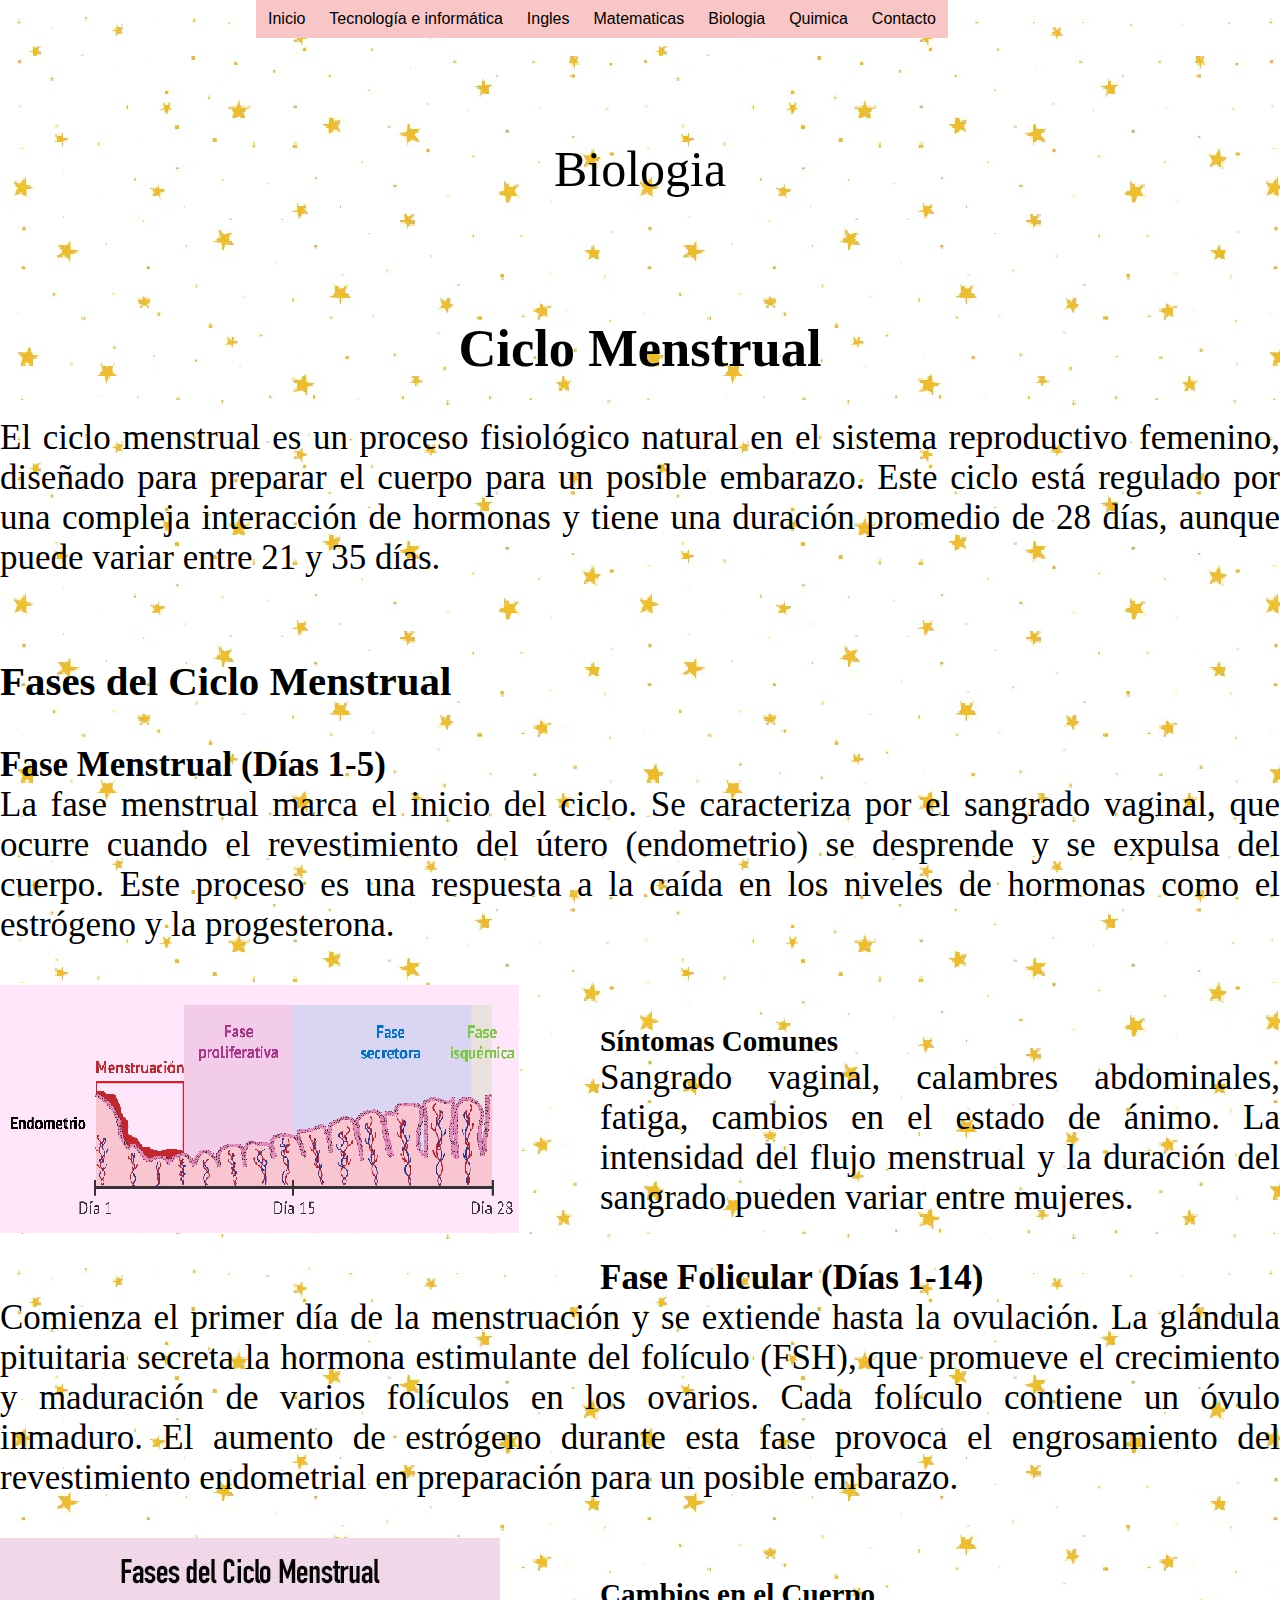
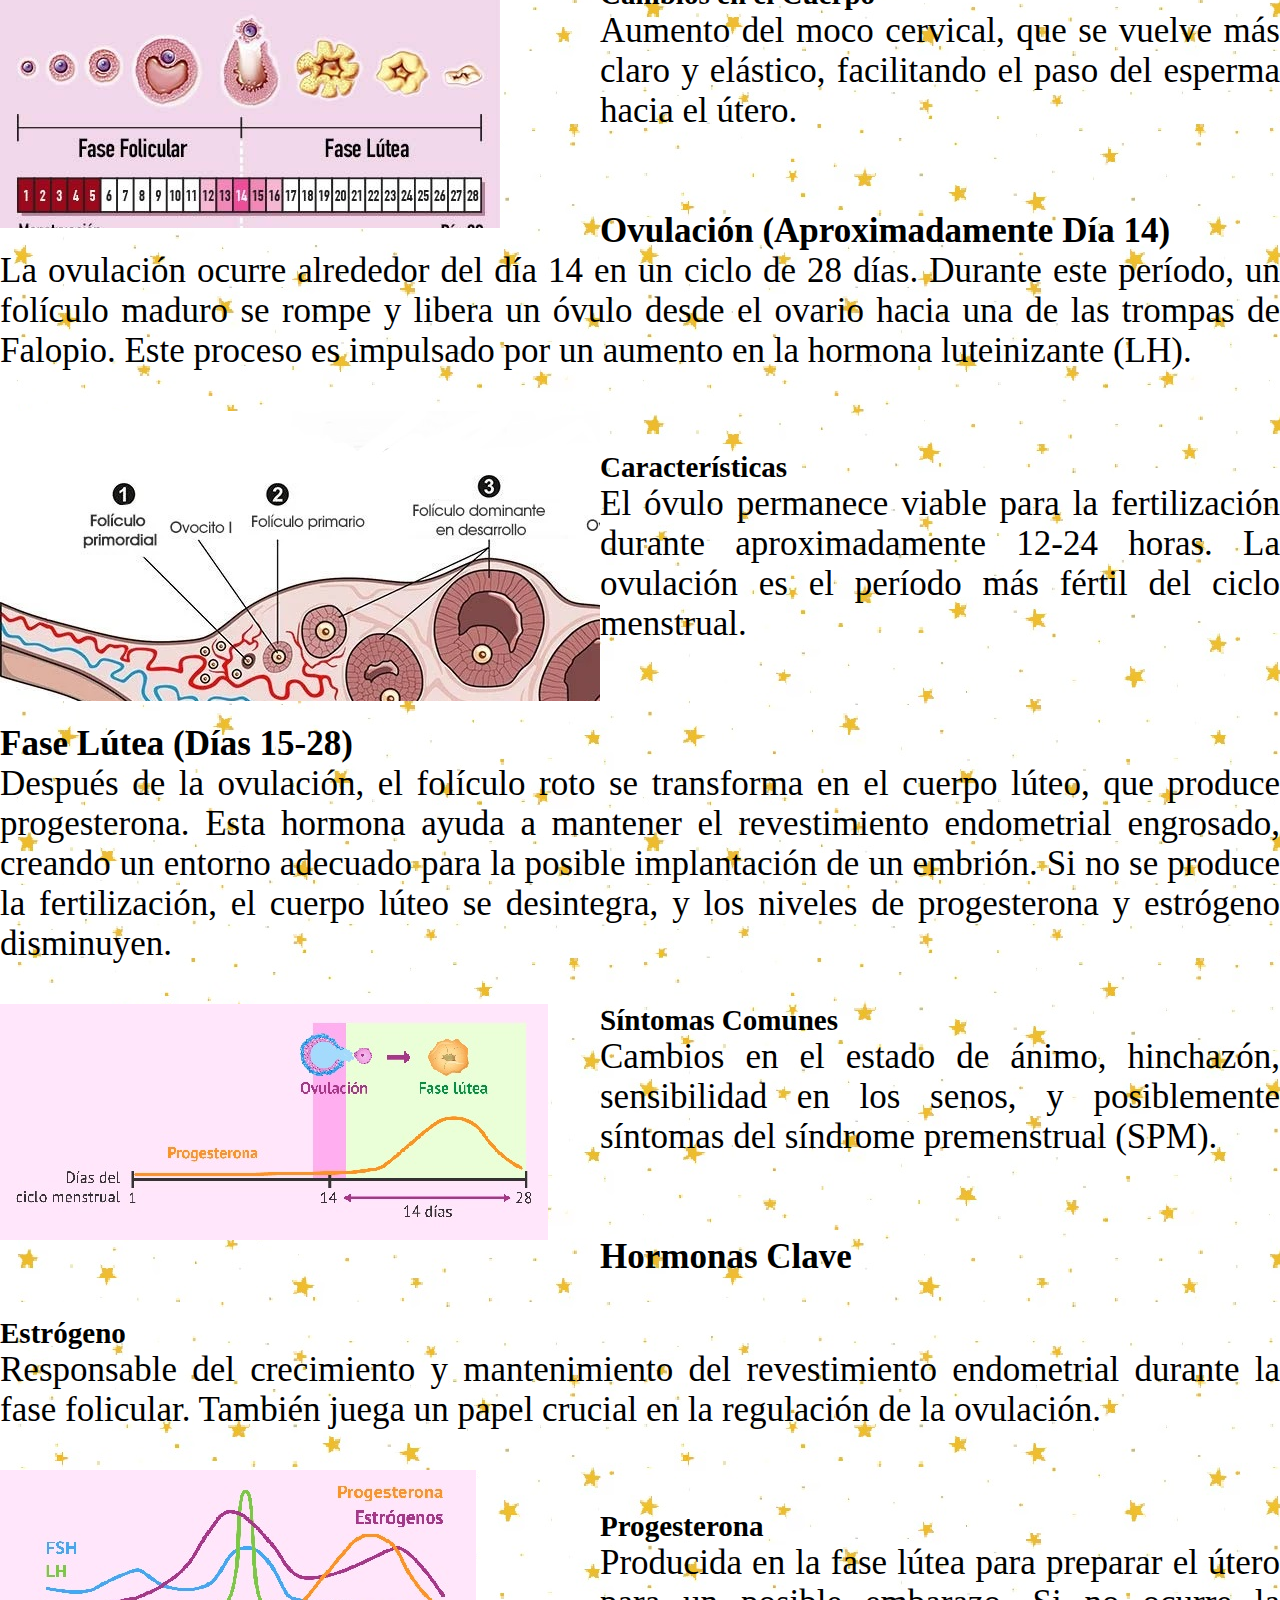
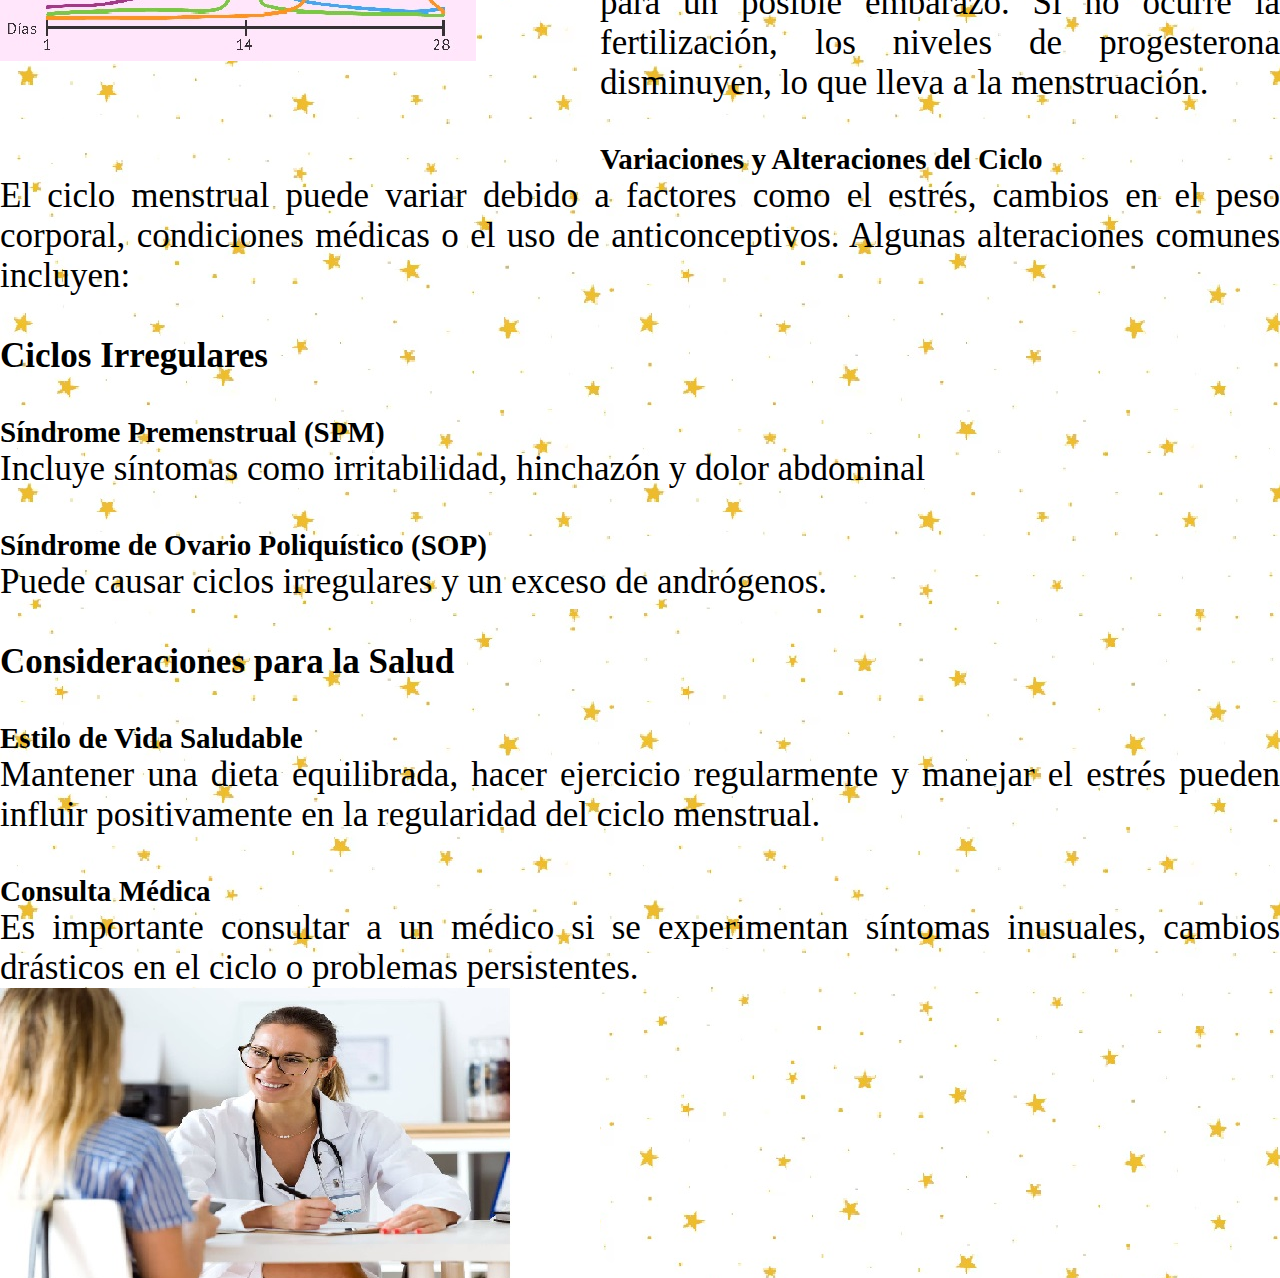
<file: biologia.html>
<!DOCTYPE html>
<html lang="es">
<head>
    <meta charset="UTF-8">
    <meta name="viewport" content="width=device-width, initial-scale=1.0">
    <title>Proyecto integrado</title>
    <link rel="stylesheet" href="estilos.css">
    <link rel="stylesheet" href="menu.css">
</head>
<body>
    <div class="principal">

<!--Menu desplegable--->
    <div id="menu">
        <ul class="nav">
            <li><a href="index.html">Inicio</a></li>
            
            <li>
                <a href="#">Tecnología e informática</a>
                <ul>
                    <li><a href="periodo.html">Período uno</a></li>
                    <li><a href="tecnologia.html">Período dos</a></li>
                    <li><a href="Tecnologia3.html">Período tres</a></li>
                   
                   
                </ul>
            </li>
            
            <li>
                <a href="#">Ingles</a>
                <ul>
                    <li><a href="periodo.html">Período uno</a></li>
                    <li><a href="ingles.html">Periodo dos</a></li>
                    <li><a href="Ingles3.html">Período tres</a></li>
                   
                </ul>
            </li>

            <li>
                <a href="">Matematicas</a>
                <ul>
                    <li><a href="periodo.html">Período uno</a></li>
                    <li><a href="matematicas.html">Periodo dos</a></li>
                    <li><a href="Matematicas3.html">Período tres</a></li>
                   
                </ul>
            </li>
            <li>
                <a href="#">Biologia

                </a>
                <ul>
                    <li><a href="periodo.html">Período uno</a></li>
                    <li><a href="biologia.html">Periodo dos</a></li>
                    <li><a href="Biologia3.html">Período tres</a></li>
                   
                </ul>
            </li>
            <li>
                <a href="#">Quimica</a>
                <ul>
                    <li><a href="periodo.html">Período uno</a></li>
                    <li><a href="quimica.html">Periodo dos</a></li>
                    <li><a href="Quimica3.html">Período tres</a></li>
                   
                </ul>
            </li>

           


            <li><a href="contacto.html">Contacto</a></li>
        </ul>
    </div>

<!--Menu desplegable--->

<div class="texto">
    <div class="titulo">Biologia</div>
    <br><br><br>
<p><center><h2>Ciclo Menstrual</h2></center></p>
<br>
<p>El ciclo menstrual es un proceso fisiológico natural en el sistema reproductivo femenino, diseñado para preparar el cuerpo para un posible embarazo. Este ciclo está regulado por una compleja interacción de hormonas y tiene una duración promedio de 28 días, aunque puede variar entre 21 y 35 días.</p>

<br> <br>

<h3><P>Fases del Ciclo Menstrual</P></h3>
<br>
<p><h4> Fase Menstrual (Días 1-5)</h4></p>

<p>La fase menstrual marca el inicio del ciclo. Se caracteriza por el sangrado vaginal, que ocurre cuando el revestimiento del útero (endometrio) se desprende y se expulsa del cuerpo. Este proceso es una respuesta a la caída en los niveles de hormonas como el estrógeno y la progesterona.
</p>
<br>
<div class="fm"></div>

<br>
<h5><p>Síntomas Comunes</p></h5>
Sangrado vaginal, calambres abdominales, fatiga, cambios en el estado de ánimo. La intensidad del flujo menstrual y la duración del sangrado pueden variar entre mujeres.

<br>
<br>

<p><h4>Fase Folicular (Días 1-14)</h4></p>

<p> Comienza el primer día de la menstruación y se extiende hasta la ovulación. La glándula pituitaria secreta la hormona estimulante del folículo (FSH), que promueve el crecimiento y maduración de varios folículos en los ovarios. Cada folículo contiene un óvulo inmaduro. El aumento de estrógeno durante esta fase provoca el engrosamiento del revestimiento endometrial en preparación para un posible embarazo. </p>
<br>

<div class="ff"></div>
<br>

<h5><p>Cambios en el Cuerpo</p></h5>


<p>Aumento del moco cervical, que se vuelve más claro y elástico, facilitando el paso del esperma hacia el útero.</p>

<br><br>

<p><h4>Ovulación (Aproximadamente Día 14)</h4></p>

<p>La ovulación ocurre alrededor del día 14 en un ciclo de 28 días. Durante este período, un folículo maduro se rompe y libera un óvulo desde el ovario hacia una de las trompas de Falopio. Este proceso es impulsado por un aumento en la hormona luteinizante (LH).</p>
<br>
<div class="o"></div>
<br>
<p><h5>Características</h5></p>

<P>El óvulo permanece viable para la fertilización durante aproximadamente 12-24 horas. La ovulación es el período más fértil del ciclo menstrual.</P>

<br><br>

<p><h4>Fase Lútea (Días 15-28)</h4></p>

<p>Después de la ovulación, el folículo roto se transforma en el cuerpo lúteo, que produce progesterona. Esta hormona ayuda a mantener el revestimiento endometrial engrosado, creando un entorno adecuado para la posible implantación de un embrión. Si no se produce la fertilización, el cuerpo lúteo se desintegra, y los niveles de progesterona y estrógeno disminuyen.</p>
<br>

<div class="fl"></div>

<p><h5>Síntomas Comunes</h5></p>

<p>Cambios en el estado de ánimo, hinchazón, sensibilidad en los senos, y posiblemente síntomas del síndrome premenstrual (SPM).</p>
<br><br>


<p><h4>Hormonas Clave</h4></p>

<br>
<p><h5>Estrógeno</h5></p>


<p>Responsable del crecimiento y mantenimiento del revestimiento endometrial durante la fase folicular. También juega un papel crucial en la regulación de la ovulación.
</p>
<br>

<div class="hormonas"></div>

<br>
<p><h5>Progesterona</h5></p>

<p>Producida en la fase lútea para preparar el útero para un posible embarazo. Si no ocurre la fertilización, los niveles de progesterona disminuyen, lo que lleva a la menstruación. </p>

<br>
<p><h5>Variaciones y Alteraciones del Ciclo</h5></p>
<p>El ciclo menstrual puede variar debido a factores como el estrés, cambios en el peso corporal, condiciones médicas o el uso de anticonceptivos. Algunas alteraciones comunes incluyen:</p>
<br>

<p><h4>Ciclos Irregulares</h4></p>

<br>
<h5><p>Síndrome Premenstrual (SPM)</p></h5>
<p>
Incluye síntomas como irritabilidad, hinchazón y dolor abdominal</p>
<br>
<h5><p>Síndrome de Ovario Poliquístico (SOP)</p></h5>

<p>Puede causar ciclos irregulares y un exceso de andrógenos.</p>


<br>

<p><h4>Consideraciones para la Salud</h4></p>


<br>
<p><h5>Estilo de Vida Saludable</h5></p>
<p> Mantener una dieta equilibrada, hacer ejercicio regularmente y manejar el estrés pueden influir positivamente en la regularidad del ciclo menstrual.</p>

<br>


<p><h5>  Consulta Médica</h5></p>
  <p> Es importante consultar a un médico si se experimentan síntomas inusuales, cambios drásticos en el ciclo o problemas persistentes.
</p>

<div class="cm"></div>

































</div>
</div>
</body>
</html>
</file>
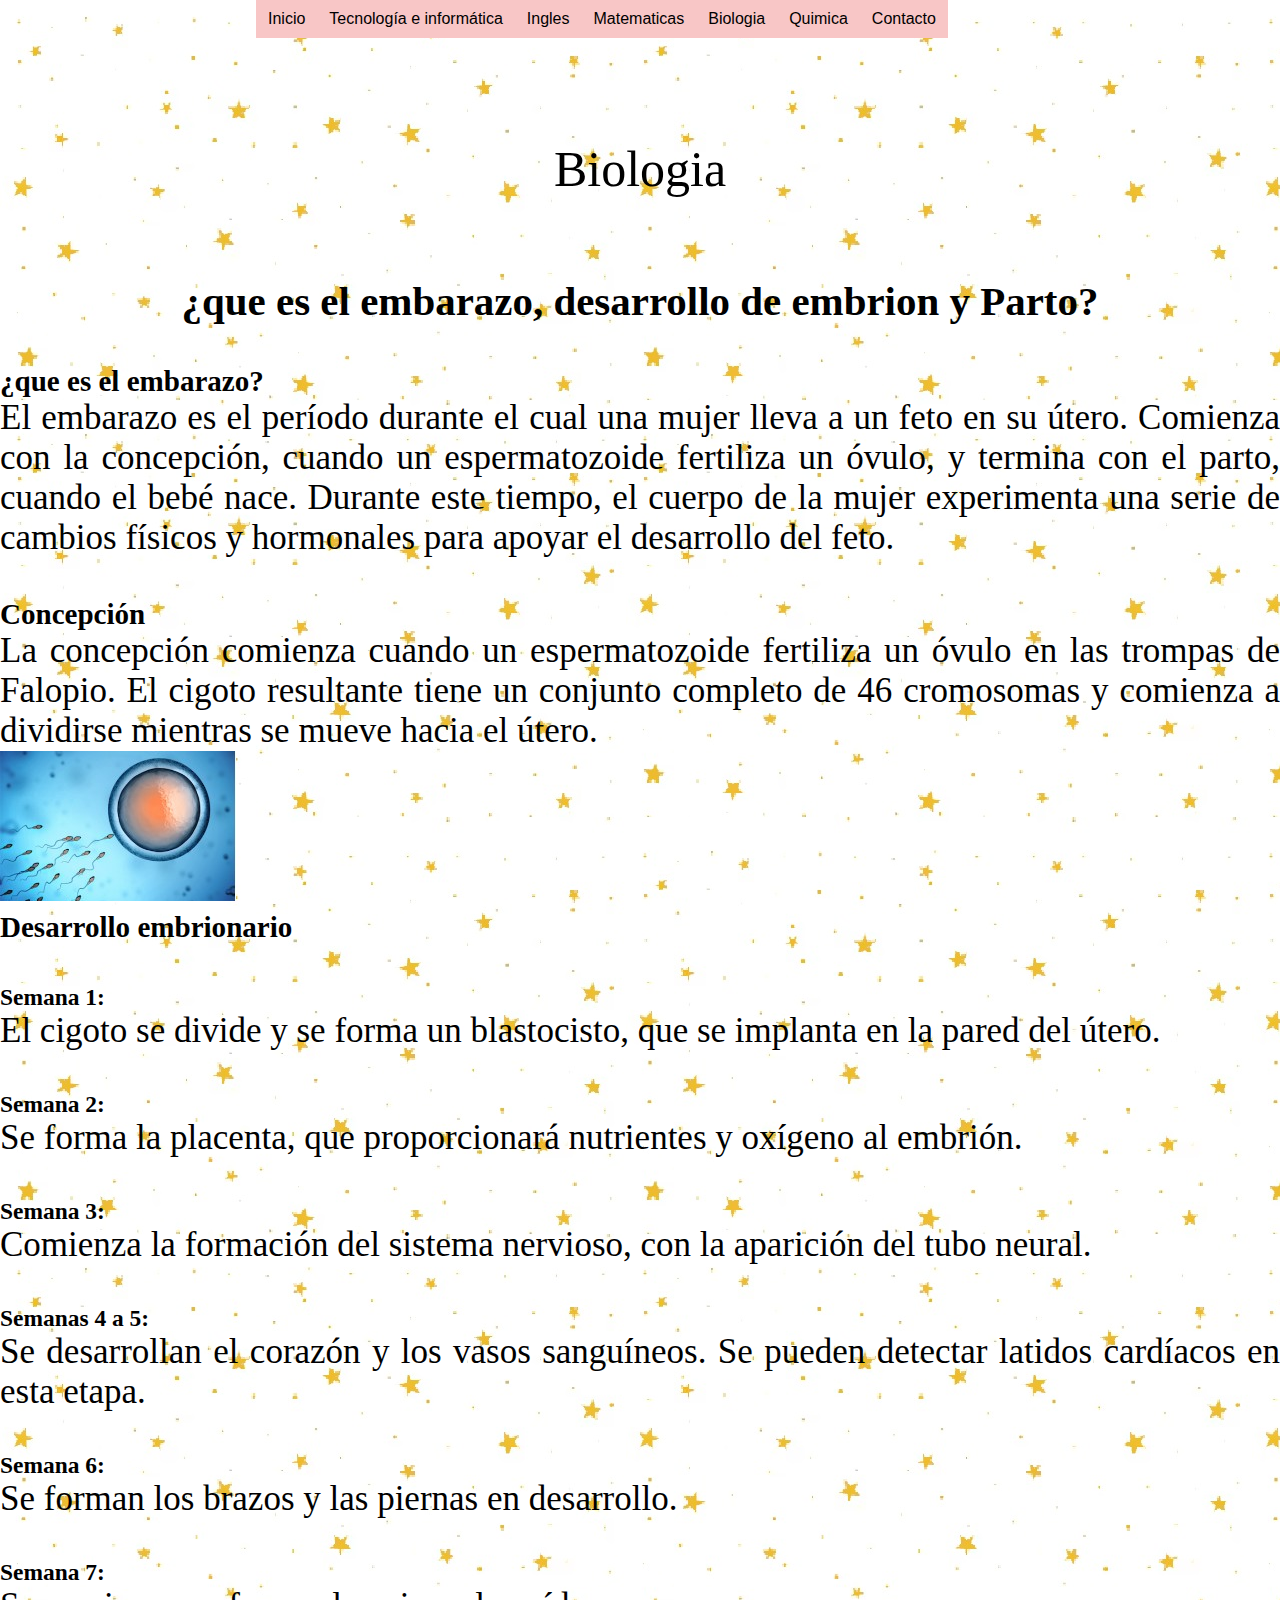
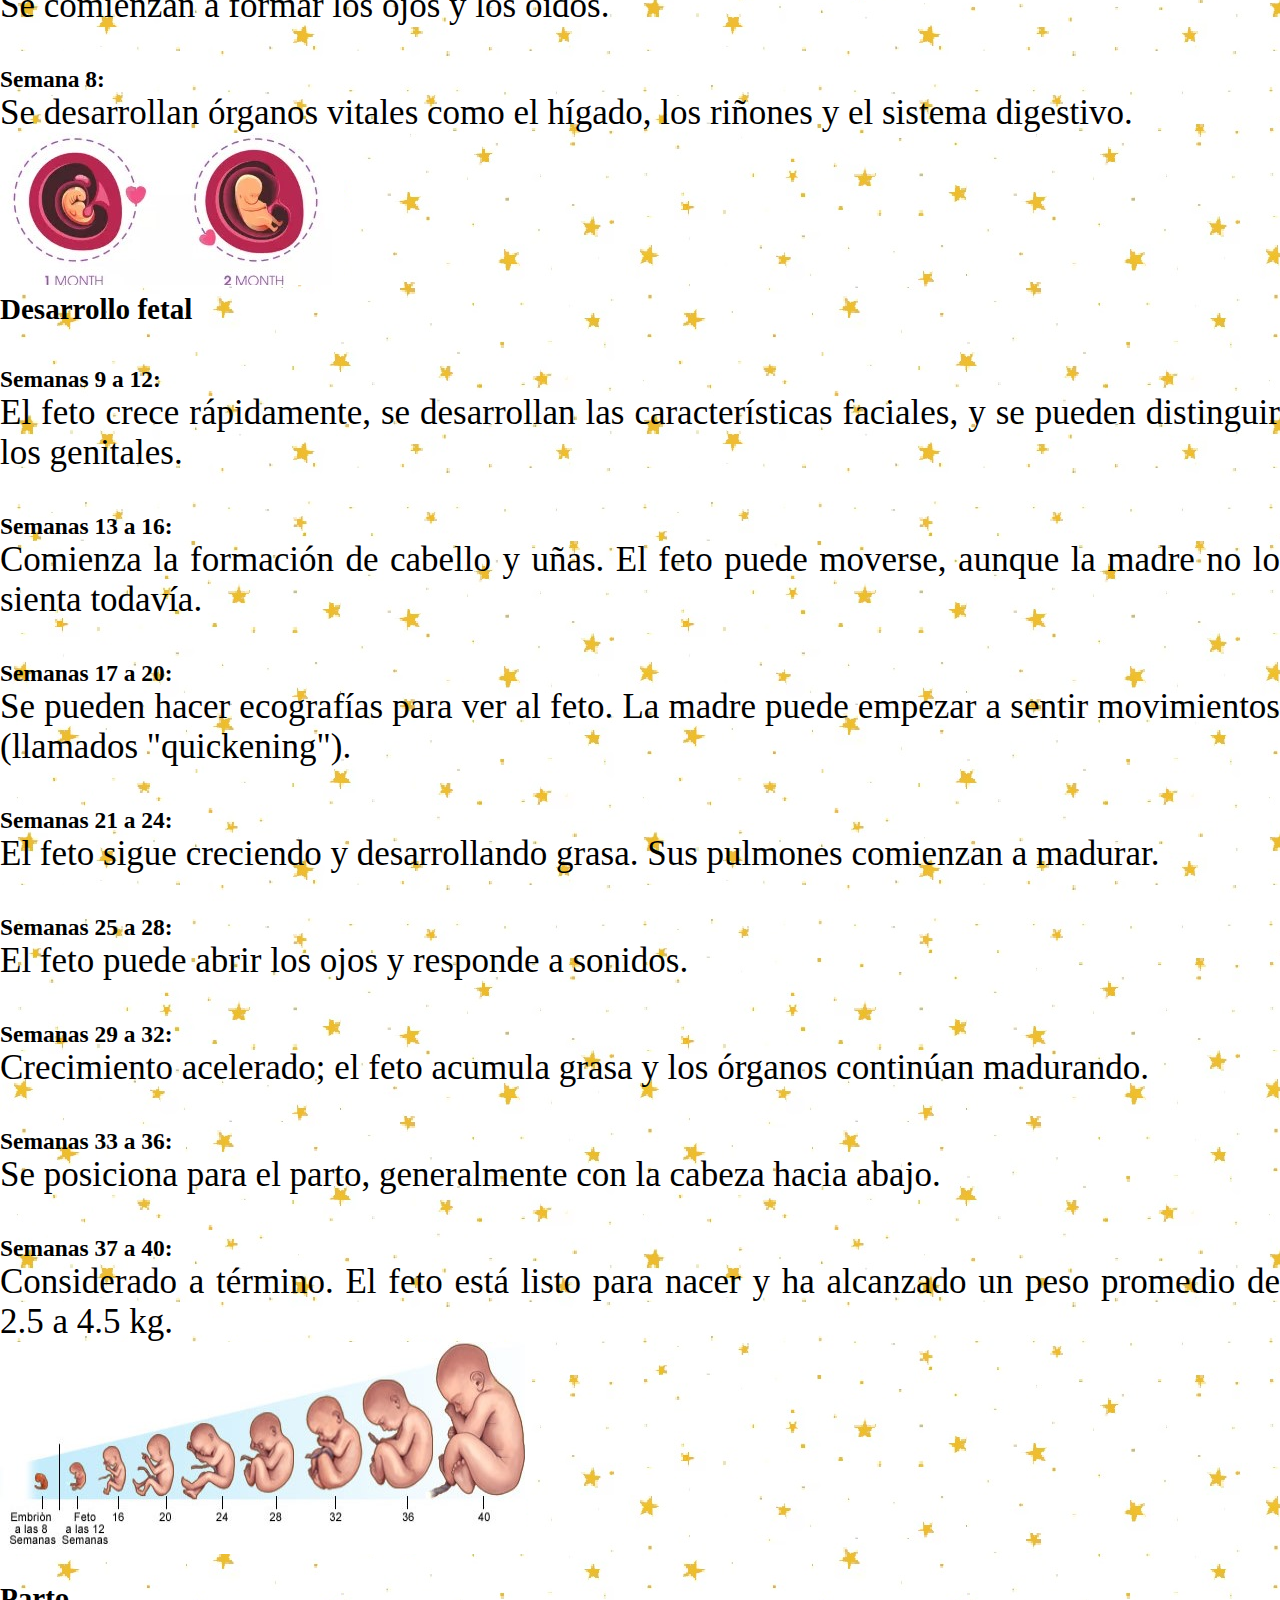
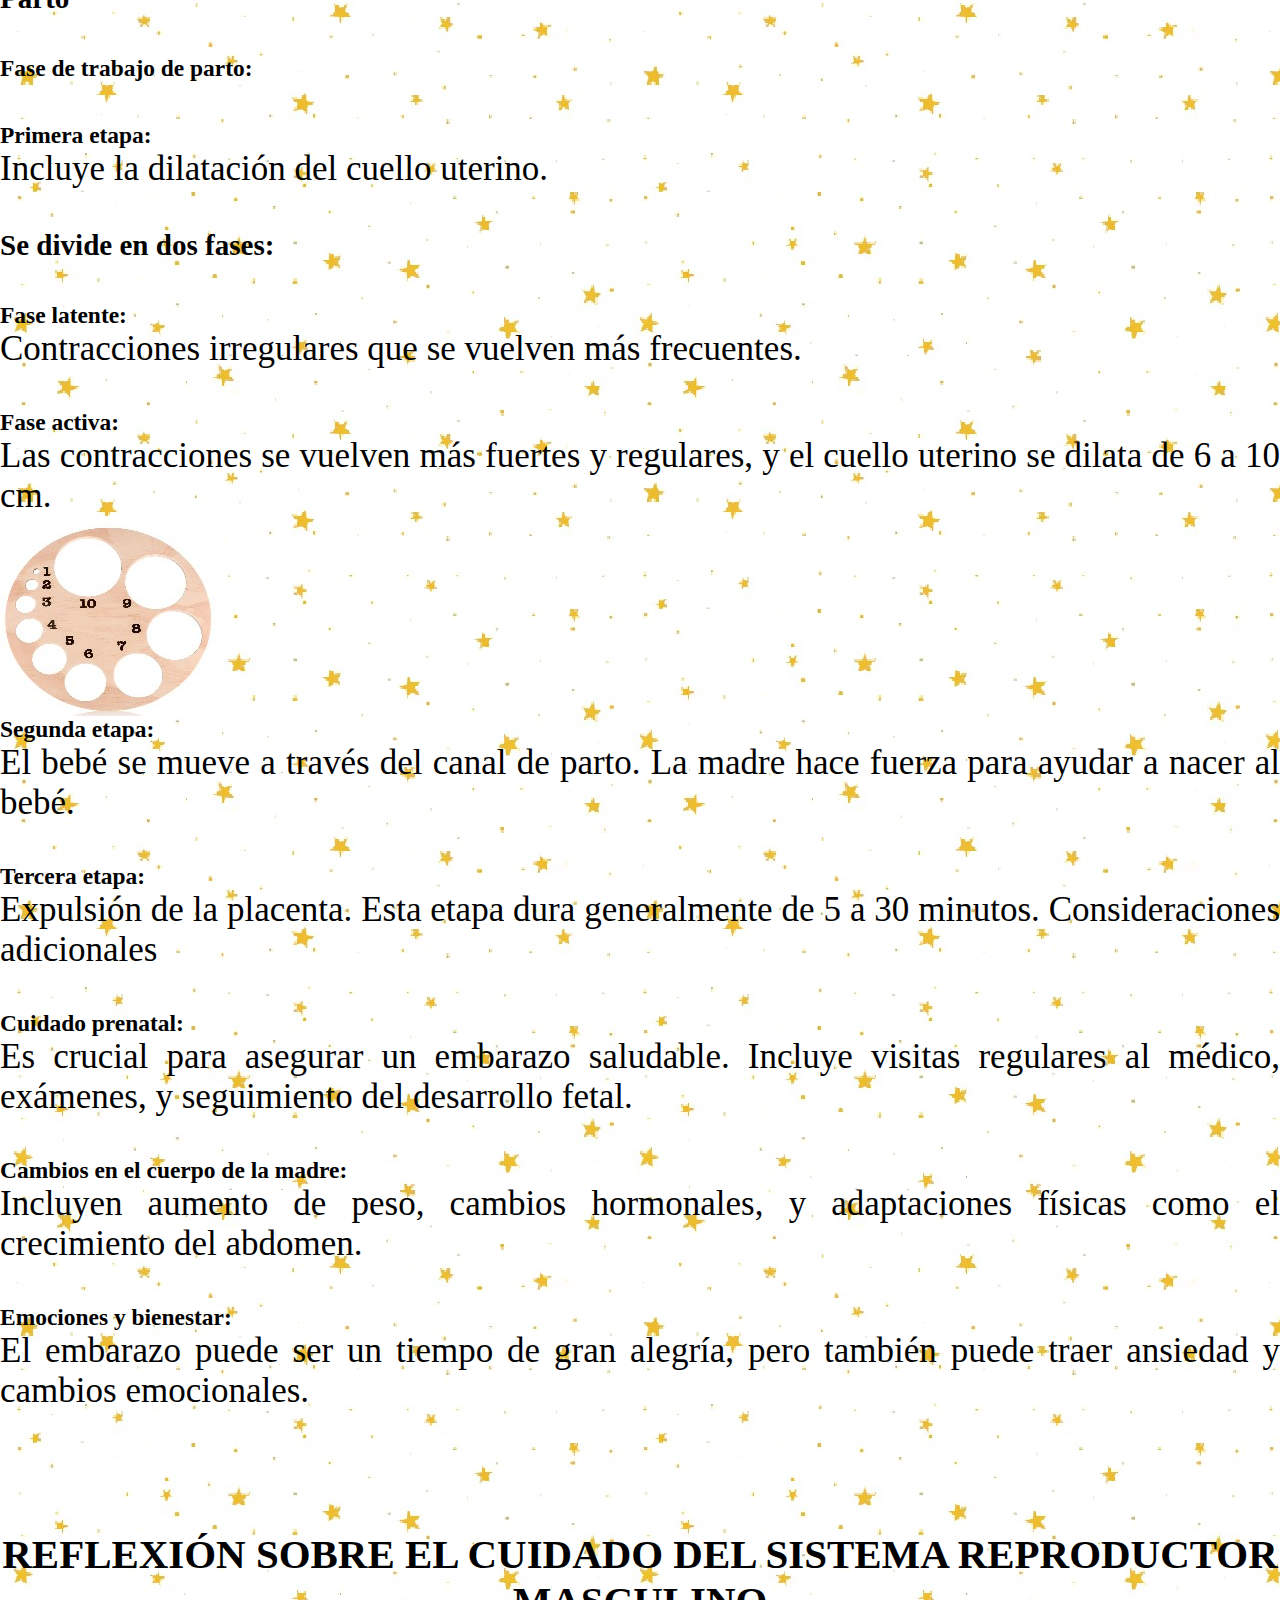
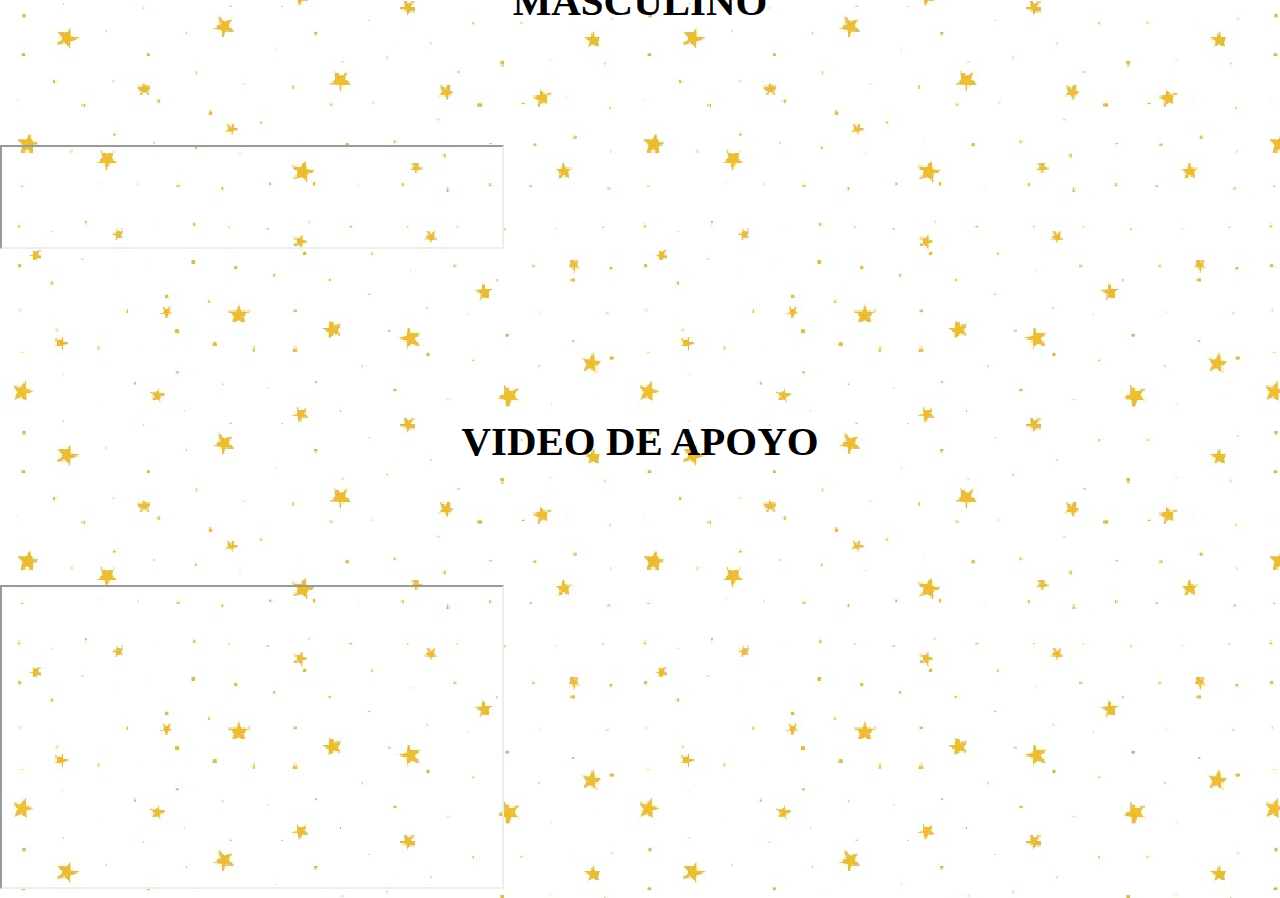
<file: Biologia3.html>
<!DOCTYPE html>
<html lang="es">
<head>
    <meta charset="UTF-8">
    <meta name="viewport" content="width=device-width, initial-scale=1.0">
    <title>Proyecto integrado</title>
    <link rel="stylesheet" href="estilos.css">
    <link rel="stylesheet" href="menu.css">
</head>
<body>
    <div class="principal">

<!--Menu desplegable--->
    <div id="menu">
        <ul class="nav">
            <li><a href="index.html">Inicio</a></li>
            
            <li>
                <a href="#">Tecnología e informática</a>
                <ul>
                    <li><a href="periodo.html">Período uno</a></li>
                    <li><a href="tecnologia.html">Período dos</a></li>
                    <li><a href="Tecnologia3.html">Período tres</a></li>
                   
                   
                </ul>
            </li>
            
            <li>
                <a href="#">Ingles</a>
                <ul>
                    <li><a href="periodo.html">Período uno</a></li>
                    <li><a href="ingles.html">Periodo dos</a></li>
                    <li><a href="Ingles3.html">Período tres</a></li>
                   
                </ul>
            </li>

            <li>
                <a href="">Matematicas</a>
                <ul>
                    <li><a href="periodo.html">Período uno</a></li>
                    <li><a href="matematicas.html">Periodo dos</a></li>
                    <li><a href="Matematicas3.html">Período tres</a></li>
                   
                </ul>
            </li>
            <li>
                <a href="#">Biologia

                </a>
                <ul>
                    <li><a href="periodo.html">Período uno</a></li>
                    <li><a href="biologia.html">Periodo dos</a></li>
                    <li><a href="Biologia3.html">Período tres</a></li>
                   
                </ul>
            </li>
            <li>
                <a href="#">Quimica</a>
                <ul>
                    <li><a href="periodo.html">Período uno</a></li>
                    <li><a href="quimica.html">Periodo dos</a></li>
                    <li><a href="Quimica3.html">Período tres</a></li>
                   
                </ul>
            </li>

           


            <li><a href="contacto.html">Contacto</a></li>
        </ul>
    </div>

<!--Menu desplegable--->

<div class="texto">
    <div class="titulo">Biologia</div>
    <br><br>
<center><p><h3>¿que es el embarazo, desarrollo de embrion y Parto?</h3></p></center>
<br>
<p><h5>¿que es el embarazo?</h5></p>

<p>El embarazo es el período durante el cual una mujer lleva a un feto en su útero. Comienza con la concepción, cuando un espermatozoide fertiliza un óvulo, y termina con el parto, cuando el bebé nace. Durante este tiempo, el cuerpo de la mujer experimenta una serie de cambios físicos y hormonales para apoyar el desarrollo del feto.
</p>
<br>
<p><h5>     Concepción</h5></p>
   <p> La concepción comienza cuando un espermatozoide fertiliza un óvulo en las trompas de Falopio. El cigoto resultante tiene un conjunto completo de 46 cromosomas y comienza a dividirse mientras se mueve hacia el útero.</p>
   
   <div class="ib1"></div>
   <br><br><br><br>
   <p><h5> Desarrollo embrionario</h5></p>
   <br> 
<p><h6>Semana 1:</h6> El cigoto se divide y se forma un blastocisto, que se implanta en la pared del útero.</p>
 <br>
<p> <h6>Semana 2:</h6> Se forma la placenta, que proporcionará nutrientes y oxígeno al embrión.</p>
  <br>
<p><h6> Semana 3:</h6> Comienza la formación del sistema nervioso, con la aparición del tubo neural.</p>
<br>
<p> <h6>Semanas 4 a 5:</h6> Se desarrollan el corazón y los vasos sanguíneos. Se pueden detectar latidos cardíacos en esta etapa.</p>
<br>
<p><h6> Semana 6:</h6> Se forman los brazos y las piernas en desarrollo.</p>
   <br>
<p><h6> Semana 7:</h6> Se comienzan a formar los ojos y los oídos.</p>
<br>
<p> <h6> Semana 8:</h6> Se desarrollan órganos vitales como el hígado, los riñones y el sistema digestivo.</p>
     <div class="ib2"></div>
<br><br><br><br>
  <p><h5>Desarrollo fetal</h5></p>
  <br>
    <p><h6>Semanas 9 a 12:</h6> El feto crece rápidamente, se desarrollan las características faciales, y se pueden distinguir los genitales.</p>
    <br>
    <p><h6>Semanas 13 a 16:</h6> Comienza la formación de cabello y uñas. El feto puede moverse, aunque la madre no lo sienta todavía.</p>
    <br>
    <p><h6>Semanas 17 a 20: </h6>Se pueden hacer ecografías para ver al feto. La madre puede empezar a sentir movimientos (llamados "quickening").</p>
<br>
    <p>    <h6>Semanas 21 a 24:</h6> El feto sigue creciendo y desarrollando grasa. Sus pulmones comienzan a madurar.</p>
<br>
    <p>    <h6>Semanas 25 a 28:</h6> El feto puede abrir los ojos y responde a sonidos.</p>
  <br>
    <p> <h6> Semanas 29 a 32:</h6> Crecimiento acelerado; el feto acumula grasa y los órganos continúan madurando.</p>
   <br>
    <p><h6>Semanas 33 a 36:</h6> Se posiciona para el parto, generalmente con la cabeza hacia abajo.</p>
  <br>
    <p> <h6> Semanas 37 a 40:</h6> Considerado a término. El feto está listo para nacer y ha alcanzado un peso promedio de 2.5 a 4.5 kg.</p>
  <div class="ib3"></div>
    <br><br><br><br><br><br>
    <p><h5> Parto</h5></p>
   <br>
<p>   <p><h6> Fase de trabajo de parto:</h6></p></p>
  <br>
  <p> <h6> Primera etapa:</h6> Incluye la dilatación del cuello uterino. </p>
  <br>
  <h5> <p>Se divide en dos fases:</p></h5>
   <br>
  <p>  <h6>Fase latente:</h6> Contracciones irregulares que se vuelven más frecuentes.</p>
   <br>
    <h6>Fase activa:</h6> Las contracciones se vuelven más fuertes y regulares, y el cuello uterino se dilata de 6 a 10 cm.</p>
  <div class="ib4"></div>
    <br><br><br><br><br>
    <p><h6>Segunda etapa:</h6> El bebé se mueve a través del canal de parto. La madre hace fuerza para ayudar a nacer al bebé.</p>
    <br>
 <p> <h6>  Tercera etapa:</h6> Expulsión de la placenta. Esta etapa dura generalmente de 5 a 30 minutos.
    Consideraciones adicionales</p>
    <br>
   <p> <h6>Cuidado prenatal:</h6> Es crucial para asegurar un embarazo saludable. Incluye visitas regulares al médico, exámenes, y seguimiento del desarrollo fetal.</p>
   <br>
   <p> <h6>Cambios en el cuerpo de la madre:</h6> Incluyen aumento de peso, cambios hormonales, y adaptaciones físicas como el crecimiento del abdomen.
</p>
<br>
   <p><h6> Emociones y bienestar:</h6> El embarazo puede ser un tiempo de gran alegría, pero también puede traer ansiedad y cambios emocionales.
   </p>
   <br><br><br>
<center><h3><p>REFLEXIÓN SOBRE EL CUIDADO DEL SISTEMA REPRODUCTOR MASCULINO</p></h3></center>
<br><br><br>
<iframe src="https://drive.google.com/file/d/1AQWrBUvYmNobRujZcz4f-3_QrZeh4iUv/preview" width="500" height="100" allow="autoplay"></iframe>

<br><br><br><br><br>



<p><center><h3>VIDEO DE APOYO </h3></center></p>
<br><br><br>
   <iframe src="https://drive.google.com/file/d/122LKNjwqoO4SDsTzChF2t0__LeeUStQ6/preview" width="500" height="300" allow="autoplay"></iframe>
</file>
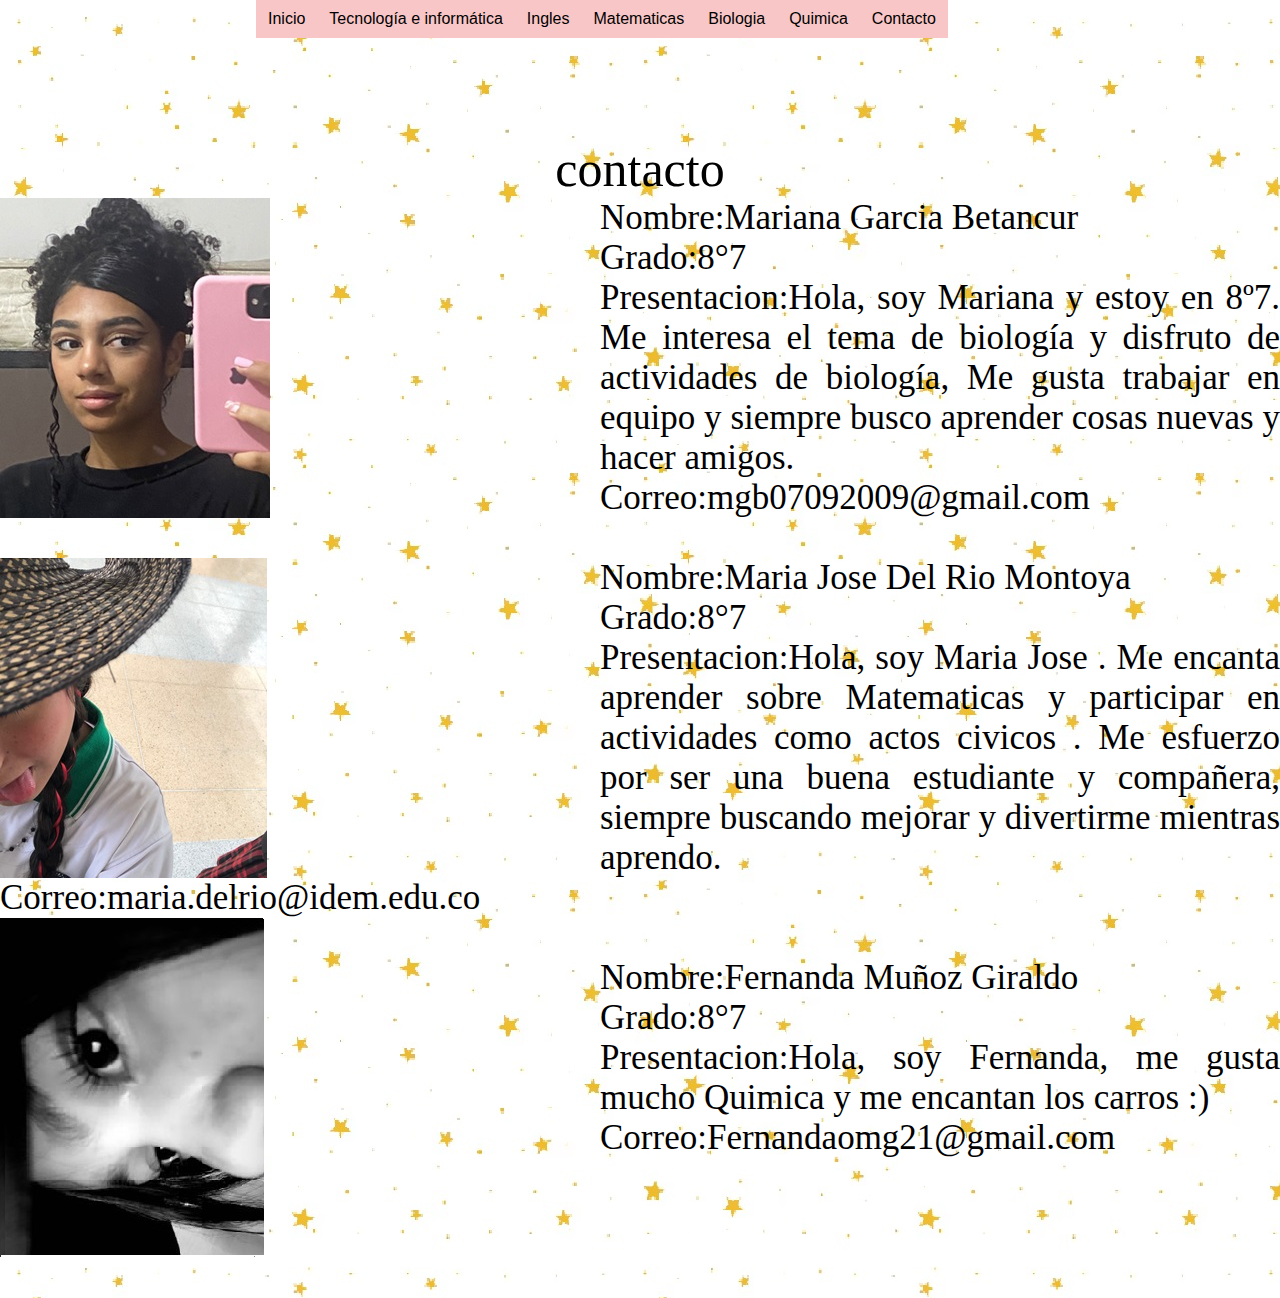
<file: contacto.html>
<!DOCTYPE html>
<html lang="es">
<head>
    <meta charset="UTF-8">
    <meta name="viewport" content="width=device-width, initial-scale=1.0">
    <title>Proyecto integrado</title>
    <link rel="stylesheet" href="estilos.css">
    <link rel="stylesheet" href="menu.css">
</head>
<body>
    <div class="principal">

<!--Menu desplegable--->
    <div id="menu">
        <ul class="nav">
            <li><a href="index.html">Inicio</a></li>
            
            <li>
                <a href="#">Tecnología e informática</a>
                <ul>
                    <li><a href="periodo.html">Período uno</a></li>
                    <li><a href="tecnologia.html">Período dos</a></li>
                    <li><a href="Tecnologia3.html">Período tres</a></li>
                   
                   
                </ul>
            </li>
            
            <li>
                <a href="#">Ingles</a>
                <ul>
                    <li><a href="periodo.html">Período uno</a></li>
                    <li><a href="ingles.html">Periodo dos</a></li>
                    <li><a href="Ingles3.html">Período tres</a></li>
                   
                </ul>
            </li>

            <li>
                <a href="">Matematicas</a>
                <ul>
                    <li><a href="periodo.html">Período uno</a></li>
                    <li><a href="matematicas.html">Periodo dos</a></li>
                    <li><a href="Matematicas3.html">Período tres</a></li>
                   
                </ul>
            </li>
            <li>
                <a href="#">Biologia

                </a>
                <ul>
                    <li><a href="periodo.html">Período uno</a></li>
                    <li><a href="biologia.html">Periodo dos</a></li>
                    <li><a href="Biologia3.html">Período tres</a></li>
                   
                </ul>
            </li>
            <li>
                <a href="#">Quimica</a>
                <ul>
                    <li><a href="periodo.html">Período uno</a></li>
                    <li><a href="quimica.html">Periodo dos</a></li>
                    <li><a href="Quimica3.html">Período tres</a></li>
                   
                </ul>
            </li>

           


            <li><a href="contacto.html">Contacto</a></li>
        </ul>
    </div>

<!--Menu desplegable--->

<div class="texto">
    <div class="titulo">contacto</div>
  

<div class="fotom"></div>


<p>Nombre:Mariana Garcia Betancur </p>
<p>Grado:8°7</p>
<p>Presentacion:Hola, soy Mariana y estoy en 8º7. Me interesa el tema de biología y disfruto de actividades de biología, Me gusta trabajar en equipo y siempre busco aprender cosas nuevas y hacer amigos.</p>
<p>Correo:mgb07092009@gmail.com</p>
<br>
<div class="fotomj"></div>

<p>Nombre:Maria Jose Del Rio Montoya </p>
<p>Grado:8°7</p>
<p>Presentacion:Hola, soy Maria Jose . Me encanta aprender sobre Matematicas  y participar en actividades como actos civicos . Me esfuerzo por ser una buena estudiante y compañera, siempre buscando mejorar y divertirme mientras aprendo.</p>
<p>Correo:maria.delrio@idem.edu.co</p>

<div class="fotof"></div>
<br>
<p>Nombre:Fernanda Muñoz Giraldo </p>
<p>Grado:8°7</p>
<p>Presentacion:Hola, soy Fernanda, me gusta mucho  Quimica y me encantan los carros :)</p>
<p>Correo:Fernandaomg21@gmail.com</p>

















































































































</div>


</div>
</body>
</html>
</file>
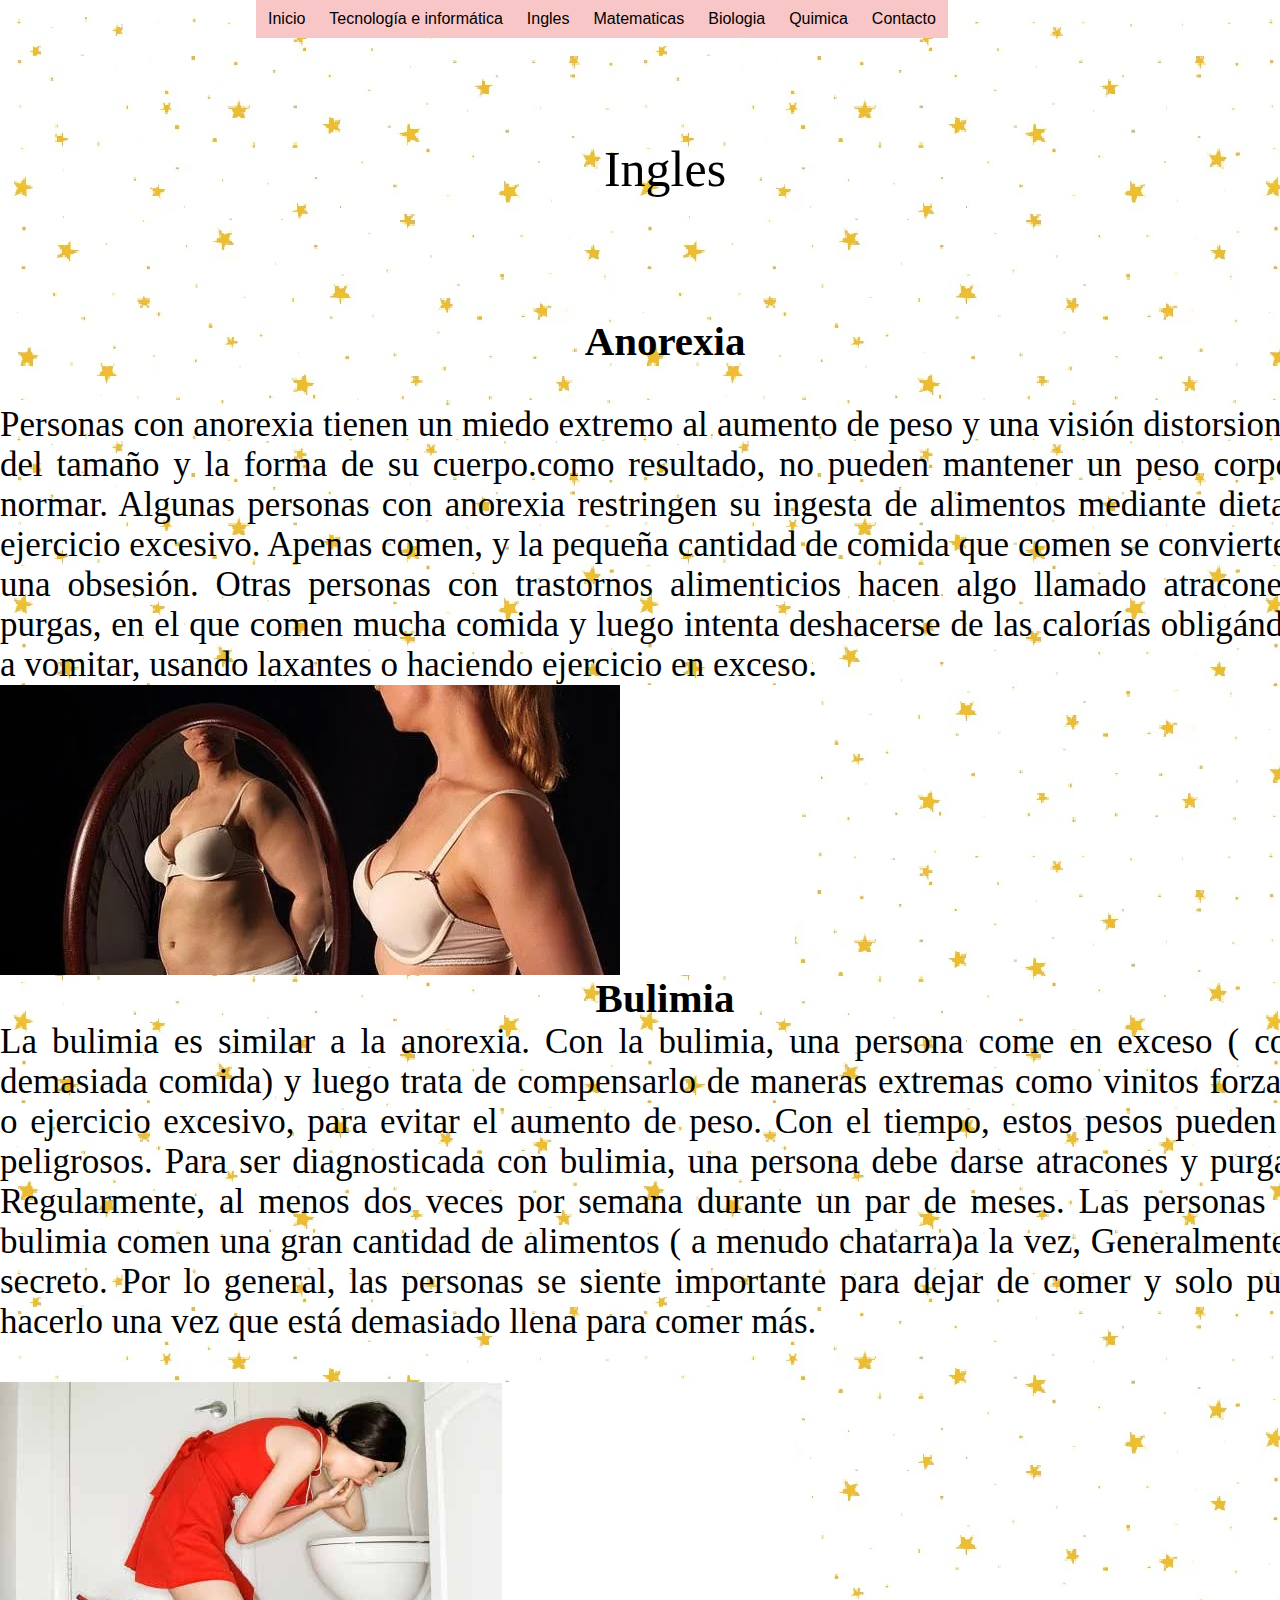
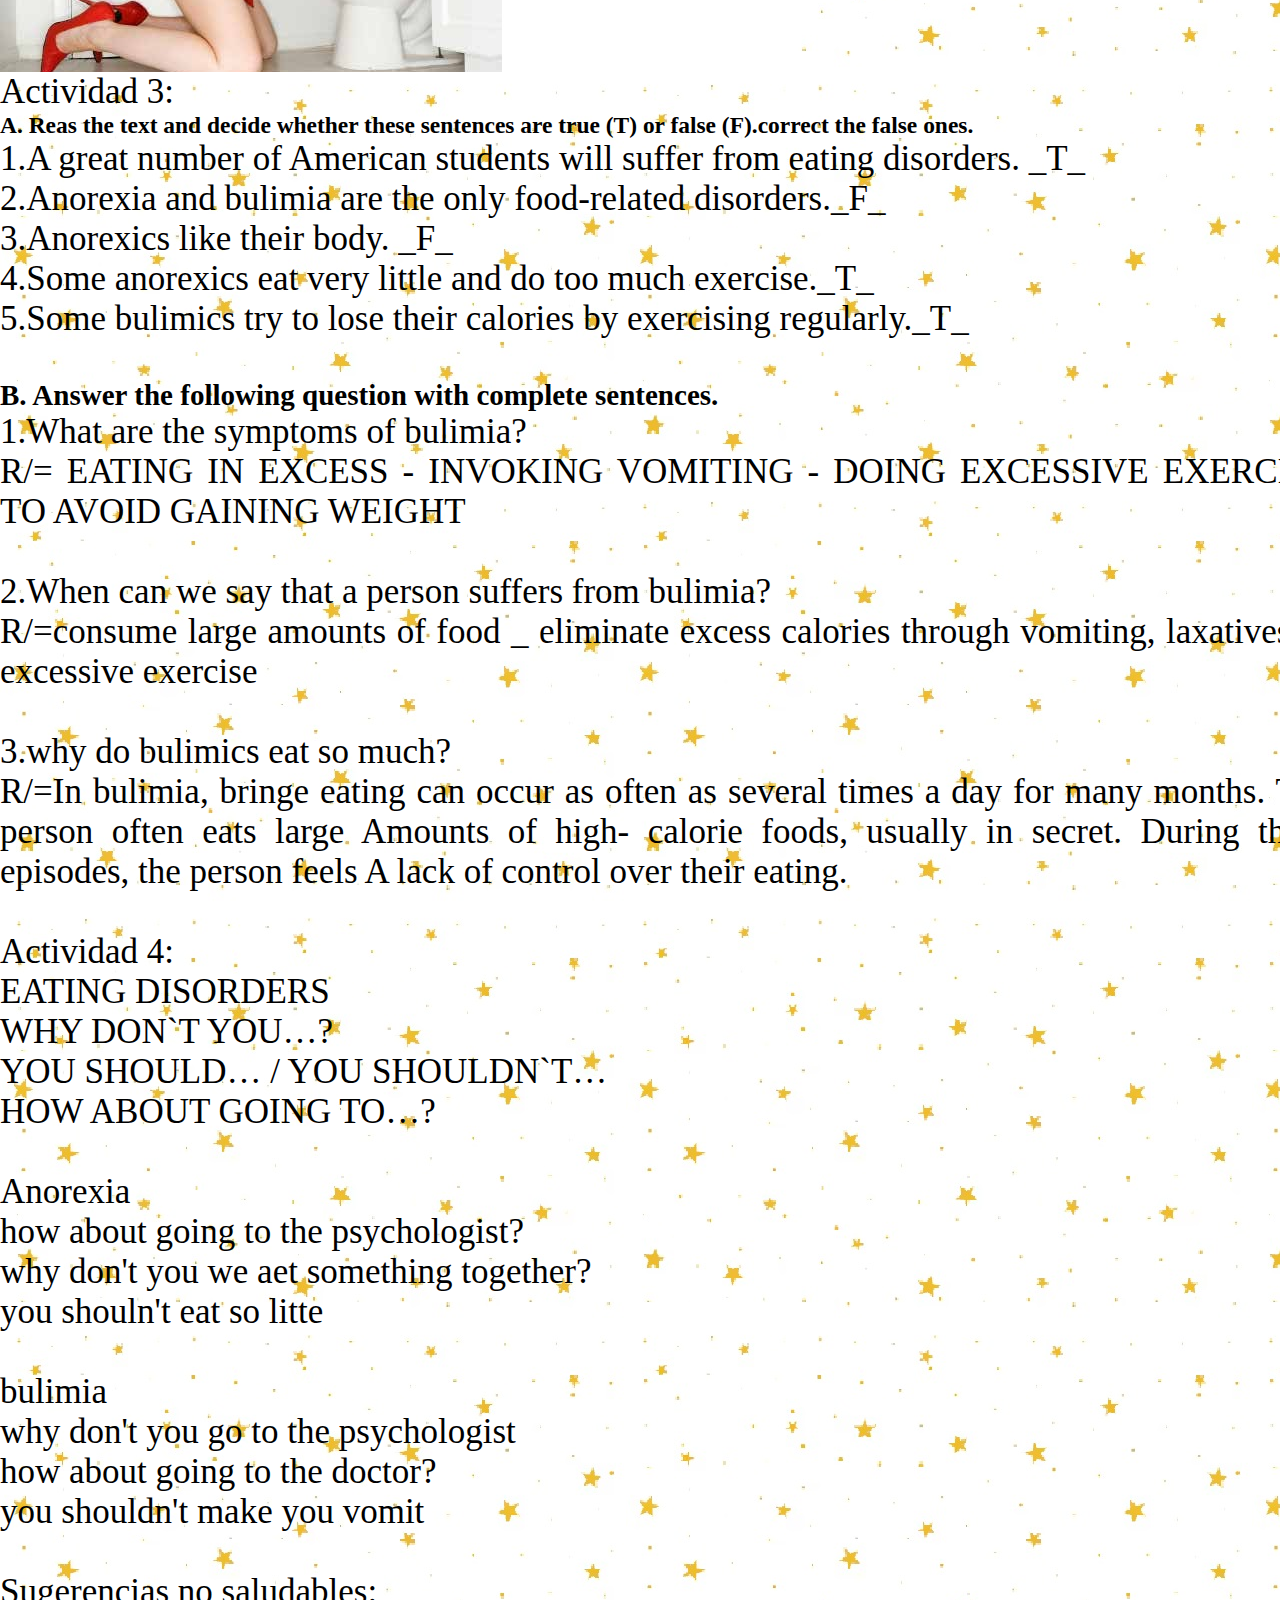
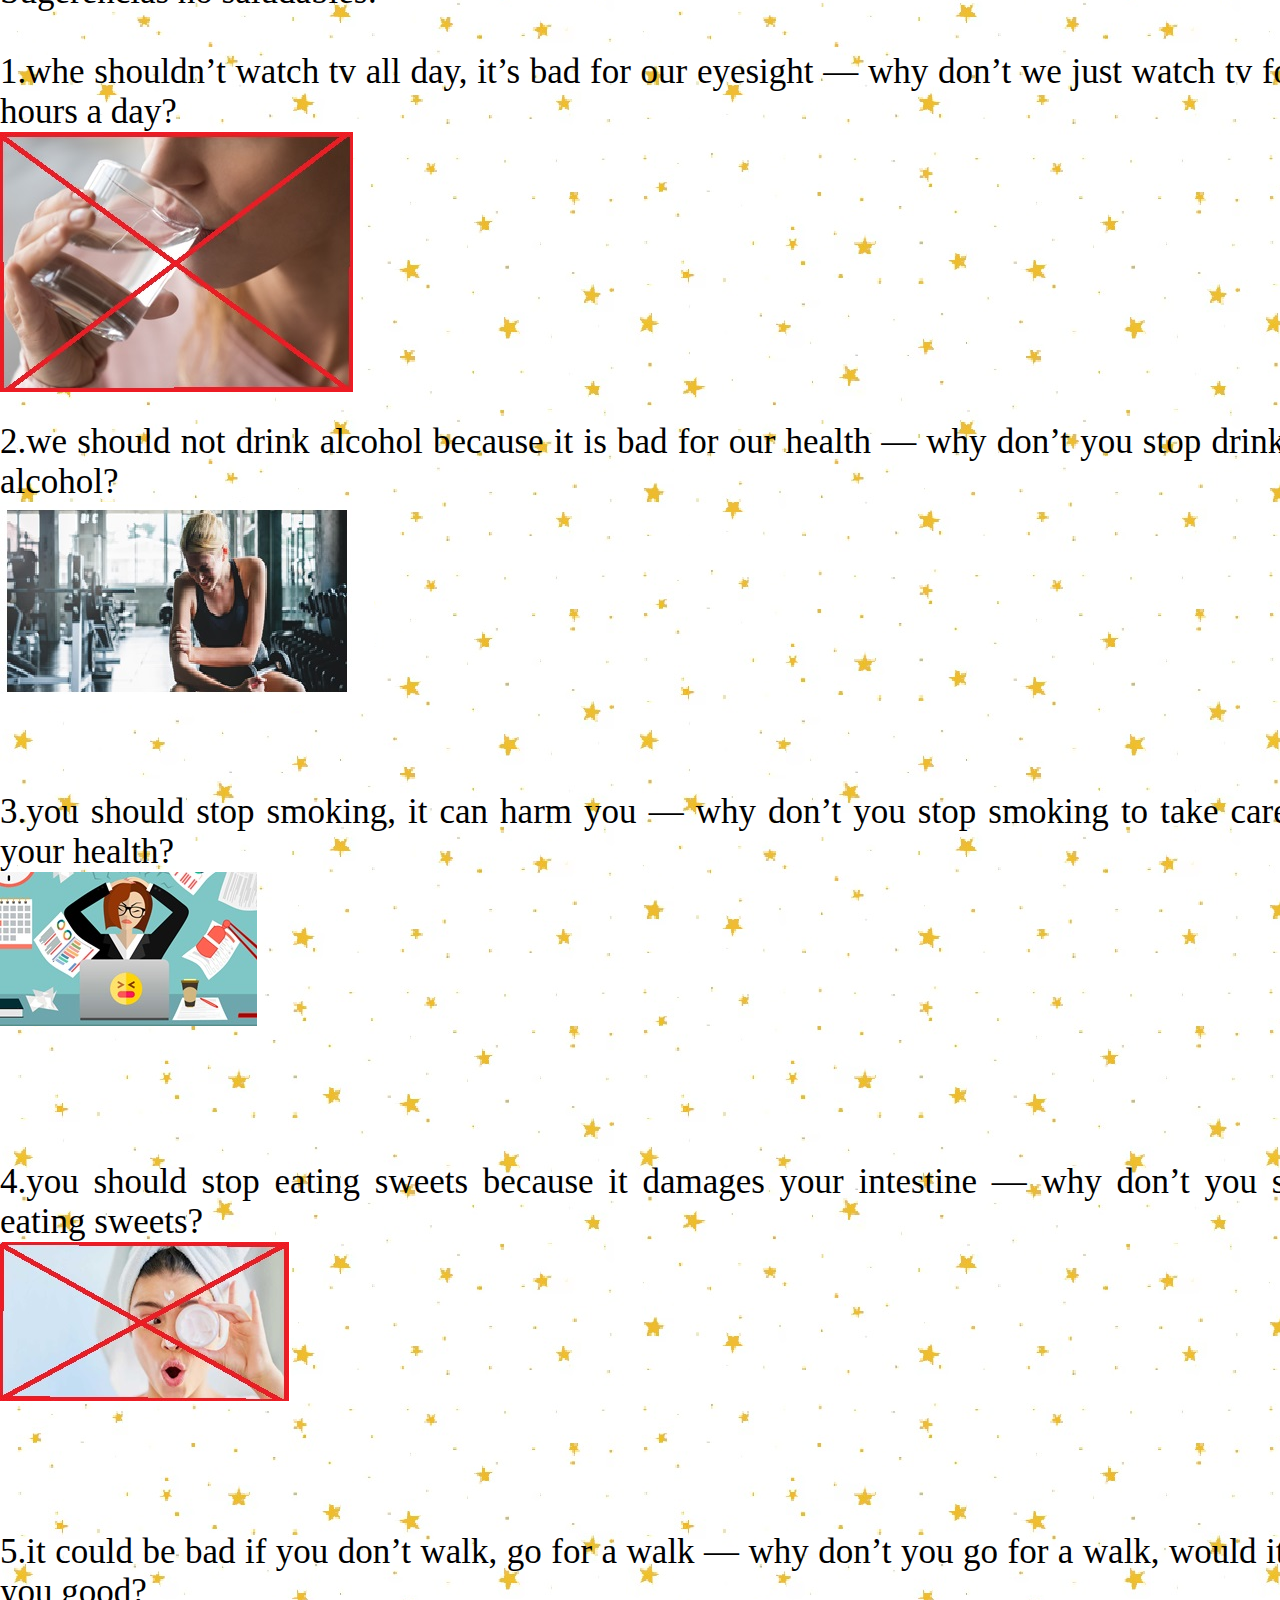
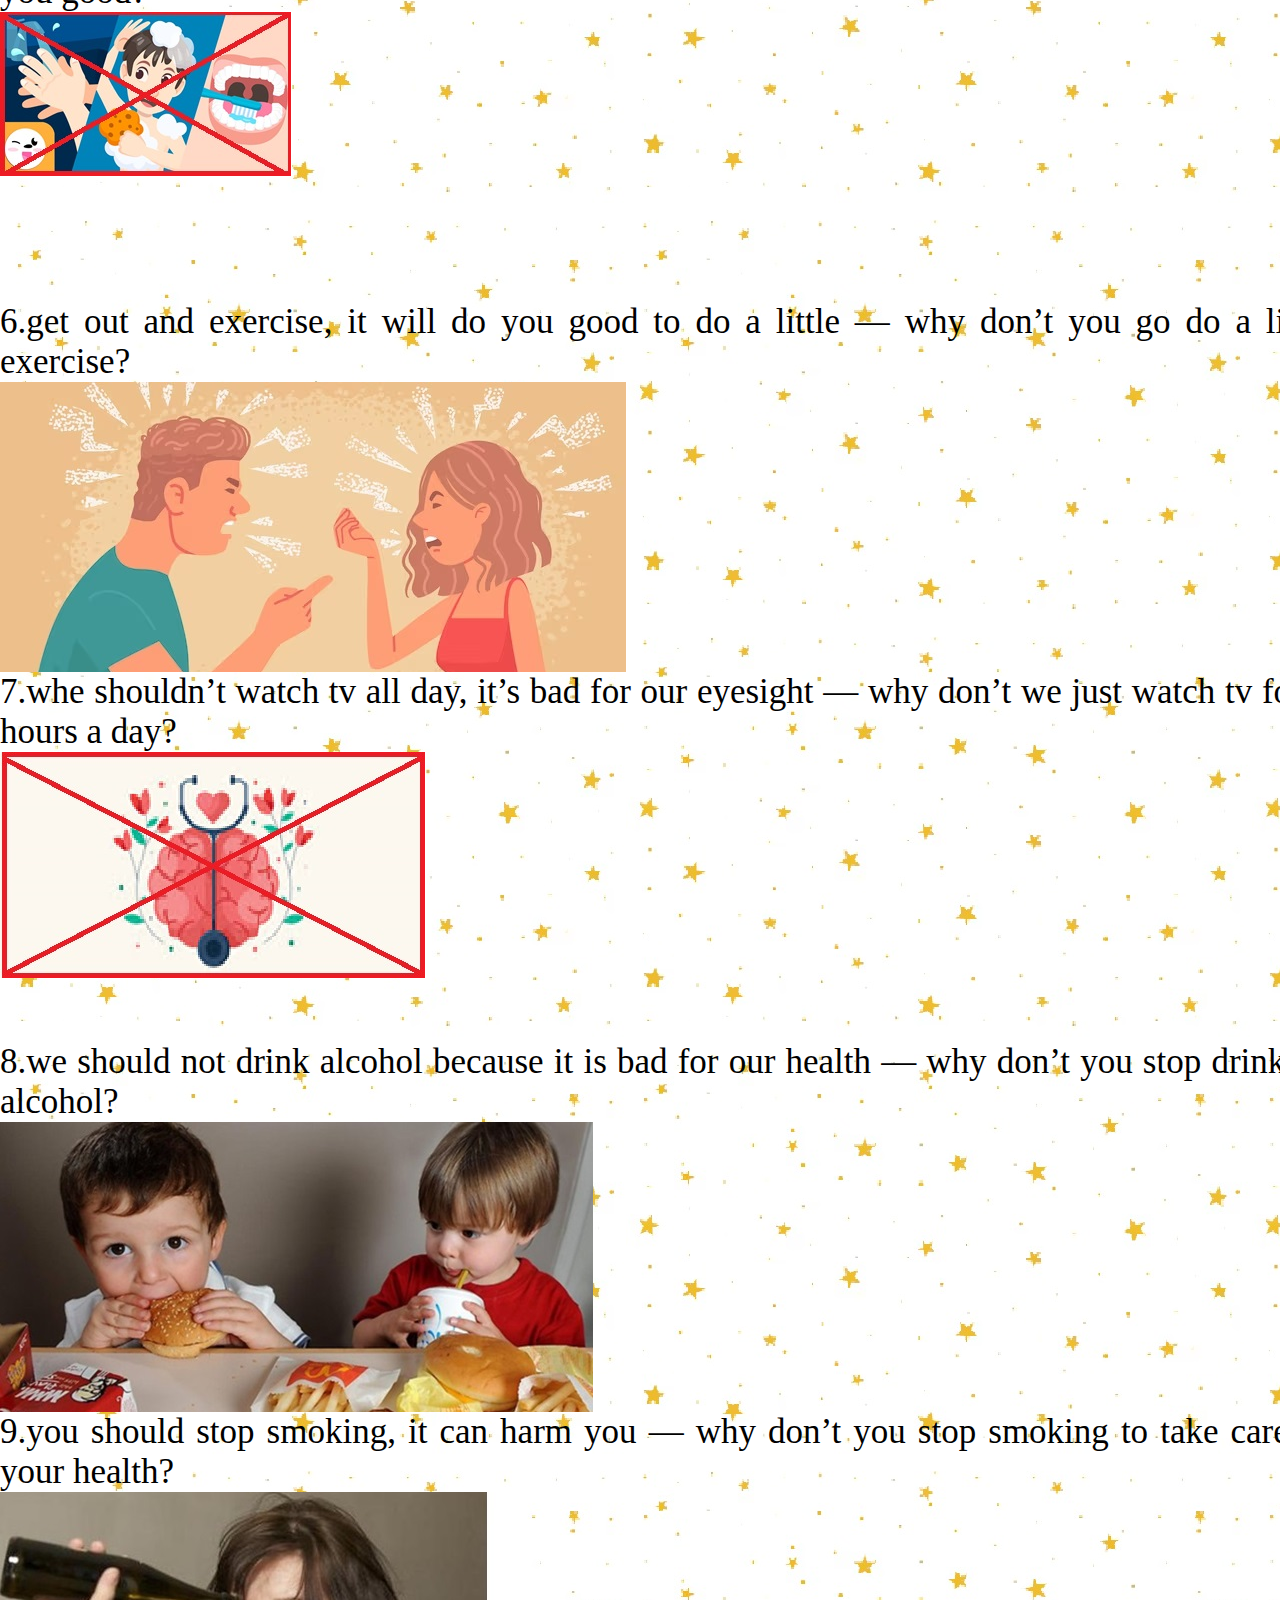
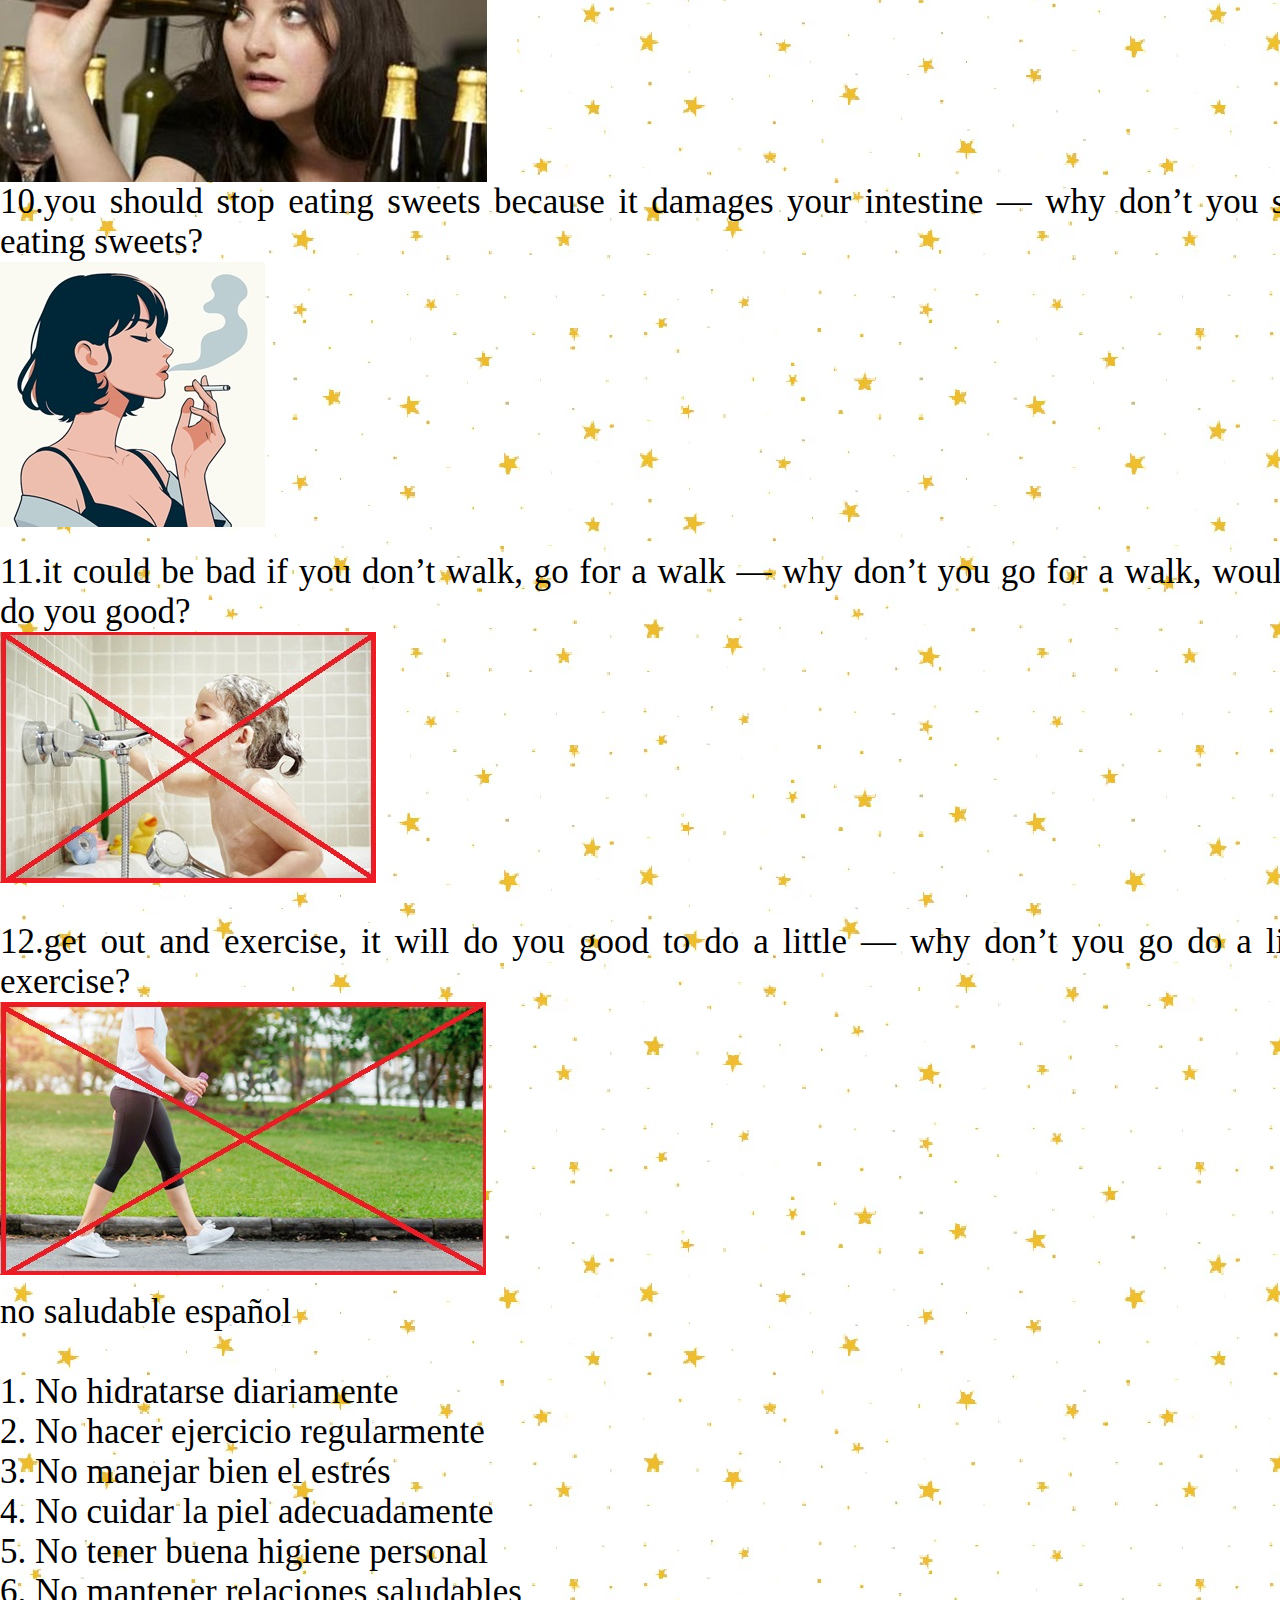
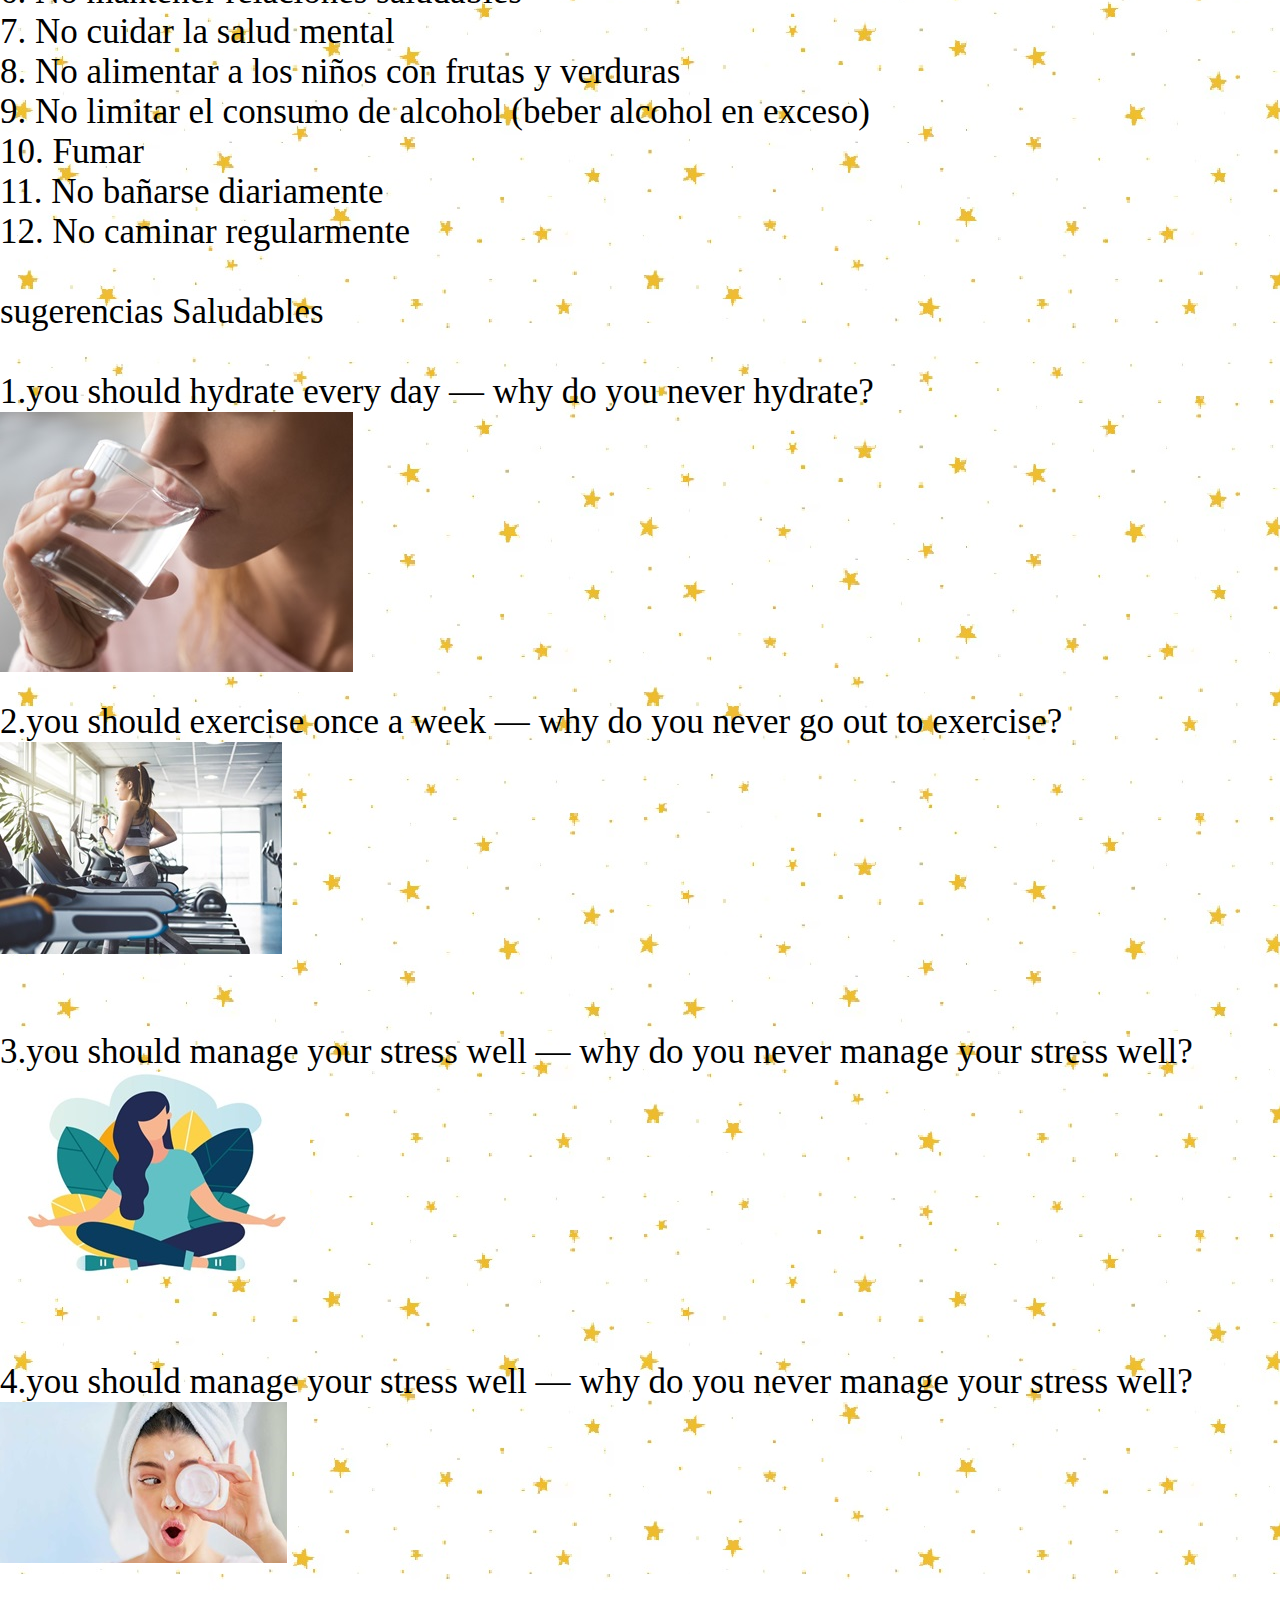
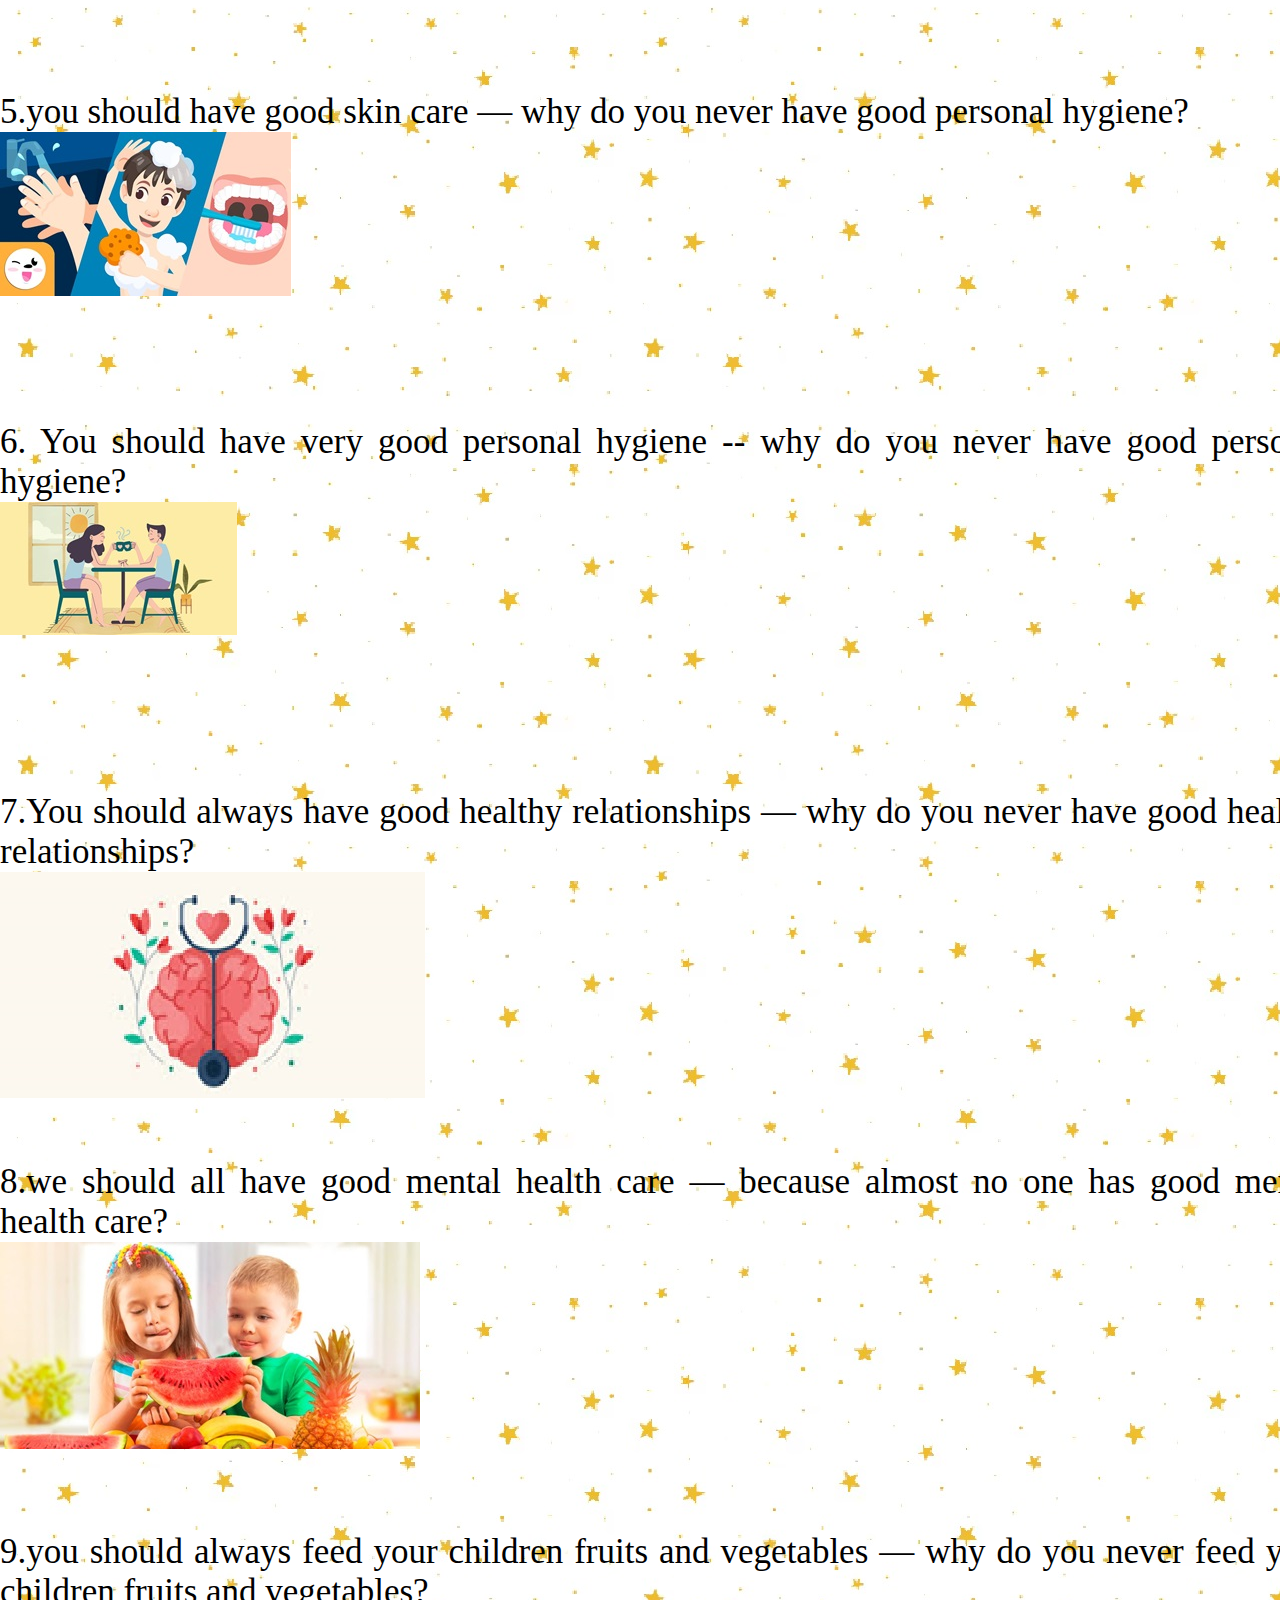
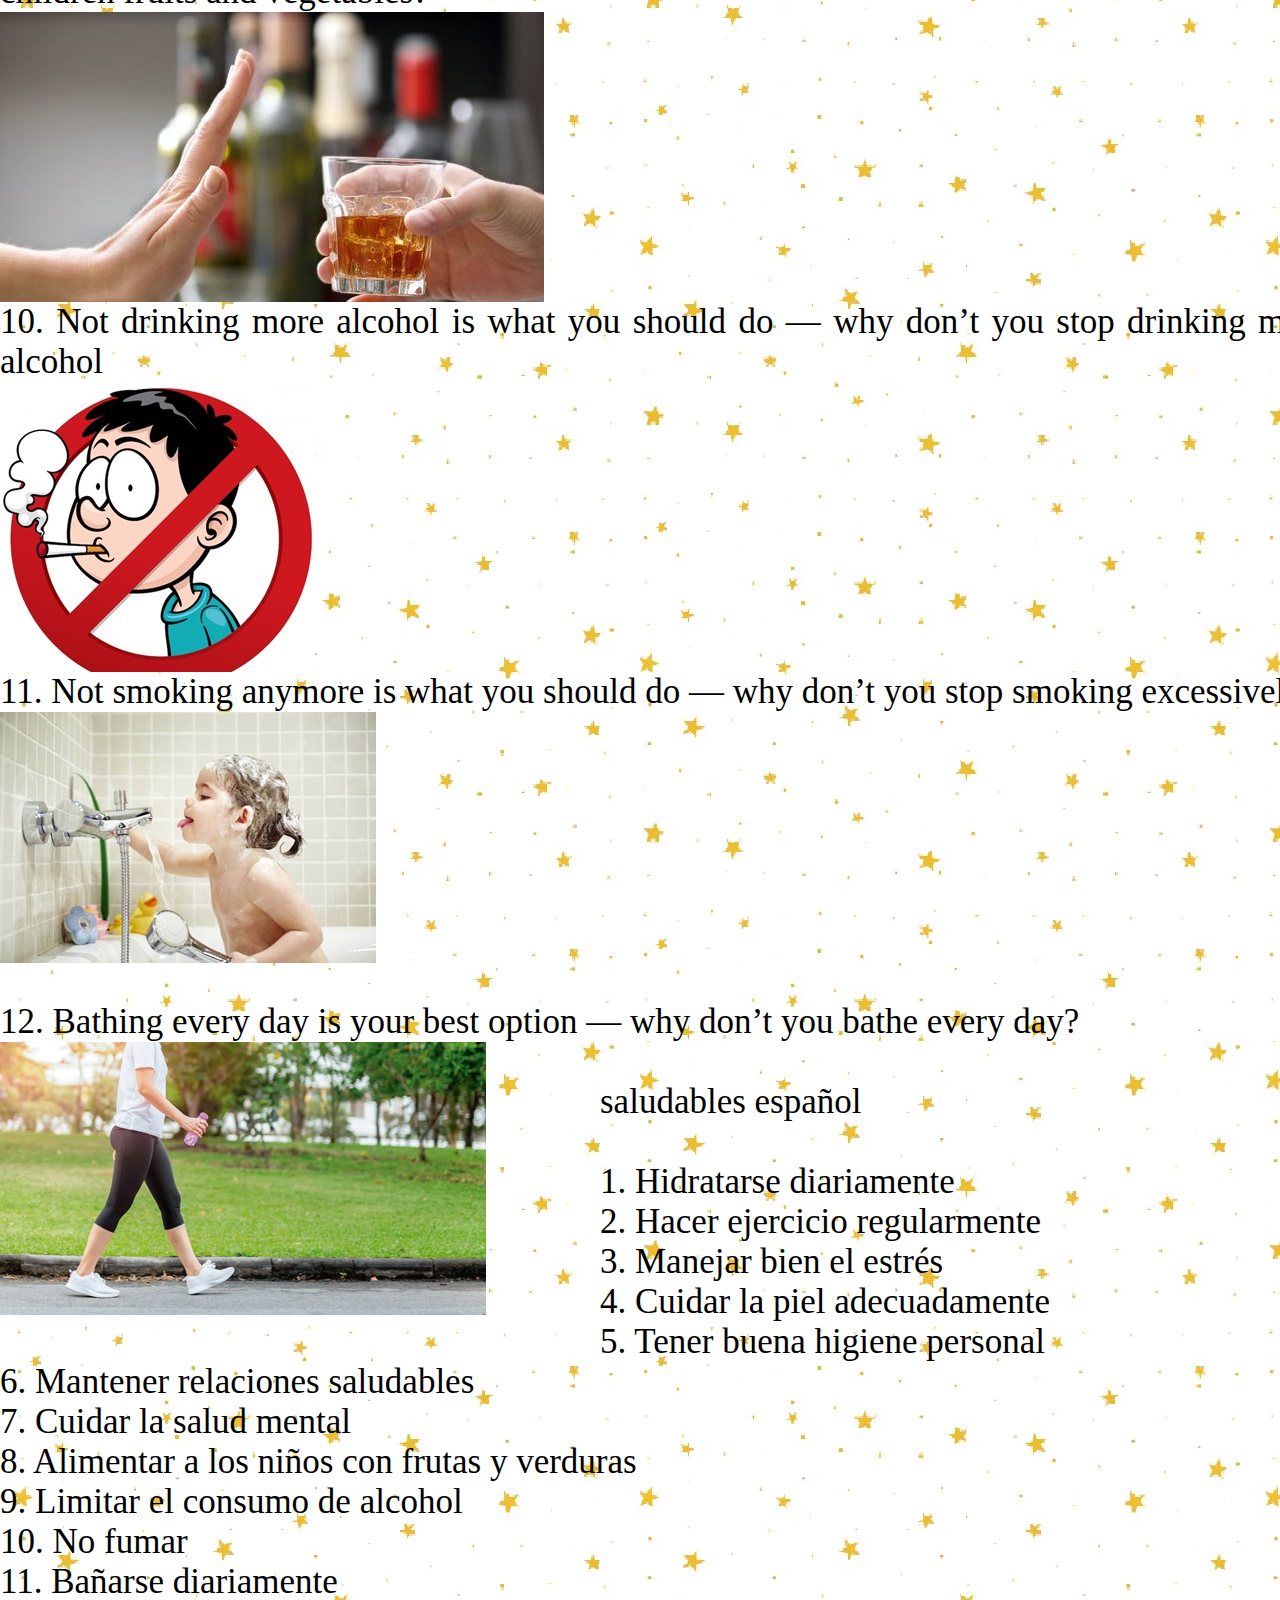
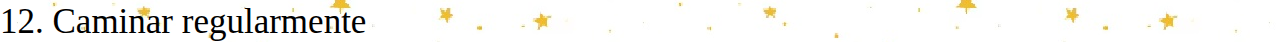
<file: ingles.html>
<!DOCTYPE html>
<html lang="es">
<head>
    <meta charset="UTF-8">
    <meta name="viewport" content="width=device-width, initial-scale=1.0">
    <title>Proyecto integrado</title>
    <link rel="stylesheet" href="estilos.css">
    <link rel="stylesheet" href="menu.css">
</head>
<body>
    <div class="principal">

<!--Menu desplegable--->
    <div id="menu">
        <ul class="nav">
            <li><a href="index.html">Inicio</a></li>
            
            <li>
                <a href="#">Tecnología e informática</a>
                <ul>
                    <li><a href="periodo1.html">Período uno</a></li>
                    <li><a href="tecnologia.html">Período dos</a></li>
                    <li><a href="Tecnologia3.html">Período tres</a></li>
                   
                   
                </ul>
            </li>
            
            <li>
                <a href="#">Ingles</a>
                <ul>
                    <li><a href="periodo1.html">Período uno</a></li>
                    <li><a href="ingles.html">Periodo dos</a></li>
                    <li><a href="Ingles3.html">Período tres</a></li>
                   
                </ul>
            </li>

            <li>
                <a href="">Matematicas</a>
                <ul>
                    <li><a href="periodo1.html">Período uno</a></li>
                    <li><a href="matematicas.html">Periodo dos</a></li>
                    <li><a href="Matematicas3.html">Período tres</a></li>
                   
                </ul>
            </li>
            <li>
                <a href="#">Biologia

                </a>
                <ul>
                    <li><a href="periodo1.html">Período uno</a></li>
                    <li><a href="biologia.html">Periodo dos</a></li>
                    <li><a href="Biologia3.html">Período tres</a></li>
                   
                </ul>
            </li>
            <li>
                <a href="#">Quimica</a>
                <ul>
                    <li><a href="periodo1.html">Período uno</a></li>
                    <li><a href="quimica.html">Periodo dos</a></li>
                    <li><a href="Quimica3.html">Período tres</a></li>
                   
                </ul>
            </li>

           


            <li><a href="contacto.html">Contacto</a></li>
        </ul>
    </div>

<!--Menu desplegable--->

<div class="texto">
    <div class="titulo">Ingles</div>
<br><br><br>
<p><h3><center> Anorexia</center></h3></p>
   <br>

    <p>Personas con anorexia tienen un miedo extremo al aumento de peso y una visión distorsionada del tamaño y la forma de su cuerpo.como resultado, no pueden mantener un peso corporal normar. Algunas personas con anorexia restringen su ingesta de alimentos mediante dietas o ejercicio excesivo. Apenas comen, y la pequeña cantidad de comida que comen se convierte en una obsesión.
        Otras personas con trastornos alimenticios hacen algo llamado atracones y purgas, en el que comen mucha comida y luego intenta deshacerse de las calorías obligándose a vomitar, usando laxantes o haciendo ejercicio en exceso.</p>
<div class="an"></div>


<br>
<p><center><h3>Bulimia </h3></center></p>

<p>La bulimia es similar a la anorexia. Con la bulimia, una persona come en exceso ( come demasiada comida) y luego trata de compensarlo de maneras extremas como vinitos forzados o ejercicio excesivo, para evitar el aumento de peso. Con el tiempo, estos pesos pueden ser peligrosos.
    Para ser diagnosticada con bulimia, una persona debe darse atracones y purgarse
    Regularmente, al menos dos veces por semana durante un par de meses.
    Las personas con bulimia comen una gran cantidad de alimentos ( a menudo chatarra)a la vez,
    Generalmente en secreto. Por lo general, las personas se siente importante para dejar de comer y solo puede hacerlo una vez que está demasiado llena para comer más.</p>
<br><div class="bl"></div>
<br>
 <p>   Actividad 3: </p>
    <p><h6>A. Reas the text and decide whether these sentences are true (T) or false (F).correct the false ones.</h6></p>
   <p> 1.A great number of American students will suffer from eating disorders.
    _T_</p>
    <p>2.Anorexia and bulimia are the only food-related disorders._F_</p>
 <p>  3.Anorexics like their body. _F_</p> 
 <p>   4.Some anorexics eat very little and do too much exercise._T_</p>
  <p>  5.Some bulimics try to lose their calories by exercising regularly._T_</p>
<br>
<p><h5>  B. Answer the following question with complete sentences. </h5></p>

  <p>1.What are the symptoms of bulimia?</p>
 <p> R/= EATING IN EXCESS - INVOKING VOMITING - DOING EXCESSIVE EXERCISE TO AVOID GAINING WEIGHT </p>
 <br>
 <p> 2.When can we say that a person suffers from bulimia?</p>
  <p>R/=consume large amounts of food _ eliminate excess calories through vomiting, laxatives or excessive exercise </p>
 <br>
  <p>3.why do bulimics eat so much?</p>
 <p> R/=In bulimia, bringe eating can occur as often as several times a day for many months. The person often eats large 
  Amounts of high- calorie foods, usually in secret. During these episodes, the person feels 
  A lack of control over their eating.</p>
<br>

<p>Actividad 4:</p>

<p>EATING DISORDERS</p>
<p>WHY DON`T YOU…?</p>
<p>YOU SHOULD… / YOU SHOULDN`T…</p>
<p>HOW ABOUT GOING TO…?</p>
<br>

<p>Anorexia</p>

<p>how about going to the psychologist?</p>
<p>why don't you we aet something together?</p>
<p>you shouln't eat so litte</p>
<br>

<p>bulimia</p>
<p>why don't you go to the psychologist</p>
<p>how about going to the doctor?</p>
<p>you shouldn't make you vomit</p>

<br>

<p>Sugerencias no saludables:</p>
<br>
<p>1.whe shouldn’t watch tv all day, it’s bad for our eyesight — why don’t we just watch tv for 2 hours a day?</p>
<div  class="hn1"></div>
<br>
<p>2.we should not drink alcohol because it is bad for our health — why don’t you stop drinking alcohol?</p>
<div class="hn2"></div>
<br>
<p>3.you should stop smoking, it can harm you — why don’t you stop smoking to take care of your health?</p>
<div class="hn3"></div>
<br>
<p>4.you should stop eating sweets because it damages your intestine — why don’t you stop eating sweets?</p>
<div class="hn4"></div>
<br>
<p>5.it could be bad if you don’t walk, go for a walk — why don’t you go for a walk, would it do you good?</p>
<div class="hn5"></div>
<br>
<p>6.get out and exercise, it will do you good to do a little — why don’t you go do a little exercise?</p>
<div class="hn6"></div>
<br>
<p>7.whe shouldn’t watch tv all day, it’s bad for our eyesight — why don’t we just watch tv for 2 hours a day?</p>
<div class="hn7"></div>
<br>
<p>8.we should not drink alcohol because it is bad for our health — why don’t you stop drinking alcohol?</p>
<div class="hn8"></div>
<br>
<p>9.you should stop smoking, it can harm you — why don’t you stop smoking to take care of your health?</p>
<div class="hn9"></div>
<br>
<p>10.you should stop eating sweets because it damages your intestine — why don’t you stop eating sweets?</p>
<div class="hn10"></div>
<br>
<p>11.it could be bad if you don’t walk, go for a walk — why don’t you go for a walk, would it do you good?</p>
<div class="hn11"></div>
<br>
<p>12.get out and exercise, it will do you good to do a little — why don’t you go do a little exercise?</p>
<div class="hn12"></div>
<br>
<p>no saludable español</p>
<br>
<p>1. No hidratarse diariamente</p>
<p>2. No hacer ejercicio regularmente</p>
<p>3. No manejar bien el estrés</p>
<p>4. No cuidar la piel adecuadamente</p>
<p>5. No tener buena higiene personal</p>
<p>6. No mantener relaciones saludables</p>
<p>7. No cuidar la salud mental</p>
<p>8. No alimentar a los niños con frutas y verduras</p>
<p>9. No limitar el consumo de alcohol (beber alcohol en exceso)</p>
<p>10. Fumar</p>
<p>11. No bañarse diariamente</p>
<p>12. No caminar regularmente</p>
<br>
<p>sugerencias Saludables </p>
<br>
<p>1.you should hydrate every day — why do you never hydrate?</p>
<div class="h1"></div>
<br>
<p>2.you should exercise once a week — why do you never go out to exercise?</p>
<div class="h2"></div>
<br>
<p>3.you should manage your stress well — why do you never manage your stress well?</p>
<div class="h3"></div>
<br>
<p>4.you should manage your stress well — why do you never manage your stress well?</p>
<div class="h4"></div>
<br>
<p>5.you should have good skin care — why do you never have good personal hygiene?</p>
<div class="h5"></div>
<br>
<p>6. You should have very good personal hygiene -- why do you never have good personal hygiene?</p>
<div class="h6"></div>
<br>
<p>7.You should always have good healthy relationships — why do you never have good healthy relationships?</p>
<div class="h7"></div>
<br>
<p>8.we should all have good mental health care — because almost no one has good mental health care?</p>
<div class="h8"></div>
<br>
<p>9.you should always feed your children fruits and vegetables — why do you never feed your children fruits and vegetables?</p>
<div class="h9"></div>
<br>
<p>10. Not drinking more alcohol is what you should do — why don’t you stop drinking more alcohol </p>
<div class="h10"></div>
<br>
<p>11. Not smoking anymore is what you should do — why don’t you stop smoking excessively?</p>
<div class="h11"></div>
<br>
<p>12. Bathing every day is your best option — why don’t you bathe every day?</p>
<div class="h12"></div>
<br>

<p>saludables español </p>
<br>
<p>1. Hidratarse diariamente</p>
<p>2. Hacer ejercicio regularmente</p>
<p>3. Manejar bien el estrés</p>
<p>4. Cuidar la piel adecuadamente</p>
<p>5. Tener buena higiene personal</p>
<p>6. Mantener relaciones saludables</p>
<p>7. Cuidar la salud mental</p>
<p>8. Alimentar a los niños con frutas y verduras</p>
<p>9. Limitar el consumo de alcohol</p>
<p>10. No fumar</p>
<p>11. Bañarse diariamente</p>
<p>12. Caminar regularmente</p>




 


























































































































































</div>


</div>
</body>
</html>
</file>
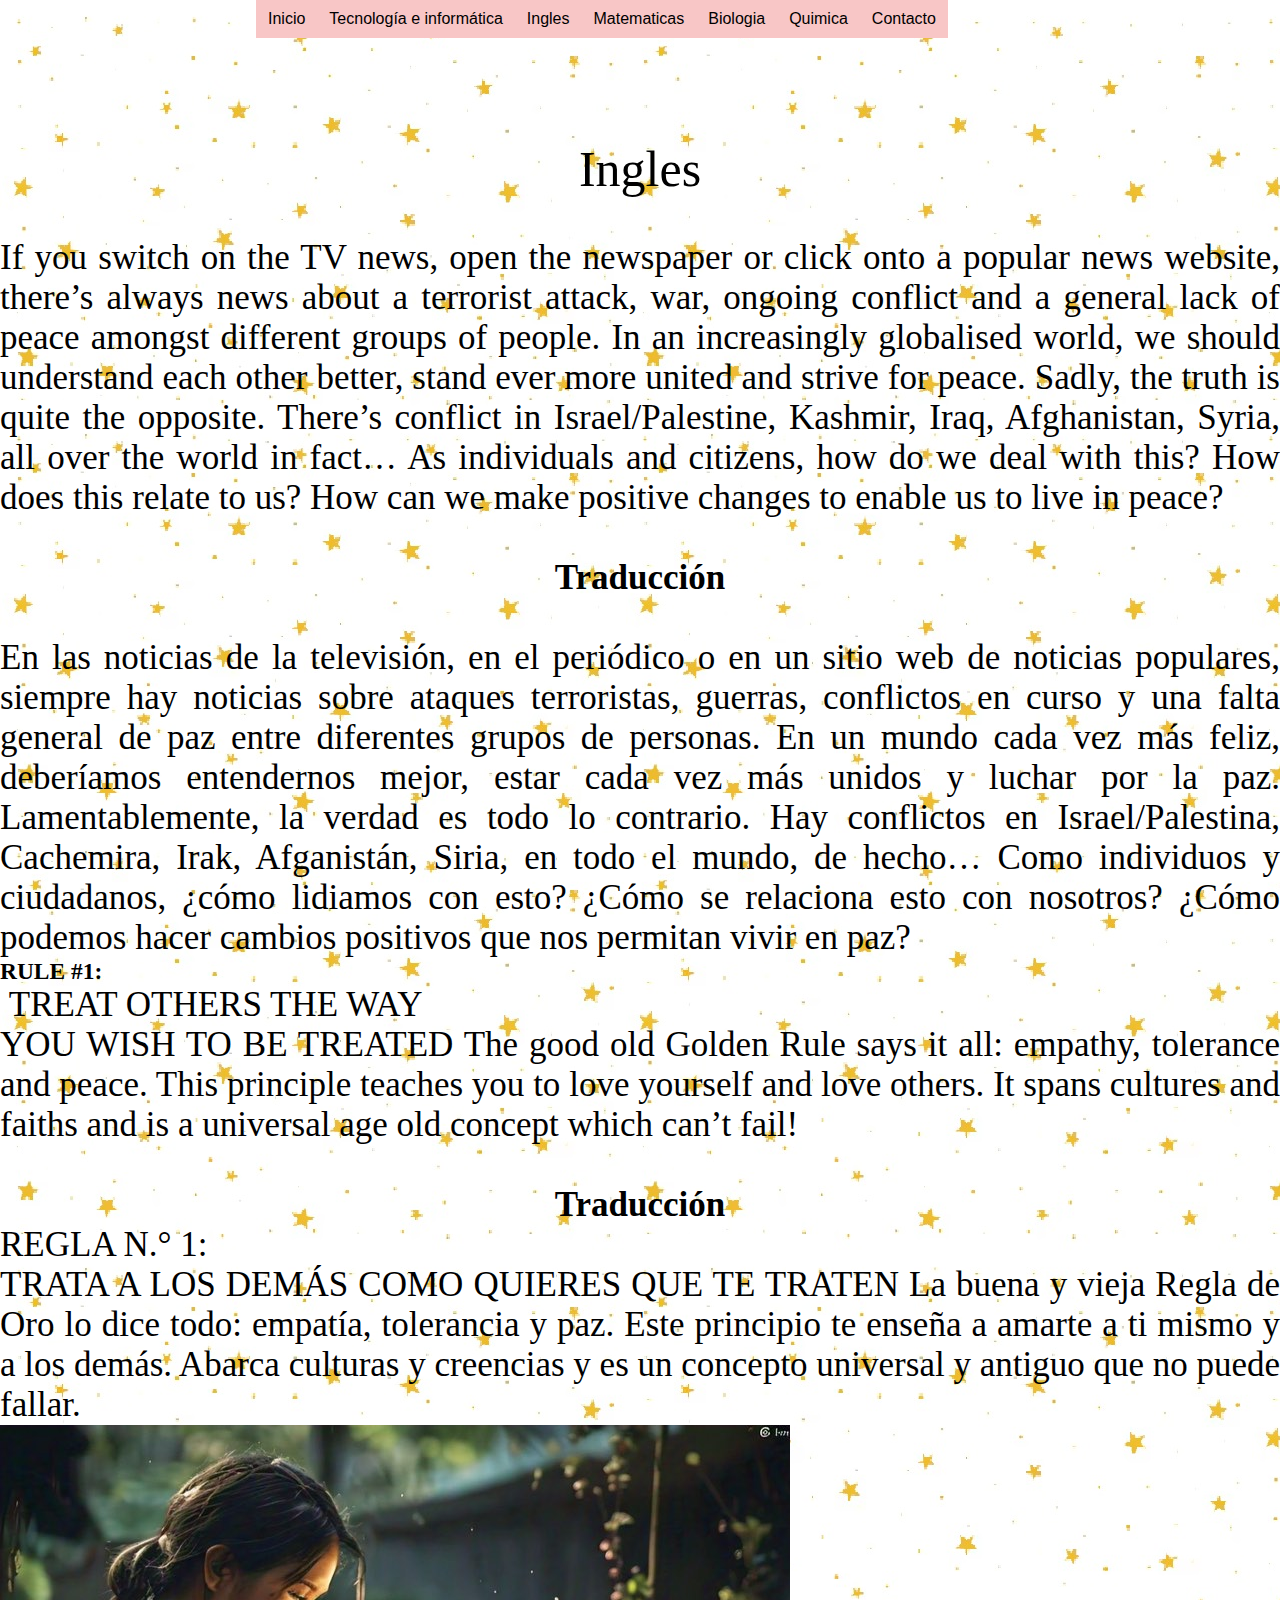
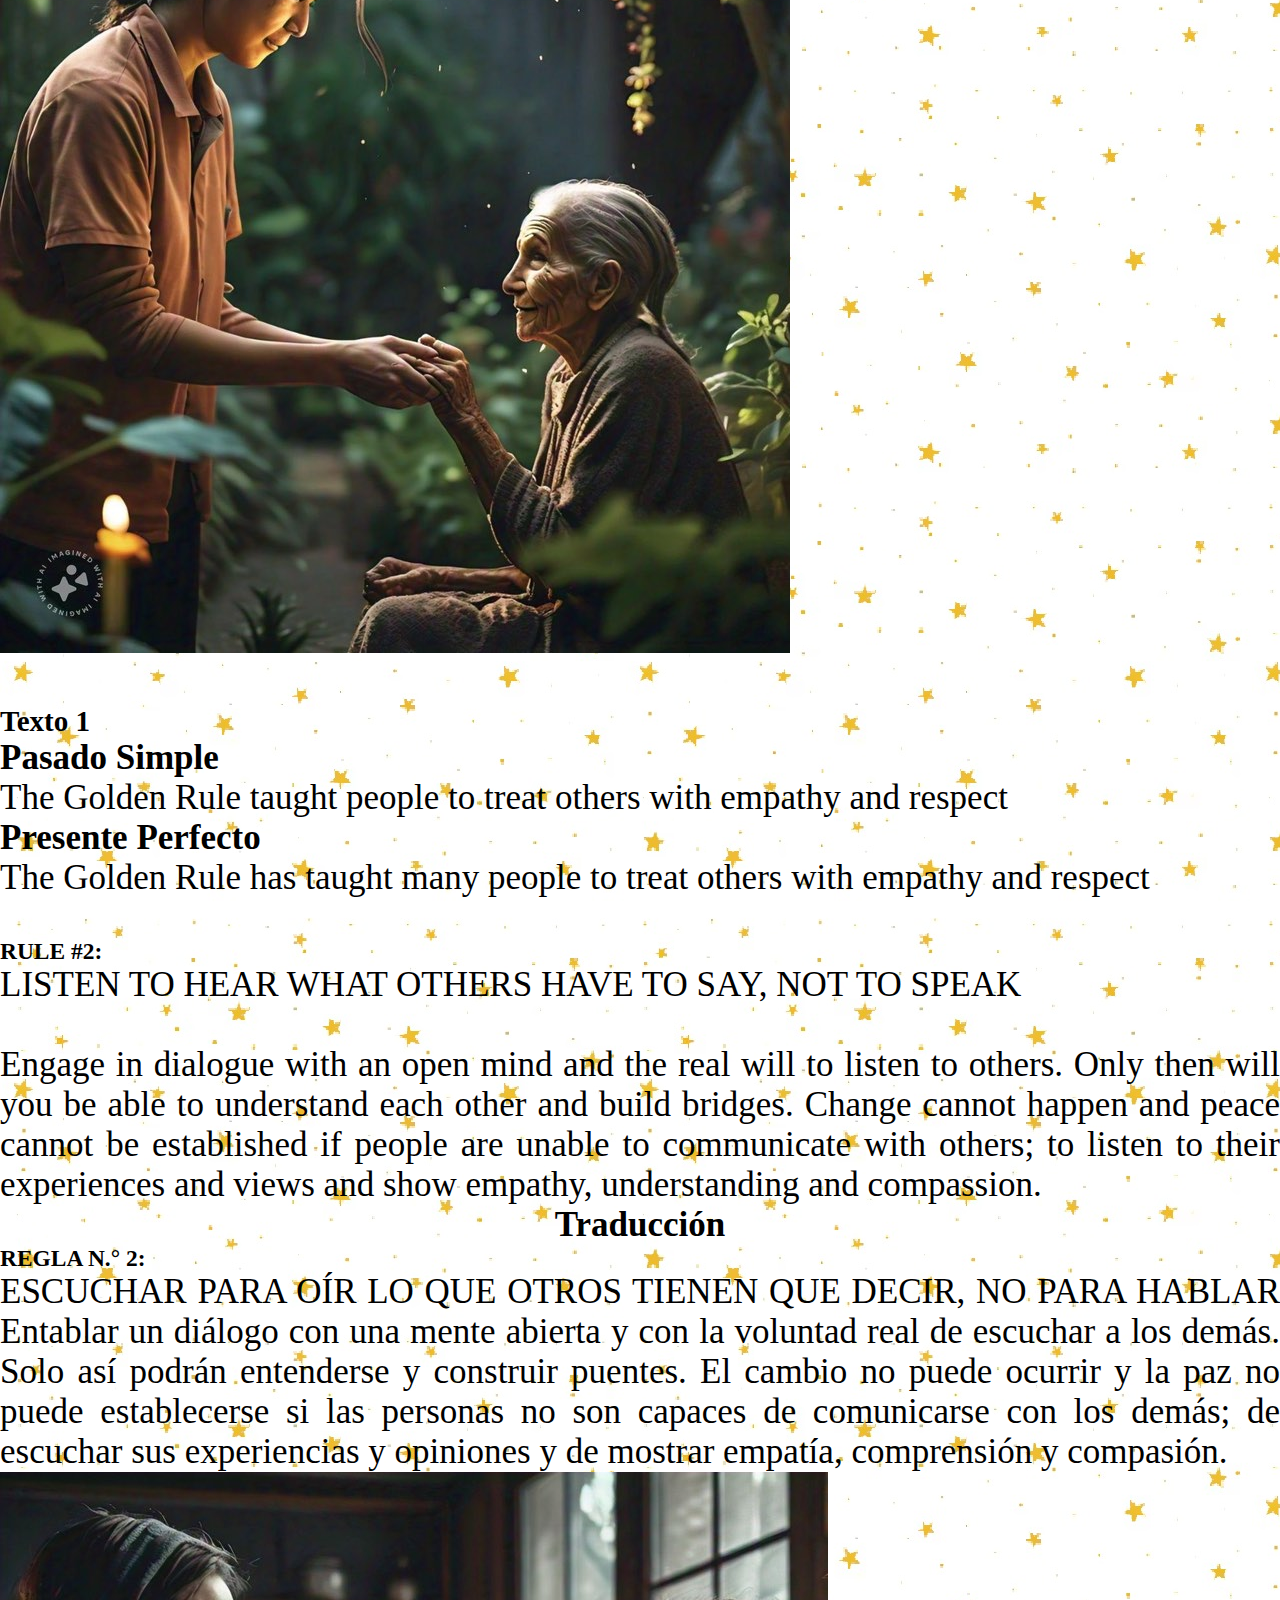
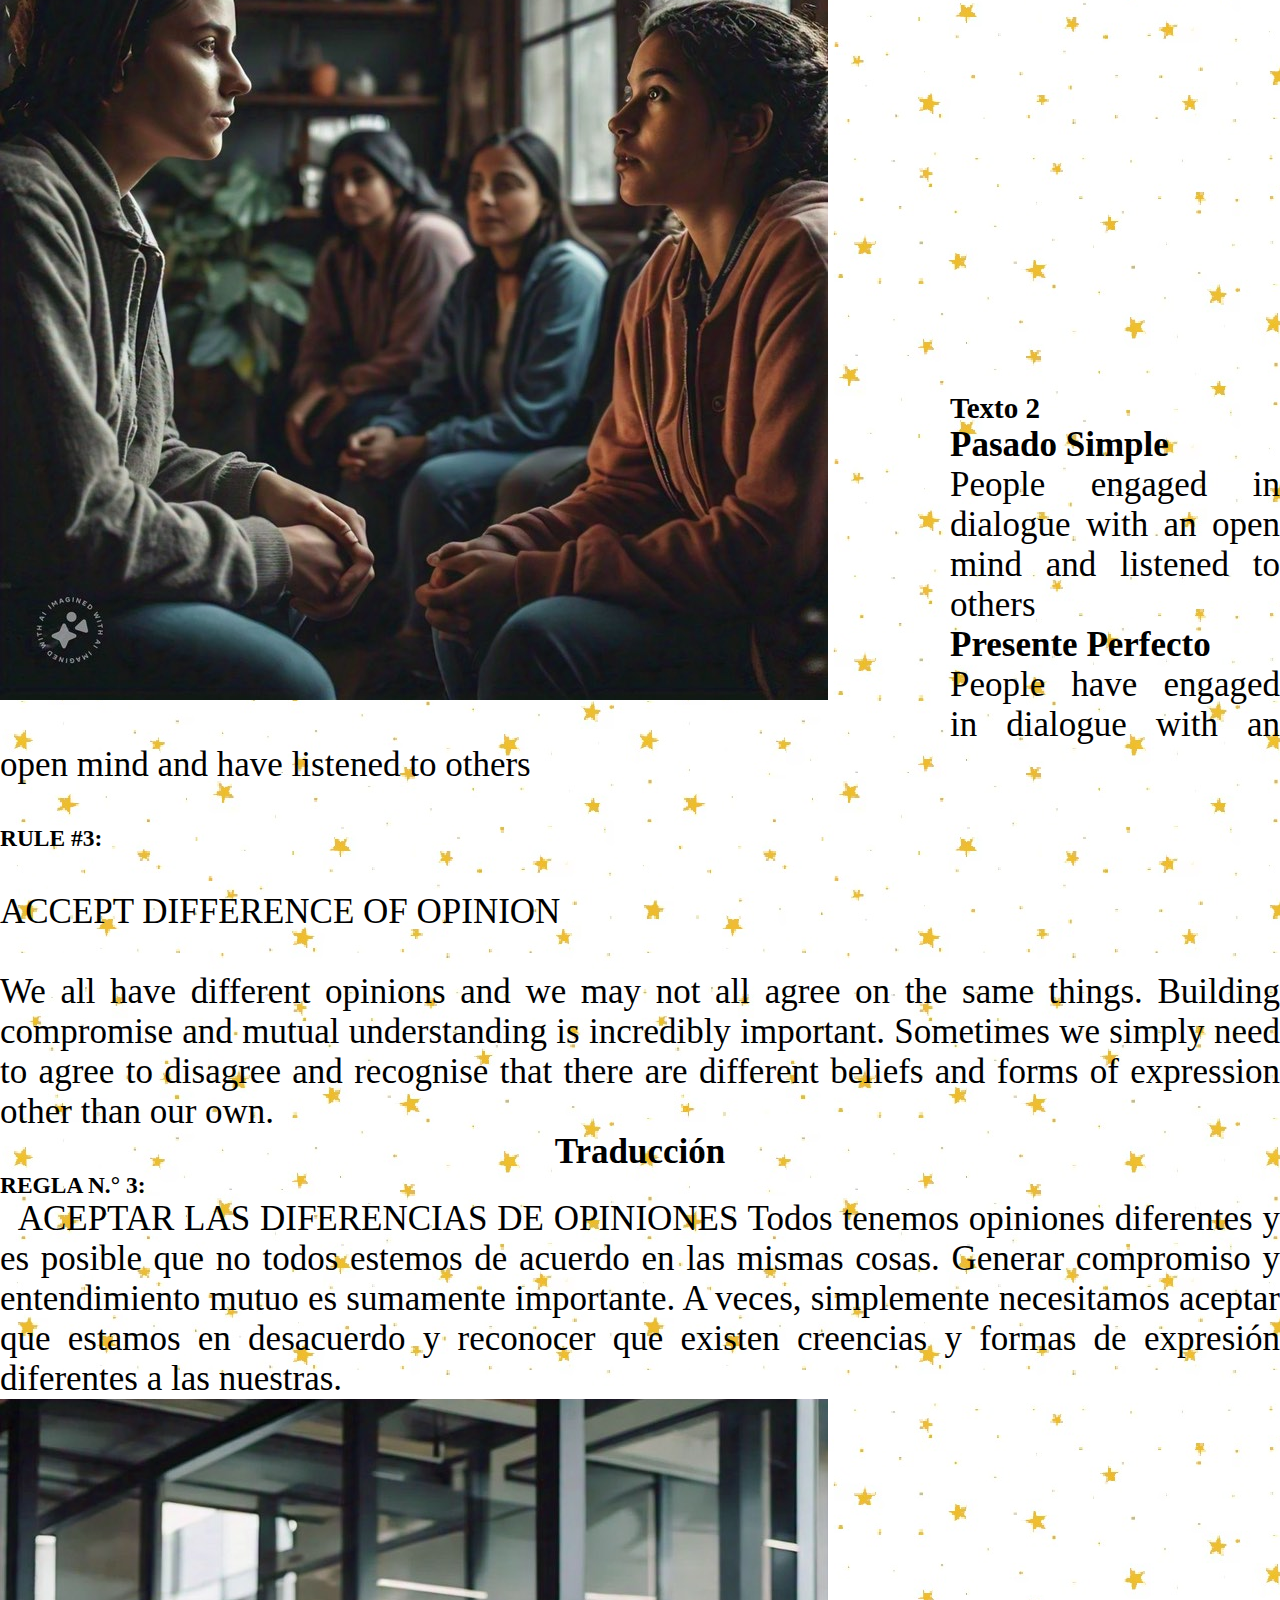
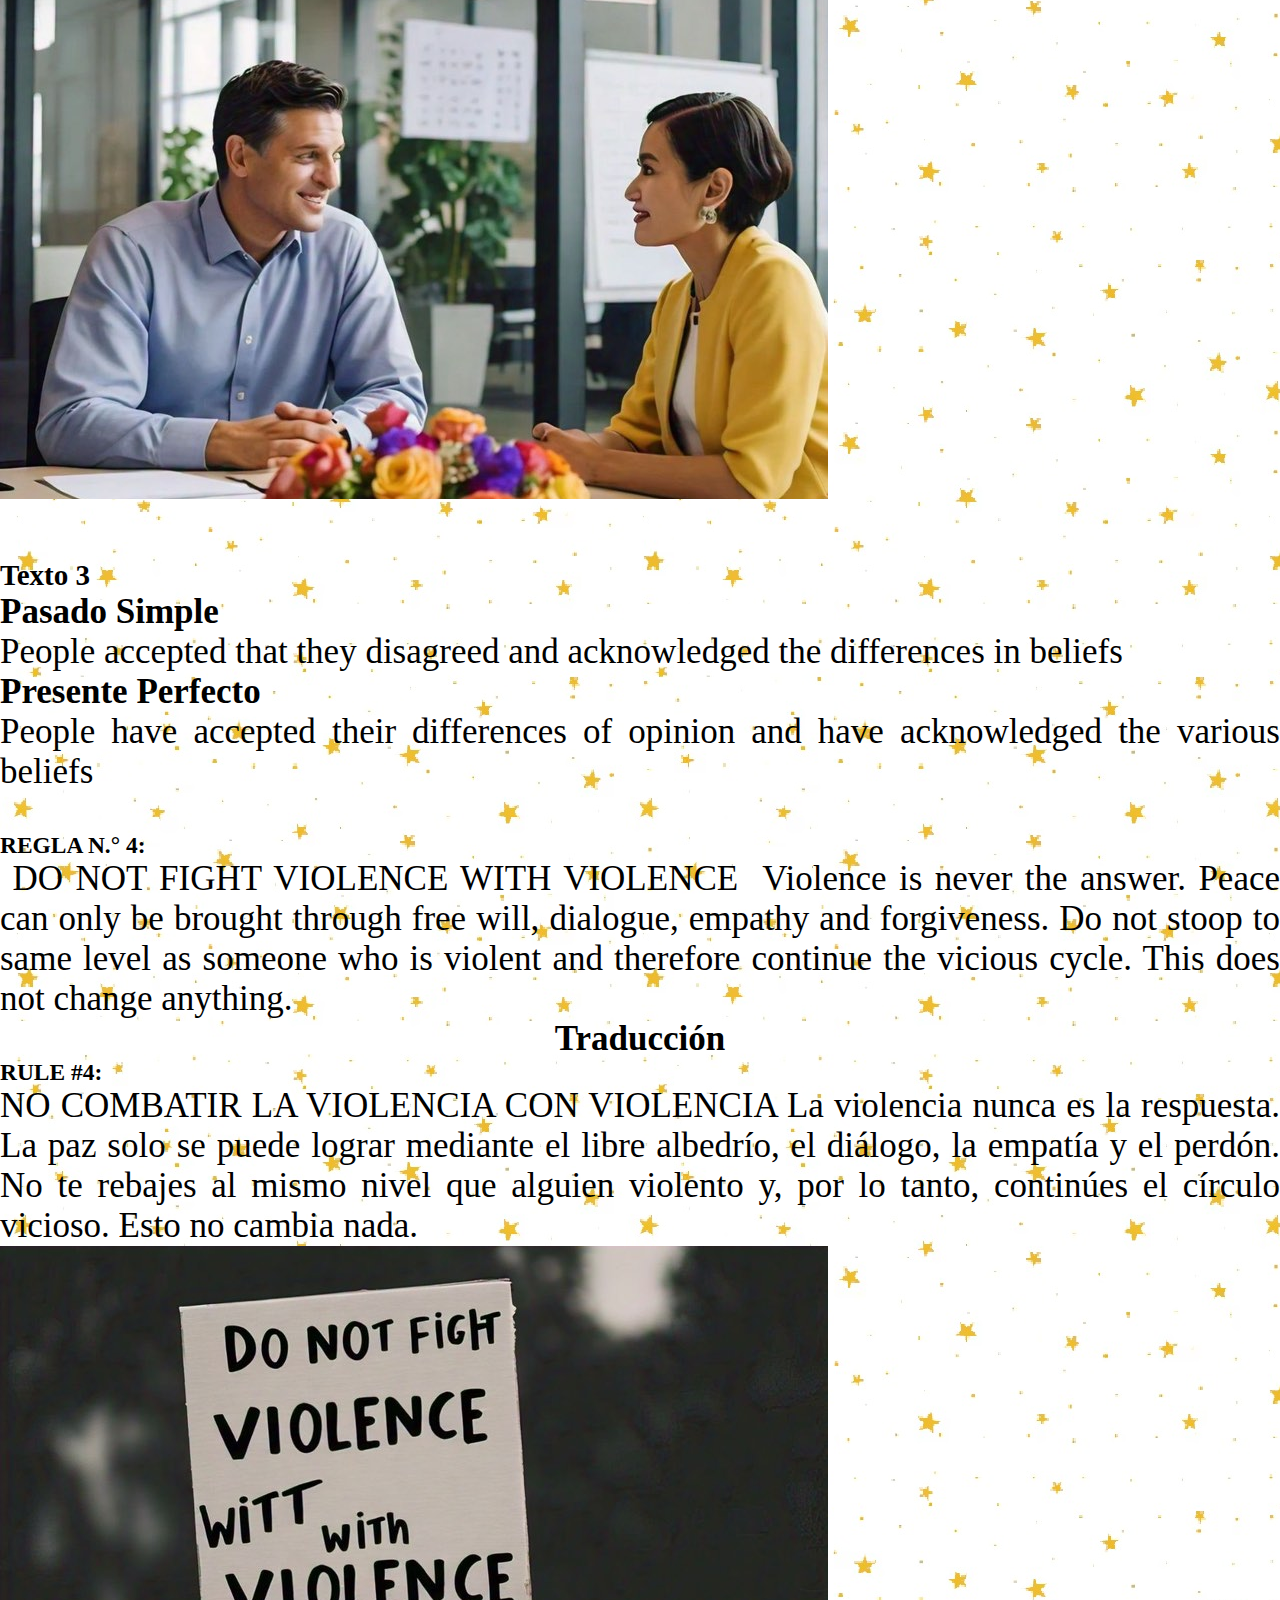
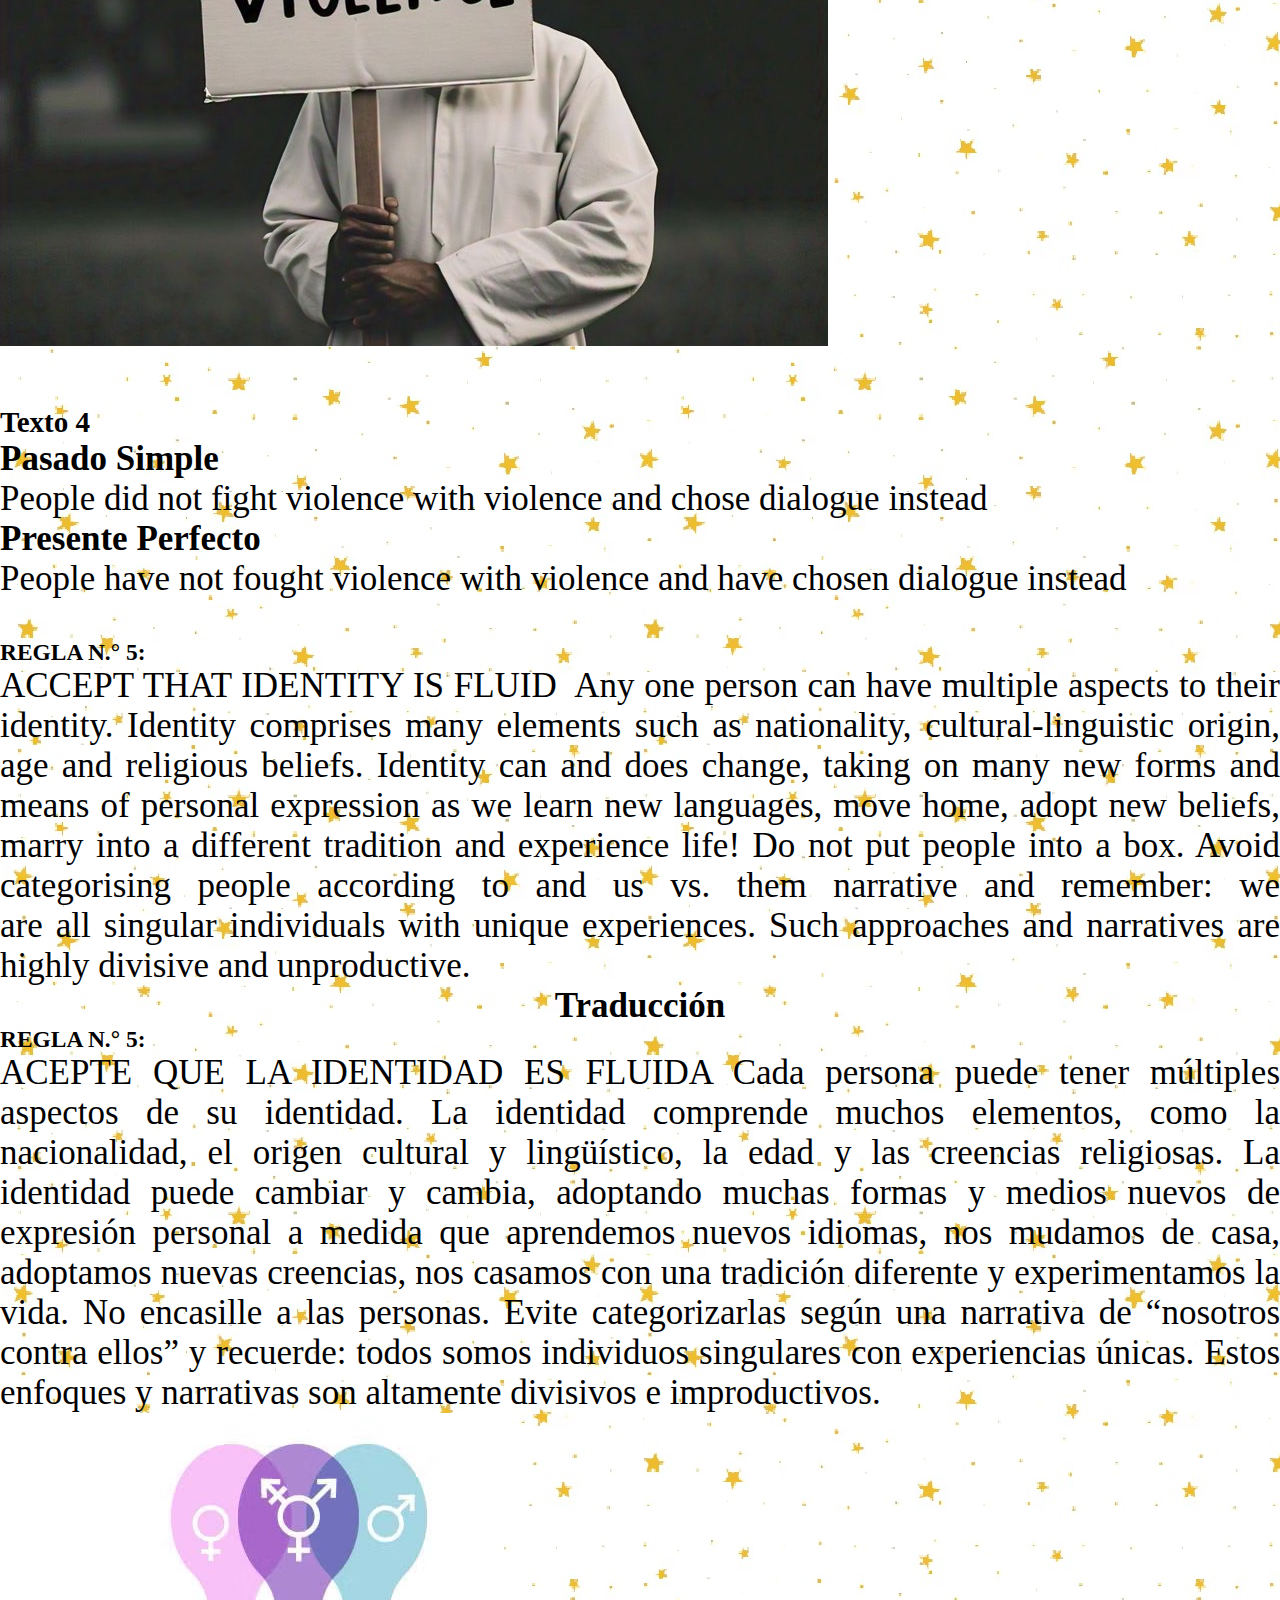
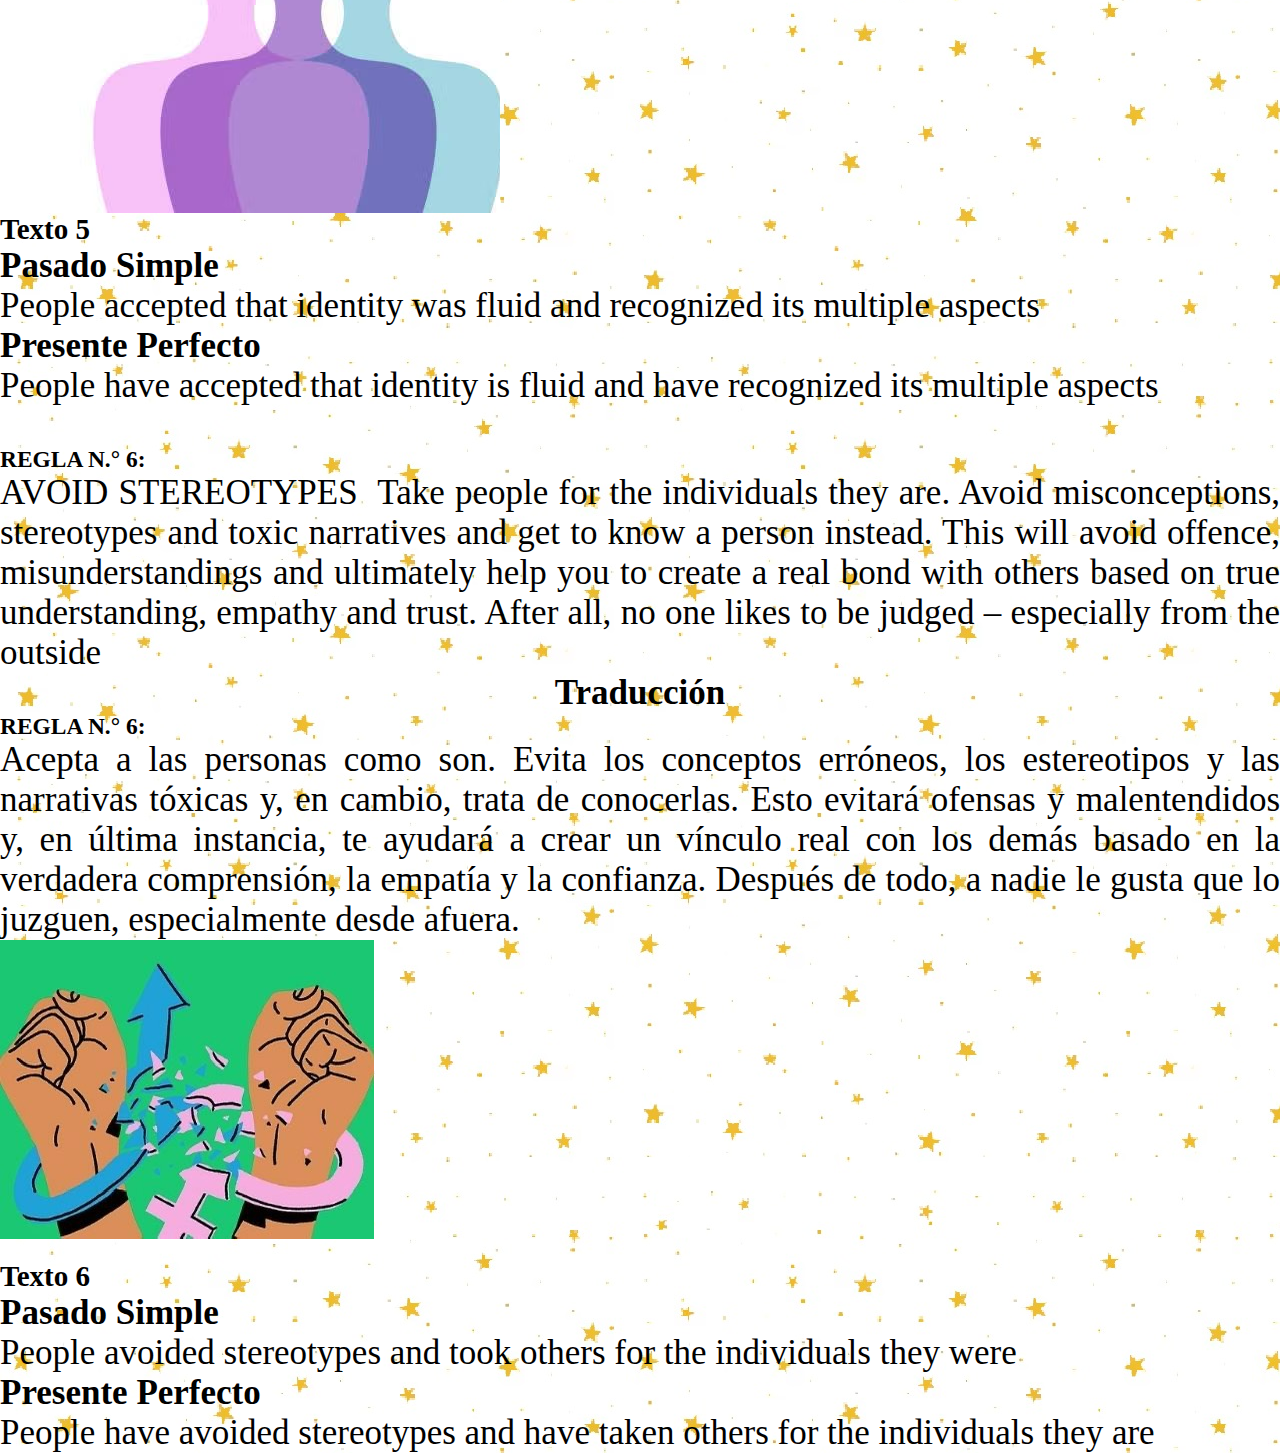
<file: Ingles3.html>
<!DOCTYPE html>
<html lang="es">
<head>
    <meta charset="UTF-8">
    <meta name="viewport" content="width=device-width, initial-scale=1.0">
    <title>Proyecto integrado</title>
    <link rel="stylesheet" href="estilos.css">
    <link rel="stylesheet" href="menu.css">
</head>
<body>
    <div class="principal">

<!--Menu desplegable--->
    <div id="menu">
        <ul class="nav">
            <li><a href="index.html">Inicio</a></li>
            
            <li>
                <a href="#">Tecnología e informática</a>
                <ul>
                    <li><a href="periodo1.html">Período uno</a></li>
                    <li><a href="tecnologia.html">Período dos</a></li>
                    <li><a href="Tecnologia3.html">Período tres</a></li>
                   
                   
                </ul>
            </li>
            
            <li>
                <a href="#">Ingles</a>
                <ul>
                    <li><a href="periodo1.html">Período uno</a></li>
                    <li><a href="ingles.html">Periodo dos</a></li>
                    <li><a href="Ingles3.html">Período tres</a></li>
                   
                </ul>
            </li>

            <li>
                <a href="">Matematicas</a>
                <ul>
                    <li><a href="periodo1.html">Período uno</a></li>
                    <li><a href="matematicas.html">Periodo dos</a></li>
                    <li><a href="Matematicas3.html">Período tres</a></li>
                   
                </ul>
            </li>
            <li>
                <a href="#">Biologia

                </a>
                <ul>
                    <li><a href="periodo1.html">Período uno</a></li>
                    <li><a href="biologia.html">Periodo dos</a></li>
                    <li><a href="Biologia3.html">Período tres</a></li>
                   
                </ul>
            </li>
            <li>
                <a href="#">Quimica</a>
                <ul>
                    <li><a href="periodo1.html">Período uno</a></li>
                    <li><a href="quimica.html">Periodo dos</a></li>
                    <li><a href="Quimica3.html">Período tres</a></li>
                   
                </ul>
            </li>

           


            <li><a href="contacto.html">Contacto</a></li>
        </ul>
    </div>

<!--Menu desplegable--->

<div class="texto">
    <div class="titulo">Ingles</div>
<br>
<p>If you switch on the TV news, open the newspaper or click onto a
    popular news website, there’s always news about a terrorist
    attack, war, ongoing conflict and a general lack of peace
    amongst different groups of people. In an increasingly globalised
    world, we should understand each other better, stand ever
    more united and strive for peace. Sadly, the truth is quite the
    opposite. There’s conflict in Israel/Palestine, Kashmir, Iraq,
    Afghanistan, Syria, all over the world in fact…
    As individuals and citizens, how do we deal with this? How does
    this relate to us? How can we make positive changes to enable
    us to live in peace?</p>
<br>
    <h4><p><center>Traducción</center></p></h4>
    <br>
<p>En las noticias de la televisión, en el periódico o en un sitio web de noticias populares, siempre hay noticias sobre ataques terroristas, guerras, conflictos en curso y una falta general de paz entre diferentes grupos de personas. En un mundo cada vez más feliz, deberíamos entendernos mejor, estar cada vez más unidos y luchar por la paz. Lamentablemente, la verdad es todo lo contrario. Hay conflictos en Israel/Palestina, Cachemira, Irak, Afganistán, Siria, en todo el mundo, de hecho…
    Como individuos y ciudadanos, ¿cómo lidiamos con esto? ¿Cómo se relaciona esto con nosotros? ¿Cómo podemos hacer cambios positivos que nos permitan vivir en paz?</p>
   <p> <h6>RULE #1:</h6></p> TREAT OTHERS THE WAY
    <br>
   <p>YOU WISH TO BE TREATED
    The good old Golden Rule says it all:
    empathy, tolerance and peace. This
    principle teaches you to love yourself and
    love others. It spans cultures and faiths
    and is a universal age old concept which
    can’t fail!</p>
<br>
    <h4><p><center>Traducción</center></p></h4>
<br<
    <h6><p>REGLA N.° 1:</h6> </p>
    <p>TRATA A LOS DEMÁS COMO QUIERES QUE TE TRATEN
        La buena y vieja Regla de Oro lo dice todo: empatía, tolerancia y paz. Este principio te enseña a amarte a ti mismo y a los demás. Abarca culturas y creencias y es un concepto universal y antiguo que no puede fallar.</p>
<div class="rg1"></div>
<br><br><br><br><br><br><br><br><br><br><br><br><br><br><br><br><br><br><br><br><br><br>
<h5><p>Texto 1</p></h5>
<h4><p>Pasado Simple</p></h4>
<p>The Golden Rule taught people to treat others with empathy and respect</p>
<h4><p>Presente Perfecto</p></h4>
<p>The Golden Rule has taught many people to treat others with empathy and respect</p>
<br>
    <h6><p>RULE #2:</h6> </p><p>
        LISTEN TO HEAR WHAT OTHERS HAVE TO SAY, NOT TO
        SPEAK</p>
        <br>
    <p>Engage in dialogue with an open mind and the real will to listen to others.
        Only then will you be able to understand each other and build bridges.
        Change cannot happen and peace cannot be established if people are
        unable to communicate with others; to listen to their experiences and
        views and show empathy, understanding and compassion.</p>
    </p>
   

    <h4><p><center>Traducción</center></p></h4>

    <h6><p>REGLA N.° 2:</h6> ESCUCHAR PARA OÍR LO QUE OTROS TIENEN QUE DECIR, NO PARA
    HABLAR
    Entablar un diálogo con una mente abierta y con la voluntad real de escuchar a los demás.
    Solo así podrán entenderse y construir puentes.
    El cambio no puede ocurrir y la paz no puede establecerse si las personas
    no son capaces de comunicarse con los demás; de escuchar sus experiencias y
    opiniones y de mostrar empatía, comprensión y compasión.</p>
 <div class="rg2"></div>
 <br><br><br><br><br><br><br><br><br><br><br><br><br>
 <h5><p>Texto 2</p></h5>
<h4><p>Pasado Simple</p></h4>
<p>People engaged in dialogue with an open mind and listened to others</p>
<h4><p>Presente Perfecto</p></h4>
<p>People have engaged in dialogue with an open mind and have listened to others</p>
<br>

    <h6><p>RULE #3:</h6></p> <p>ACCEPT DIFFERENCE OF OPINION</p>
    <br>
   <p> We all have different opinions and we may not all agree
    on the same things. Building compromise and mutual
    understanding is incredibly important. Sometimes we
    simply need to agree to disagree and recognise that there
    are different beliefs and forms of expression other than
    our own.</p>
    <h4><p><center>Traducción</center></p></h4>

<h6><p>REGLA N.° 3:</h6>  ACEPTAR LAS DIFERENCIAS DE OPINIONES
    Todos tenemos opiniones diferentes y es posible que no todos estemos de acuerdo en las mismas cosas. Generar compromiso y entendimiento mutuo es sumamente importante. A veces, simplemente necesitamos aceptar que estamos en desacuerdo y reconocer que existen creencias y formas de expresión diferentes a las nuestras.</p>
    <div class="rg3"></div>
    <br><br><br><br><br><br><br><br><br><br><br><br><br><br><br><br><br><br><br>
    <h5><p>Texto 3</p></h5>
<h4><p>Pasado Simple</p></h4>
<p>People accepted that they disagreed and acknowledged the differences in beliefs</p>
<h4><p>Presente Perfecto</p></h4>
<p>People have accepted their differences of opinion and have acknowledged the various beliefs</p>


<br>
    <h6><p>REGLA N.° 4:</h6> DO NOT FIGHT VIOLENCE WITH VIOLENCE 
    Violence is never the answer. Peace can only be brought
    through free will, dialogue, empathy and forgiveness. Do
    not stoop to same level as someone who is violent and
    therefore continue the vicious cycle. This does not change
    anything.</p>

   <h4><p><center>Traducción</center></p></h4>

    <h6><p>RULE #4:</h6> NO COMBATIR LA VIOLENCIA CON VIOLENCIA
        La violencia nunca es la respuesta. La paz solo se puede lograr mediante el libre albedrío, el diálogo, la empatía y el perdón. No te rebajes al mismo nivel que alguien violento y, por lo tanto, continúes el círculo vicioso. Esto no cambia nada.</p>
        <div class="rg4"></div>
        <br><br><br><br><br><br><br><br><br><br><br><br><br><br><br><br><br><br><br>
        <h5><p>Texto 4</p></h5>
        <h4><p>Pasado Simple</p></h4>
        <p>People did not fight violence with violence and chose dialogue instead</p>
        <h4><p>Presente Perfecto</p></h4>
        <p>People have not fought violence with violence and have chosen dialogue instead</p>
        
      


    <br>    


        <h6><p>REGLA N.° 5:</h6> ACCEPT THAT IDENTITY IS FLUID 
            Any one person can have multiple aspects to their identity. Identity
            comprises many elements such as nationality, cultural-linguistic
            origin, age and religious beliefs. Identity can and does change,
            taking on many new forms and means of personal expression as we
            learn new languages, move home, adopt new beliefs, marry into a
            different tradition and experience life! Do not put people into a box.
            Avoid categorising people according to and us vs.
            them narrative and remember: we are all singular individuals with
            unique experiences. Such approaches and narratives are highly
            divisive and unproductive.</p>

            <h4><p><center>Traducción</center></p></h4>

            <h6><p>REGLA N.° 5:</h6> ACEPTE QUE LA IDENTIDAD ES FLUIDA
                Cada persona puede tener múltiples aspectos de su identidad. La identidad comprende muchos elementos, como la nacionalidad, el origen cultural y lingüístico, la edad y las creencias religiosas. La identidad puede cambiar y cambia, adoptando muchas formas y medios nuevos de expresión personal a medida que aprendemos nuevos idiomas, nos mudamos de casa, adoptamos nuevas creencias, nos casamos con una tradición diferente y experimentamos la vida. No encasille a las personas. Evite categorizarlas según una narrativa de “nosotros contra ellos” y recuerde: todos somos individuos singulares con experiencias únicas. Estos enfoques y narrativas son altamente divisivos e improductivos.</p>
               <div class="rg5"></div>
               <br><br><br><br><br><br><br><br><br><br>
               <h5>Texto 5</h5>
               <h4><p>Pasado Simple</p></h4>
               <p>People accepted that identity was fluid and recognized its multiple aspects
               </p>  <h4><p>Presente Perfecto</p></h4>
       <p>People have accepted that identity is fluid and have recognized its multiple aspects
       </p><br>
                <h6><p>REGLA N.° 6:</h6>AVOID STEREOTYPES 
                    Take people for the individuals they
                    are. Avoid misconceptions,
                    stereotypes and toxic narratives and
                    get to know a person instead. This
                    will avoid offence,
                    misunderstandings and ultimately
                    help you to create a real bond with
                    others based on true understanding,
                    empathy and trust. After all, no one
                    likes to be judged – especially from
                    the outside</p>

                    <h4><p><center>Traducción</center></p></h4>

                    <h6><p>REGLA N.° 6:</h6>Acepta a las personas como son. Evita los conceptos erróneos, los estereotipos y las narrativas tóxicas y, en cambio, trata de conocerlas. Esto evitará ofensas y malentendidos y, en última instancia, te ayudará a crear un vínculo real con los demás basado en la verdadera comprensión, la empatía y la confianza. Después de todo, a nadie le gusta que lo juzguen, especialmente desde afuera.</p>
                   <div class="rg6"></div>
                   <br><br><br><br><br><br><br><br>
                   <h5>Texto 6</h5>
                   <h4><p>Pasado Simple</p></h4>
<p> People avoided stereotypes and took others for the individuals they were
</p>
</p>  <h4><p>Presente Perfecto</p></h4>
<p>People have avoided stereotypes and have taken others for the individuals they are
</p>
</file>
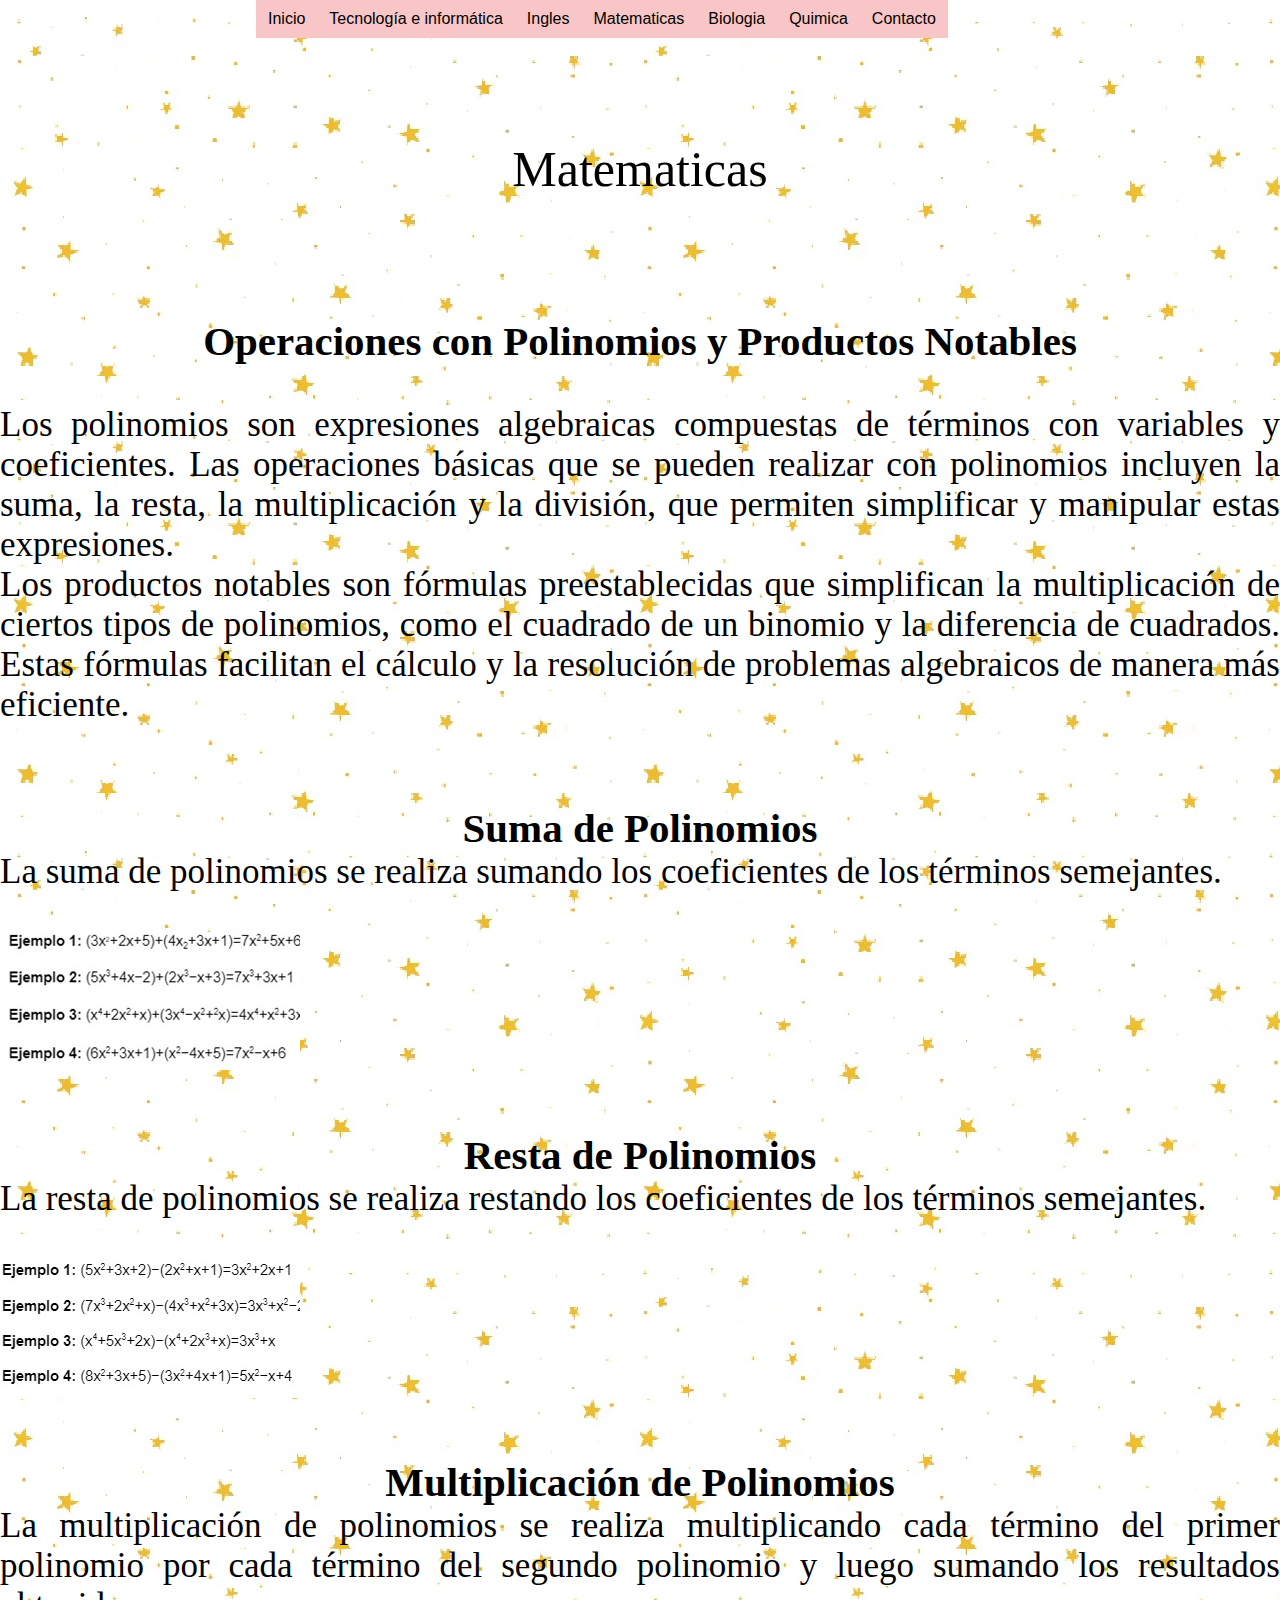
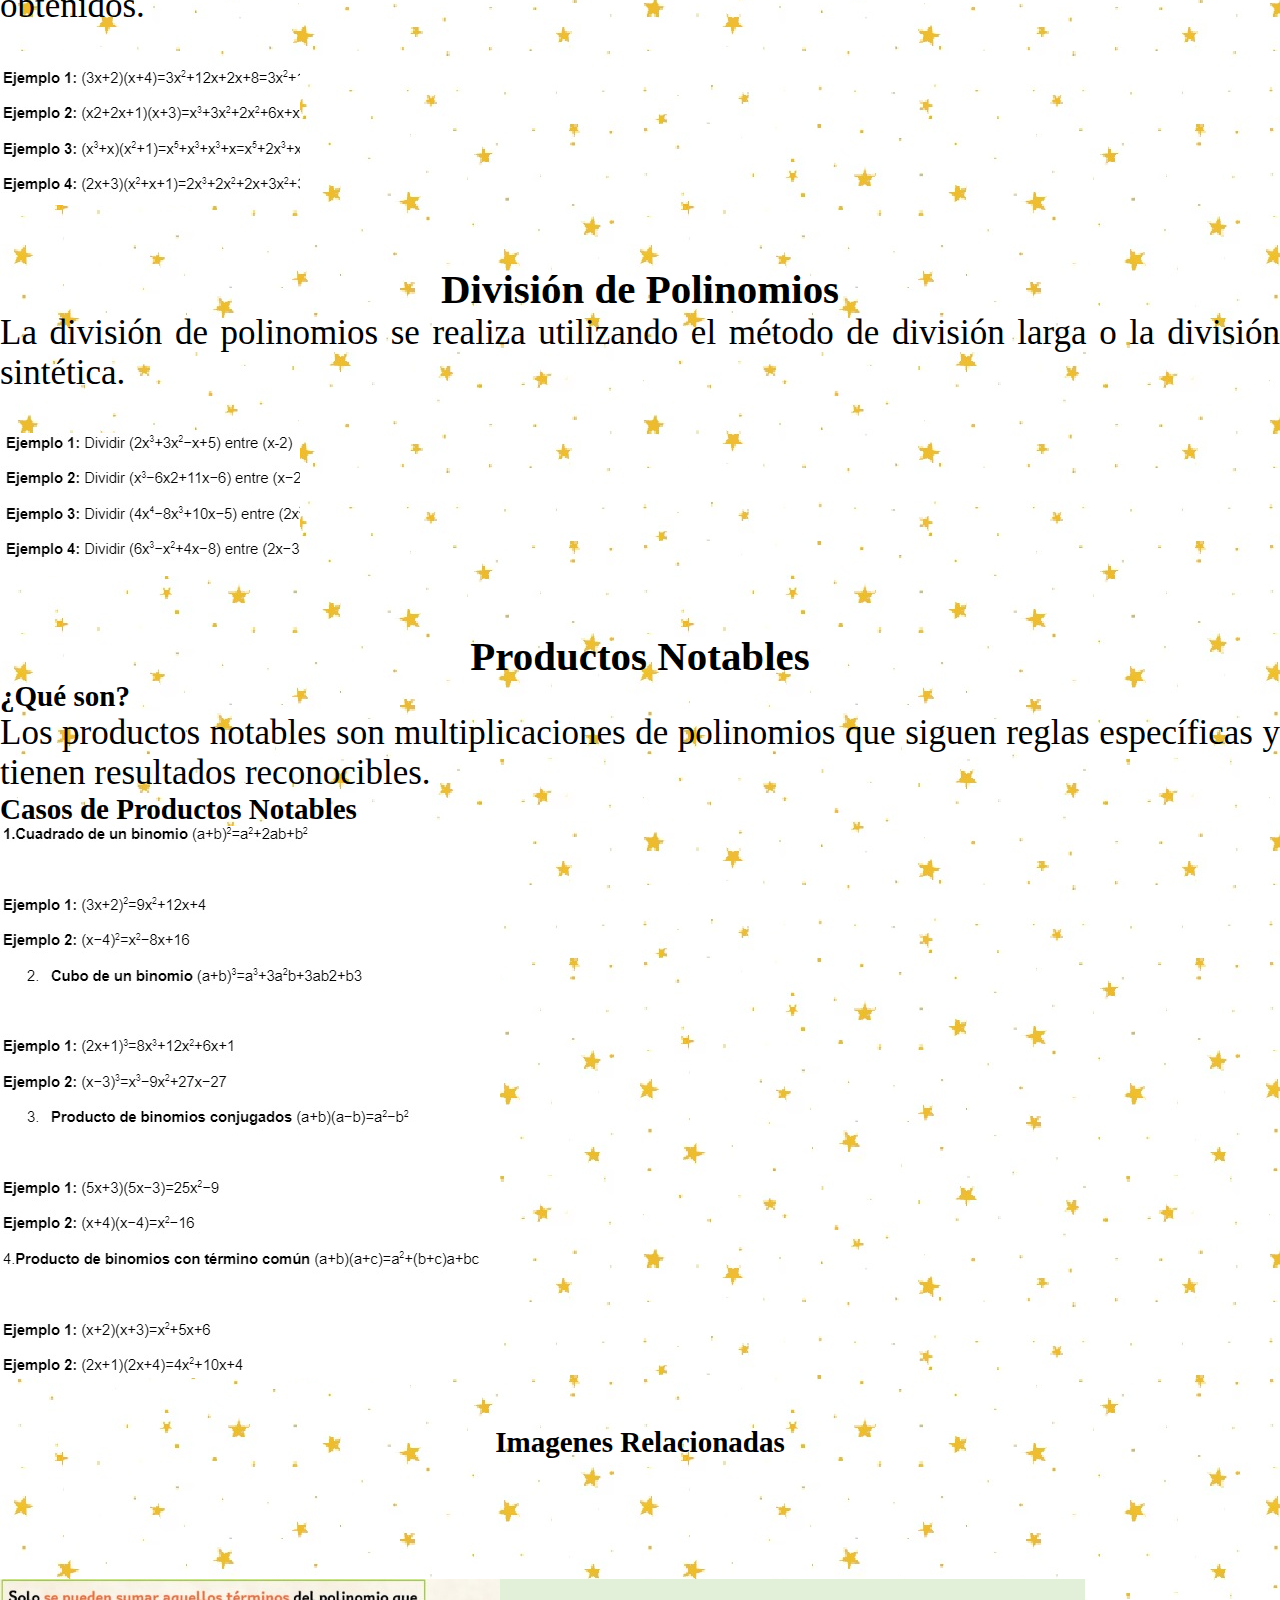
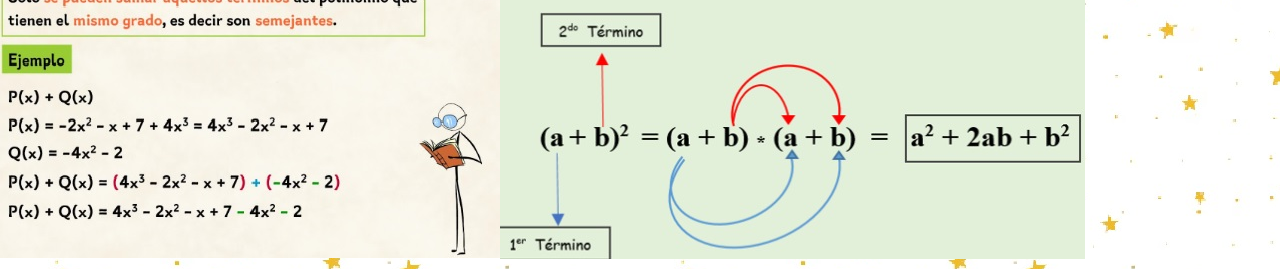
<file: matematicas.html>
<!DOCTYPE html>
<html lang="es">
<head>
    <meta charset="UTF-8">
    <meta name="viewport" content="width=device-width, initial-scale=1.0">
    <title>Proyecto integrado</title>
    <link rel="stylesheet" href="estilos.css">
    <link rel="stylesheet" href="menu.css">
</head>
<body>
    <div class="principal">

<!--Menu desplegable--->
    <div id="menu">
        <ul class="nav">
            <li><a href="index.html">Inicio</a></li>
            
            <li>
                <a href="#">Tecnología e informática</a>
                <ul>
                    <li><a href="periodo1.html">Período uno</a></li>
                    <li><a href="tecnologia.html">Período dos</a></li>
                    <li><a href="Tecnologia3.html">Período tres</a></li>
                   
                   
                </ul>
            </li>
            
            <li>
                <a href="#">Ingles</a>
                <ul>
                    <li><a href="periodo1.html">Período uno</a></li>
                    <li><a href="ingles.html">Periodo dos</a></li>
                    <li><a href="Ingles3.html">Período tres</a></li>
                   
                </ul>
            </li>

            <li>
                <a href="">Matematicas</a>
                <ul>
                    <li><a href="periodo1.html">Período uno</a></li>
                    <li><a href="matematicas.html">Periodo dos</a></li>
                    <li><a href="Matematicas3.html">Período tres</a></li>
                   
                </ul>
            </li>
            <li>
                <a href="#">Biologia

                </a>
                <ul>
                    <li><a href="periodo1.html">Período uno</a></li>
                    <li><a href="biologia.html">Periodo dos</a></li>
                    <li><a href="Biologia3.html">Período tres</a></li>
                   
                </ul>
            </li>
            <li>
                <a href="#">Quimica</a>
                <ul>
                    <li><a href="periodo1.html">Período uno</a></li>
                    <li><a href="quimica.html">Periodo dos</a></li>
                    <li><a href="Quimica3.html">Período tres</a></li>
                   
                </ul>
            </li>

           


            <li><a href="contacto.html">Contacto</a></li>
        </ul>
    </div>
    
<!--Menu desplegable--->

<div class="texto">
    <div class="titulo">Matematicas</div>
<br><br><br>
<p><center><h3> Operaciones con Polinomios y Productos Notables</h3></center></p>

<br>

<p>Los polinomios son expresiones algebraicas compuestas de términos con variables y coeficientes. Las operaciones básicas que se pueden realizar con polinomios incluyen la suma, la resta, la multiplicación y la división, que permiten simplificar y manipular estas expresiones.</p>

    <p>Los productos notables son fórmulas preestablecidas que simplifican la multiplicación de ciertos tipos de polinomios, como el cuadrado de un binomio y la diferencia de cuadrados. Estas fórmulas facilitan el cálculo y la resolución de problemas algebraicos de manera más eficiente.</p>

   <br><br>
<center>   <p><h3>Suma de Polinomios</h3></p> </center>
   <p> La suma de polinomios se realiza sumando los coeficientes de los términos semejantes.</p>
    
<br>
<div class="ej1"></div>
 <br><br> <br> <br> <br>









<p><center><h3>   Resta de Polinomios</h3></center></p>
<p> La resta de polinomios se realiza restando los coeficientes de los términos semejantes.</p>
<br>
<div class="ej2"></div>

<br><br> <br> <br> <br>


<p><center><h3> Multiplicación de Polinomios</h3></center></p>

 
   <p> La multiplicación de polinomios se realiza multiplicando cada término del primer polinomio por cada término del segundo polinomio y luego sumando los resultados obtenidos.
</p>
<br>
<div class="ej3"></div>


<br><br> <br> <br> <br>

   
   <center><p><h3>    División de Polinomios</h3></p></center>
 

<p>La división de polinomios se realiza utilizando el método de división larga o la división sintética.</p>
    <br>
    
<div class="ej4"></div>



<br><br> <br> <br> <br>

  <center><h3><p>  Productos Notables</p></h3></center>
   <p><h5> ¿Qué son?</h5></p>
 
<p>   Los productos notables son multiplicaciones de polinomios que siguen reglas específicas y tienen resultados reconocibles.
   
    </p>
<p><h5> Casos de Productos Notables</h5></p>

<div class="largo"></div>

<br><br> <br> <br> <br><br><br> <br> <br> <br>
<br><br> <br> <br> <br>

<center><p><h5>Imagenes Relacionadas </h5></p></center>

<br><br><br>


<div class="img1" ></div>




<div class="img2"></div>
































































































































































</div>


</div>
</body>
</html>
</file>
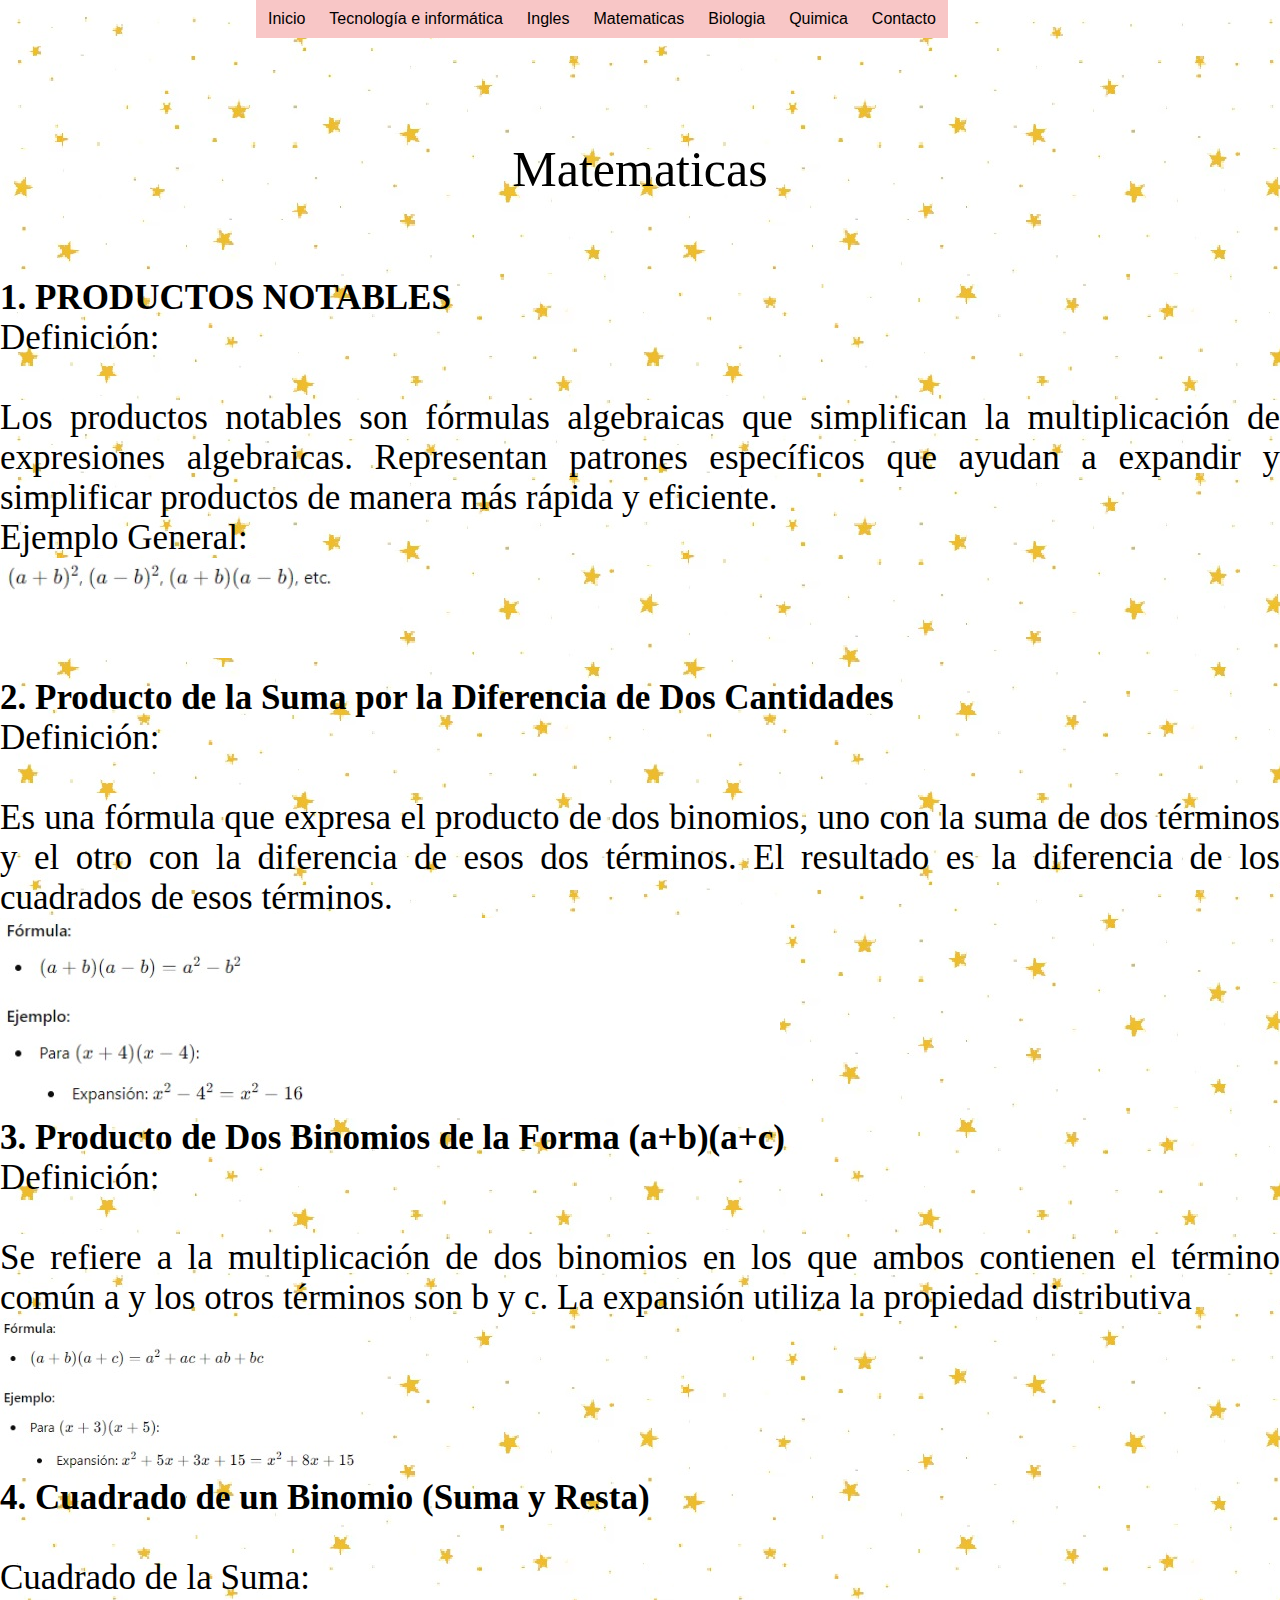
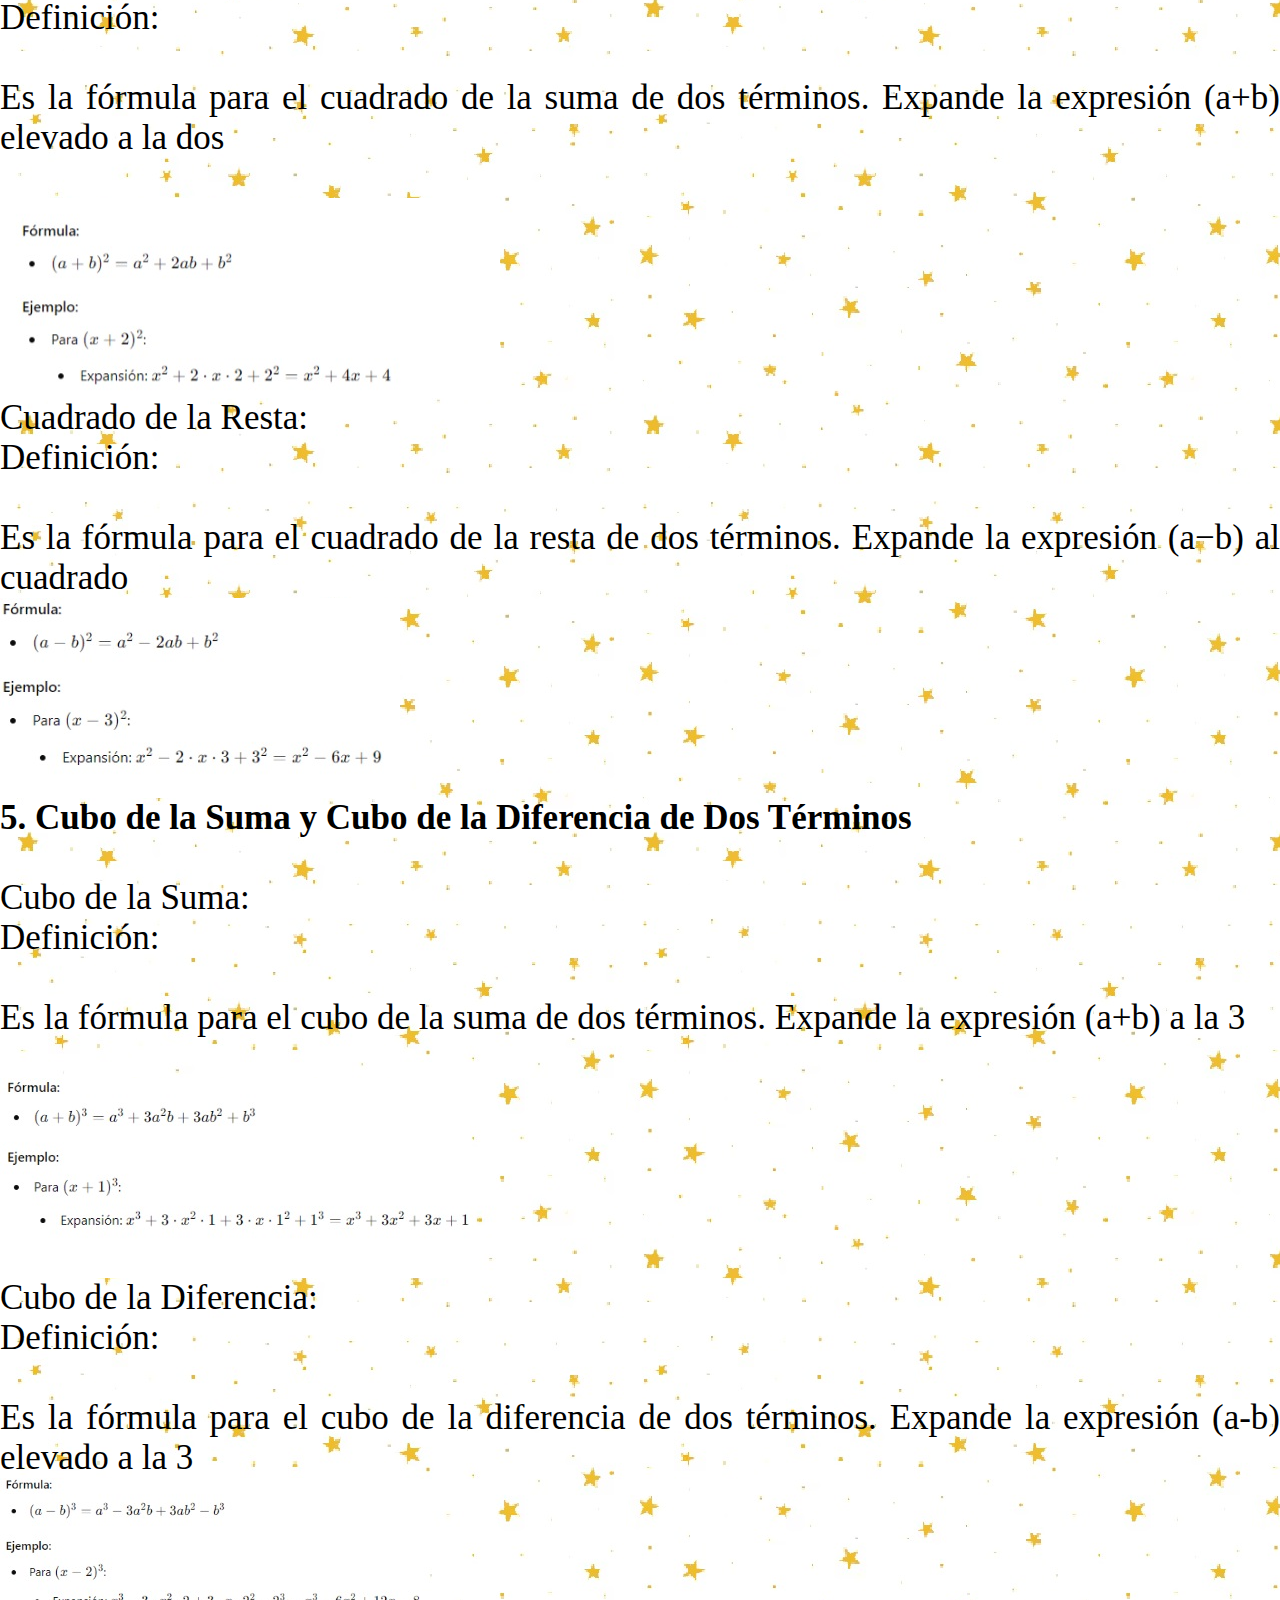
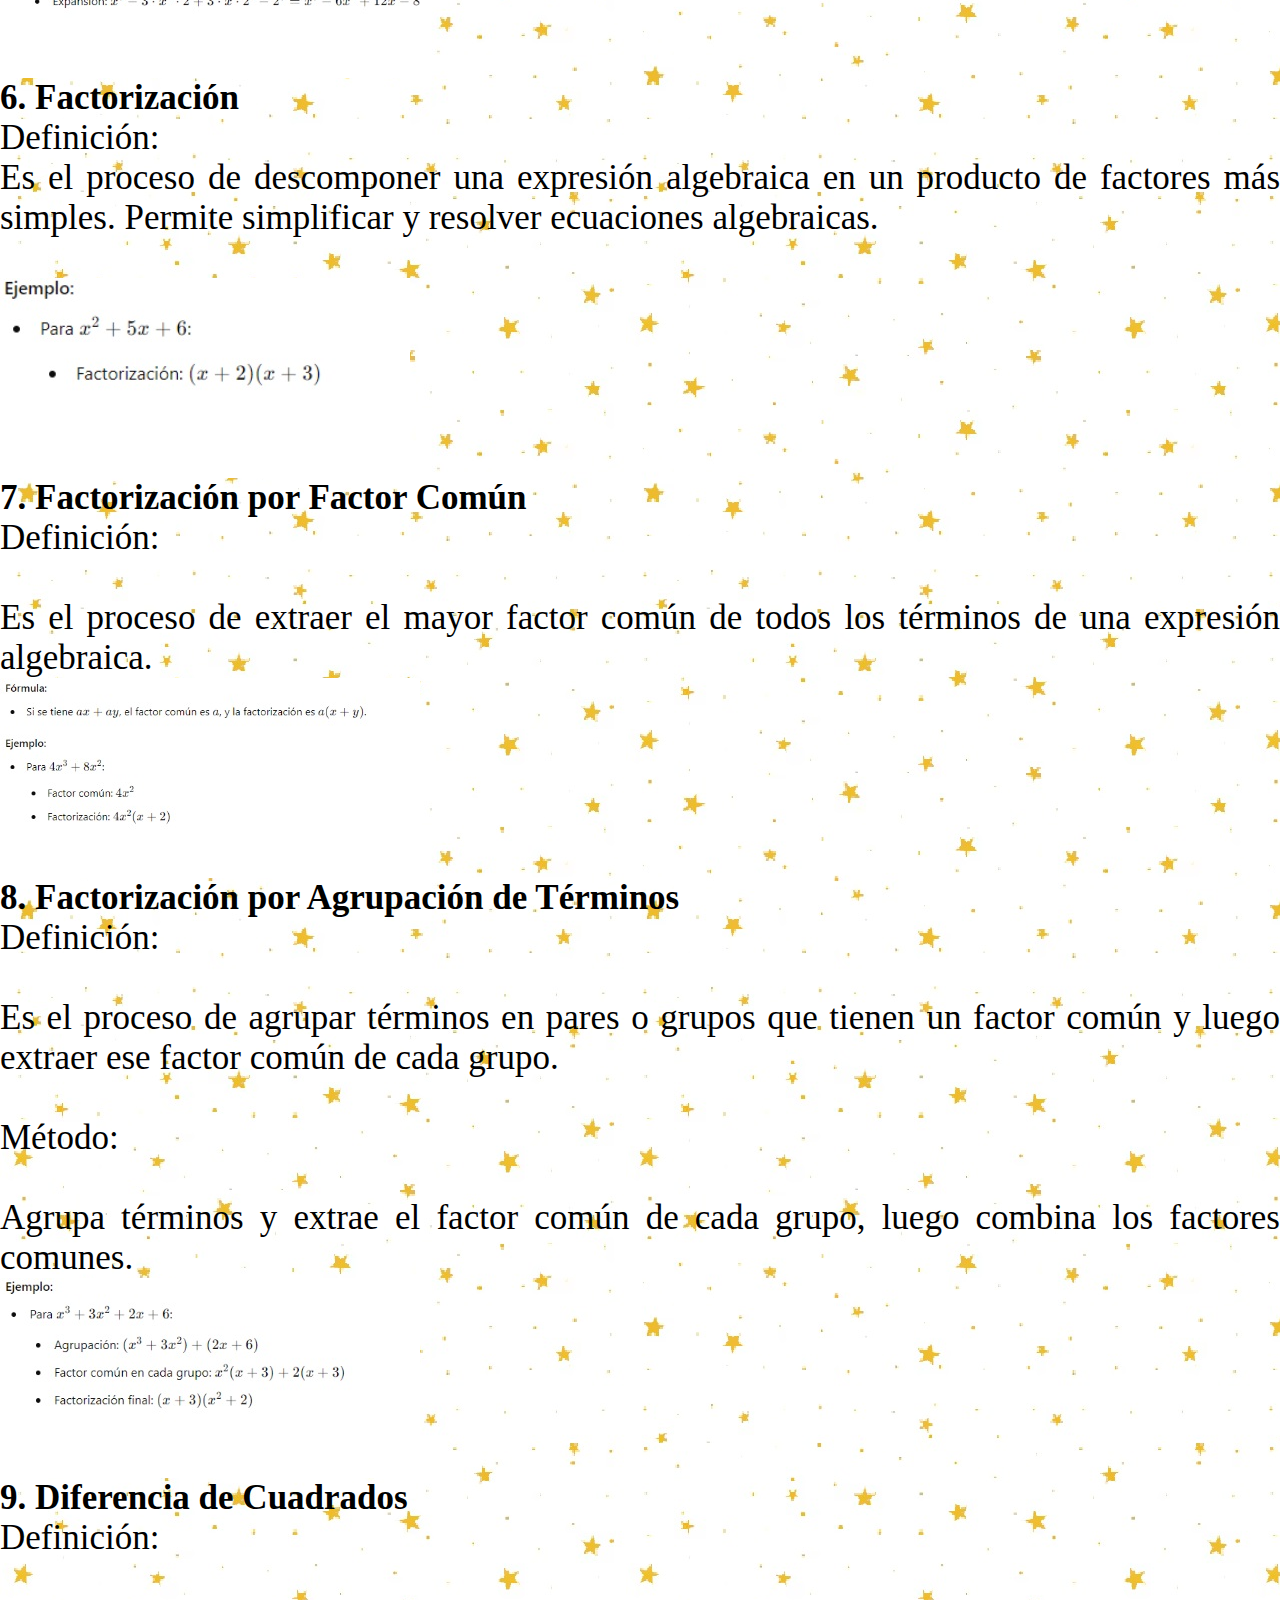
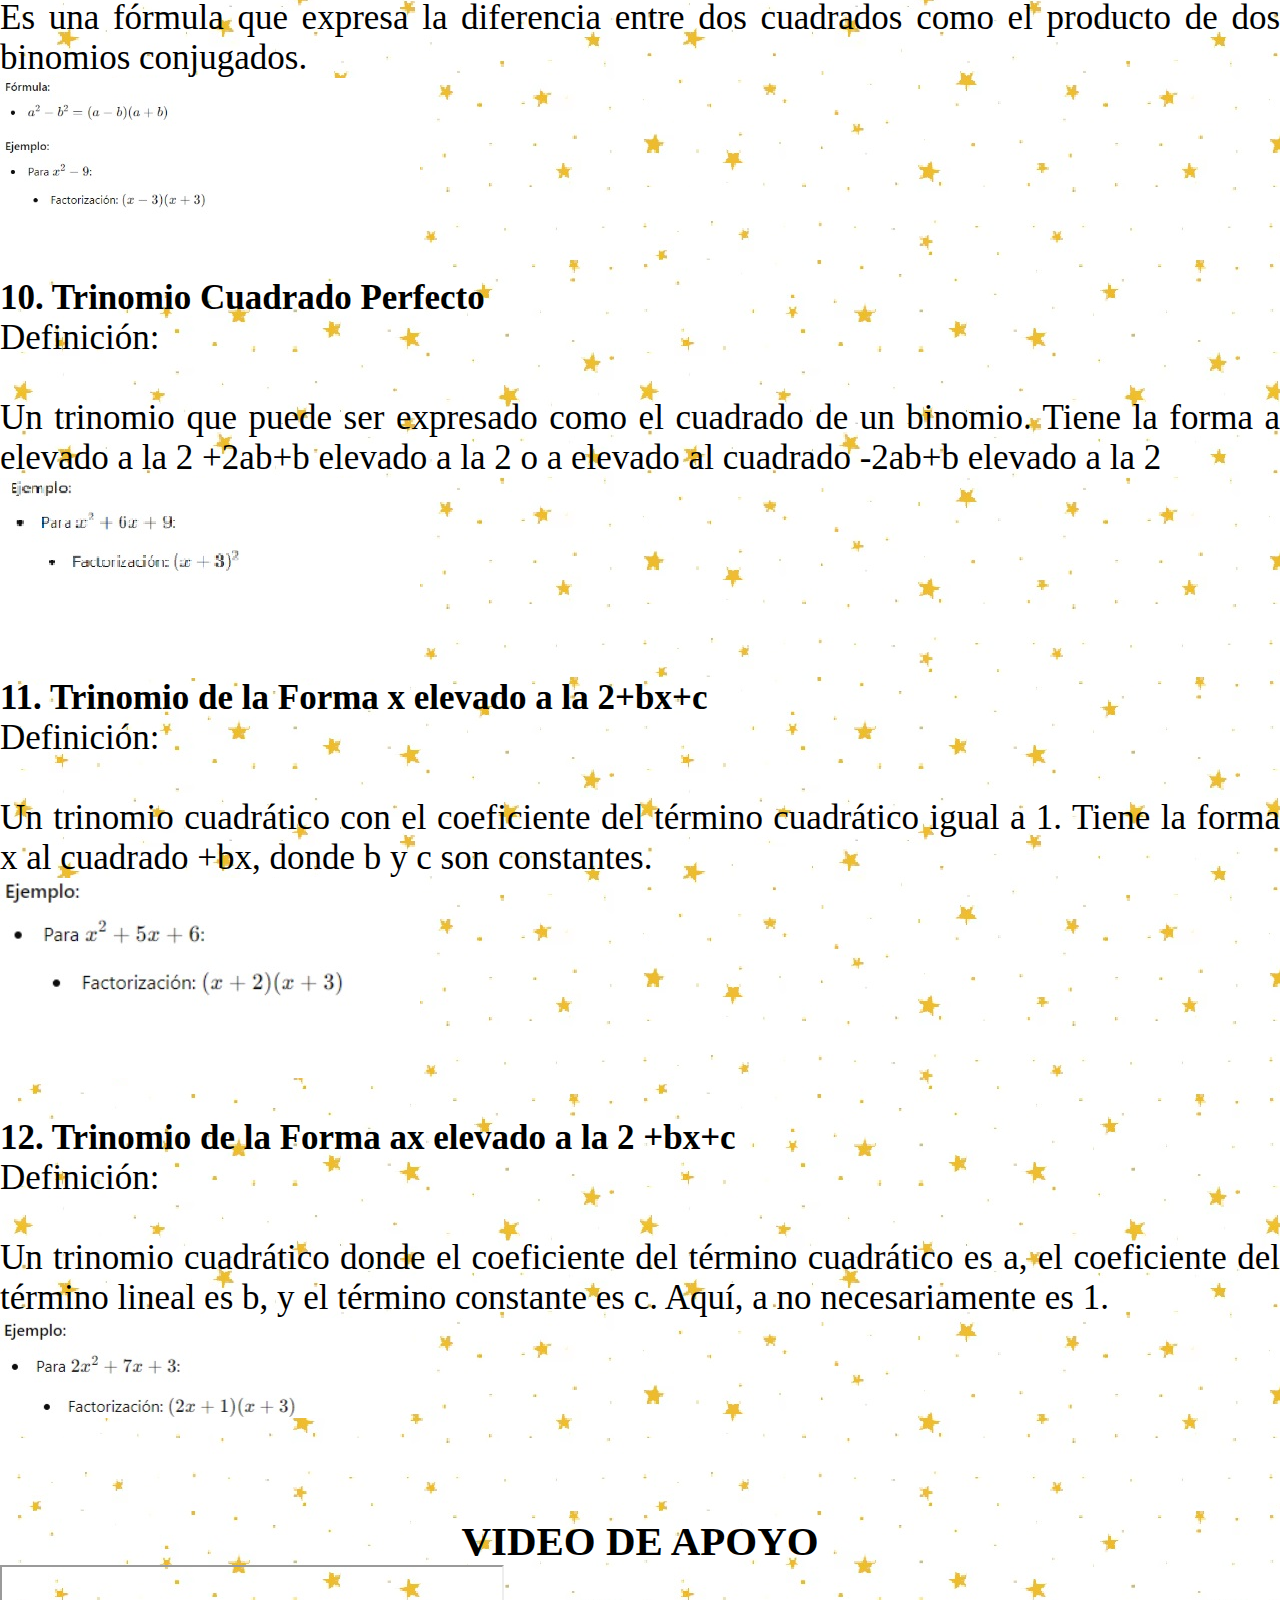
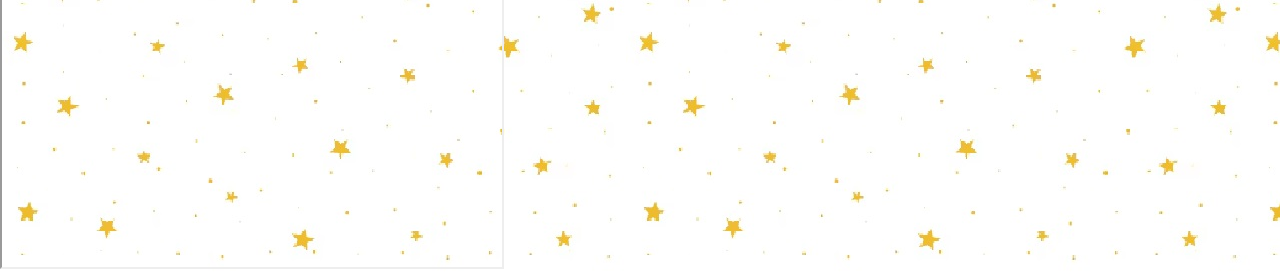
<file: Matematicas3.html>
<!DOCTYPE html>
<html lang="es">
<head>
    <meta charset="UTF-8">
    <meta name="viewport" content="width=device-width, initial-scale=1.0">
    <title>Proyecto integrado</title>
    <link rel="stylesheet" href="estilos.css">
    <link rel="stylesheet" href="menu.css">
</head>
<body>
    <div class="principal">

<!--Menu desplegable--->
    <div id="menu">
        <ul class="nav">
            <li><a href="index.html">Inicio</a></li>
            
            <li>
                <a href="#">Tecnología e informática</a>
                <ul>
                    <li><a href="periodo1.html">Período uno</a></li>
                    <li><a href="tecnologia.html">Período dos</a></li>
                    <li><a href="Tecnologia3.html">Período tres</a></li>
                   
                   
                </ul>
            </li>
            
            <li>
                <a href="#">Ingles</a>
                <ul>
                    <li><a href="periodo1.html">Período uno</a></li>
                    <li><a href="ingles.html">Periodo dos</a></li>
                    <li><a href="Ingles3.html">Período tres</a></li>
                   
                </ul>
            </li>

            <li>
                <a href="">Matematicas</a>
                <ul>
                    <li><a href="periodo1.html">Período uno</a></li>
                    <li><a href="matematicas.html">Periodo dos</a></li>
                    <li><a href="Matematicas3.html">Período tres</a></li>
                   
                </ul>
            </li>
            <li>
                <a href="#">Biologia

                </a>
                <ul>
                    <li><a href="periodo1.html">Período uno</a></li>
                    <li><a href="biologia.html">Periodo dos</a></li>
                    <li><a href="Biologia3.html">Período tres</a></li>
                   
                </ul>
            </li>
            <li>
                <a href="#">Quimica</a>
                <ul>
                    <li><a href="periodo1.html">Período uno</a></li>
                    <li><a href="quimica.html">Periodo dos</a></li>
                    <li><a href="Quimica3.html">Período tres</a></li>
                   
                </ul>
            </li>

           


            <li><a href="contacto.html">Contacto</a></li>
        </ul>
    </div>
    
<!--Menu desplegable--->

<div class="texto">
    <div class="titulo">Matematicas</div>
<br><br>
    <p><h4>1. PRODUCTOS NOTABLES</h4></p>
<p>Definición:</p>
<br>
<p> Los productos notables son fórmulas algebraicas que simplifican la multiplicación de
    expresiones algebraicas. Representan patrones específicos que ayudan a expandir y
    simplificar productos de manera más rápida y eficiente.</p>
<p>Ejemplo General:</p>

<div class="mf1"></div>
<br>
<br>
<br>
<p><h4>2. Producto de la Suma por la Diferencia de Dos Cantidades</h4></p>
<p>Definición:</p>
<br>
<p>Es una fórmula que expresa el producto de dos binomios, uno con la suma de dos
    términos y el otro con la diferencia de esos dos términos. El resultado es la diferencia de
    los cuadrados de esos términos.</p>
    <div class="mf2"></div>
<br><br><br><br><br>
<p><h4>3. Producto de Dos Binomios de la Forma (a+b)(a+c)</h4></p>
<p>Definición:</p>
<br>
<p>Se refiere a la multiplicación de dos binomios en los que ambos contienen el término
    común a y los otros términos son b y c. La expansión utiliza la propiedad distributiva</p>

<div class="mf3"></div>

    <br><br><br><br>
<p><h4>4. Cuadrado de un Binomio (Suma y Resta)</h4></p>
<br>
<p>Cuadrado de la Suma:</p>
<p>Definición:</p>
<br>
<p>Es la fórmula para el cuadrado de la suma de dos términos. Expande la expresión (a+b) elevado a la dos </p>
<br>
<div class="mf4"></div>
<br><br><br><br><br>
<p>Cuadrado de la Resta:</p>
<p>Definición:</p>
<br>

<p> Es la fórmula para el cuadrado de la resta de dos términos. Expande la expresión (a−b) al cuadrado</p>
<div class="mf5"></div><br><br><br><br><br>
<p><h4>5. Cubo de la Suma y Cubo de la Diferencia de Dos Términos</h4></p>
<br>
<p>Cubo de la Suma:</p>
<p>Definición:</p>
<br>
 <p>Es la fórmula para el cubo de la suma de dos términos. Expande la expresión (a+b) a la 3</p>
<br>
<div class="mf6"></div><br><br><br><br><br>
 <p>Cubo de la Diferencia:</p>
<p>Definición:</p>
<br>
<p> Es la fórmula para el cubo de la diferencia de dos términos. Expande la expresión (a-b) elevado a la 3
</p>
<div class="mf7"></div><br><br><br><br><br>
<h4><p>6. Factorización</p></h4>
<p>Definición:</p>
<p>Es el proceso de descomponer una expresión algebraica en un producto de factores más
    simples. Permite simplificar y resolver ecuaciones algebraicas.</p>
<br>
<div class="mf8"></div><br><br><br><br><br>
<p><h4>7. Factorización por Factor Común</h4></p>
<p>Definición:</p>
<br>
<p>Es el proceso de extraer el mayor factor común de todos los términos de una expresión
    algebraica.</p>
<div class="mf9"></div><br><br><br><br><br>
<p><h4>8. Factorización por Agrupación de Términos</h4></p>
<p>Definición:</p>
<br>
<p> Es el proceso de agrupar términos en pares o grupos que tienen un factor común y luego
    extraer ese factor común de cada grupo.</p>
    <br>
<p>Método:</p>
<br>
<p> Agrupa términos y extrae el factor común de cada grupo, luego combina los factores
    comunes.</p>
<div class="mf10"></div><br><br><br><br><br>
<p><h4>9. Diferencia de Cuadrados</h4></p>
<p>Definición:</p>
<br>
<p> Es una fórmula que expresa la diferencia entre dos cuadrados como el producto de dos
    binomios conjugados.</p>
<div class="mf11"></div><br><br><br><br><br>
<p><h4>10. Trinomio Cuadrado Perfecto</h4></p>
<p>Definición:</p>
<br>
 <p>Un trinomio que puede ser expresado como el cuadrado de un binomio. Tiene la
    forma a elevado a la 2 +2ab+b elevado a la 2 o a elevado al cuadrado -2ab+b elevado a la 2</p>
<div class="mf12"></div><br><br><br><br>
    <br>
<p><h4>11. Trinomio de la Forma x elevado a la 2+bx+c</h4></p>
<p>Definición:</p> 
<br>
<p>Un trinomio cuadrático con el coeficiente del término cuadrático igual a 1. Tiene la forma
    x al cuadrado +bx, donde b y c son constantes.</p>
    <div class="mf13"></div><br><br><br><br><br>
<br>
<p><h4>12. Trinomio de la Forma ax elevado a la 2 +bx+c</h4></p>
<p>Definición:</p>
<br>
<p> Un trinomio cuadrático donde el coeficiente del término cuadrático es a, el coeficiente del
    término lineal es b, y el término constante es c. Aquí, a no necesariamente es 1.</p>
    <div class="mf14"></div><br><br><br><br><br>


    <center><p><h3>VIDEO DE APOYO </h3></p></center>
    <iframe src="https://drive.google.com/file/d/12qu8OhQsrzyTRJLpUgnyH50ckxdzLcc9/preview" width="500" height="300" allow="autoplay"></iframe>
</file>
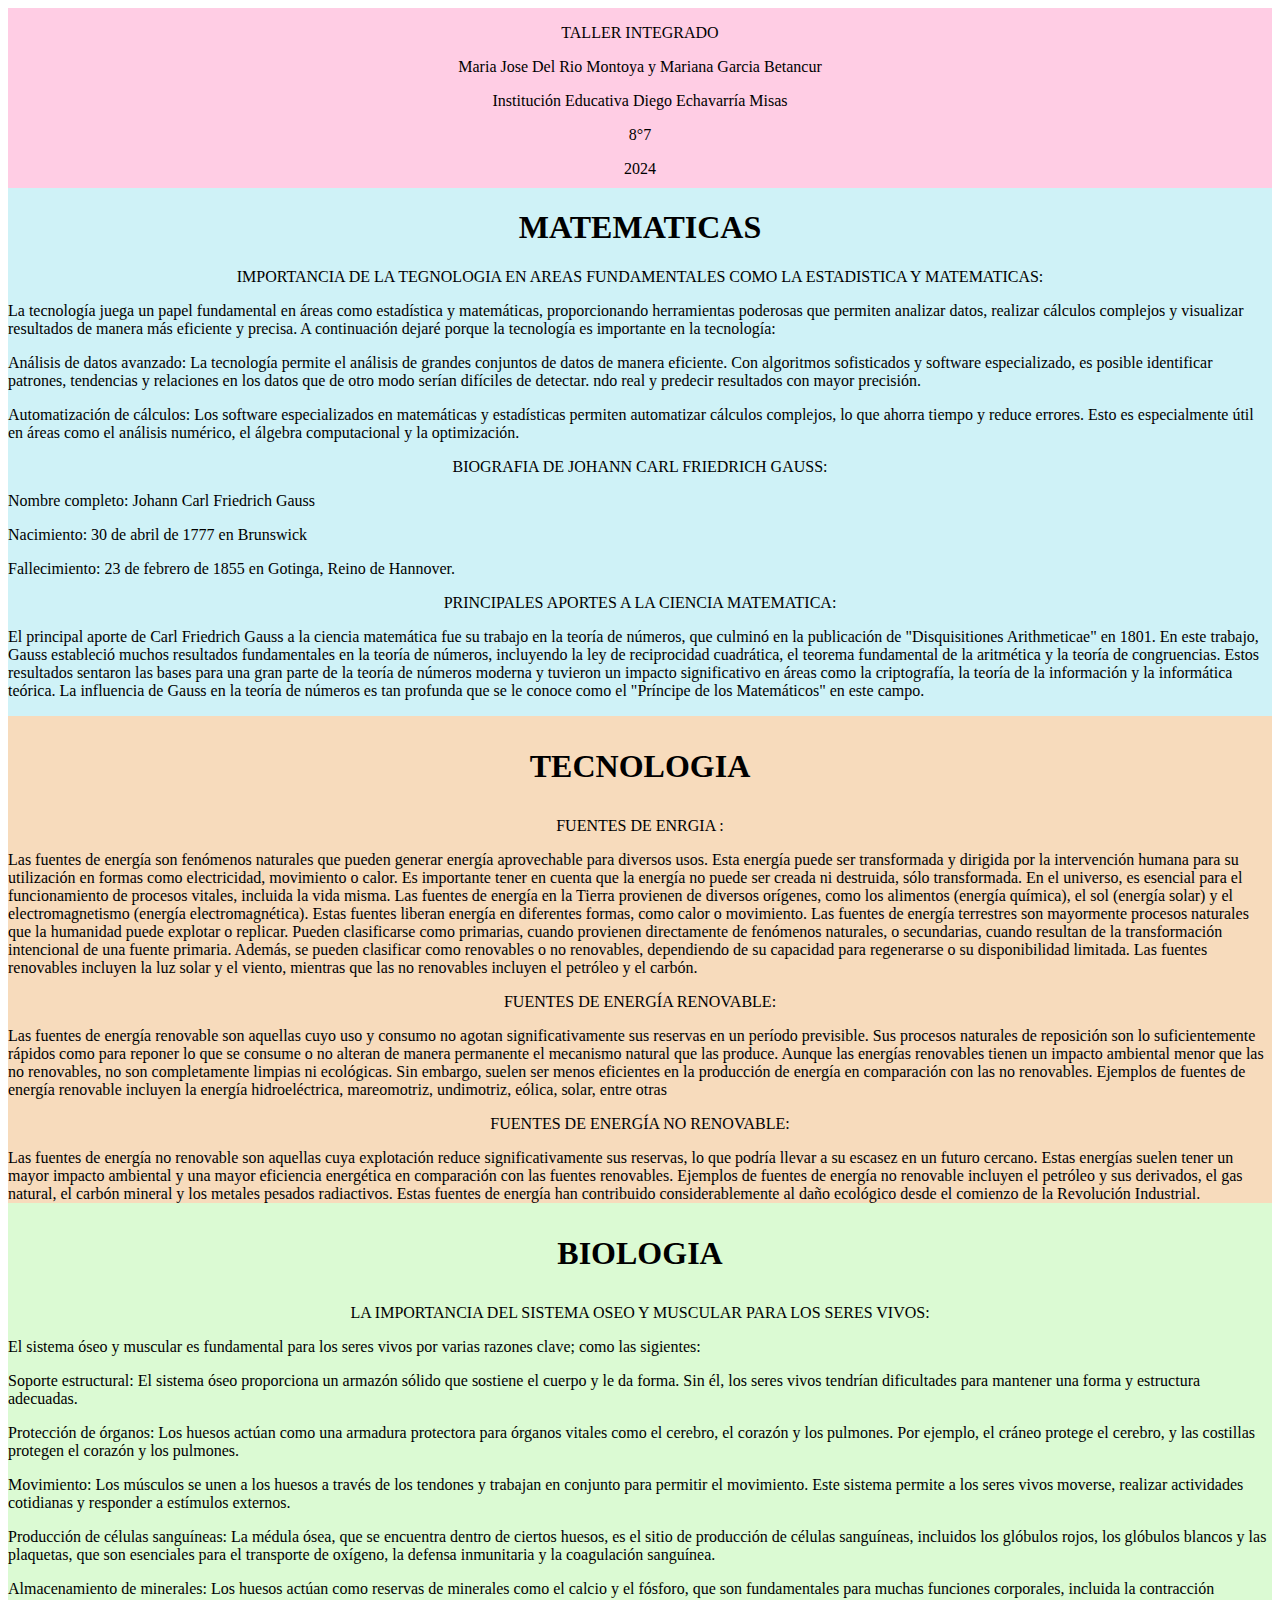
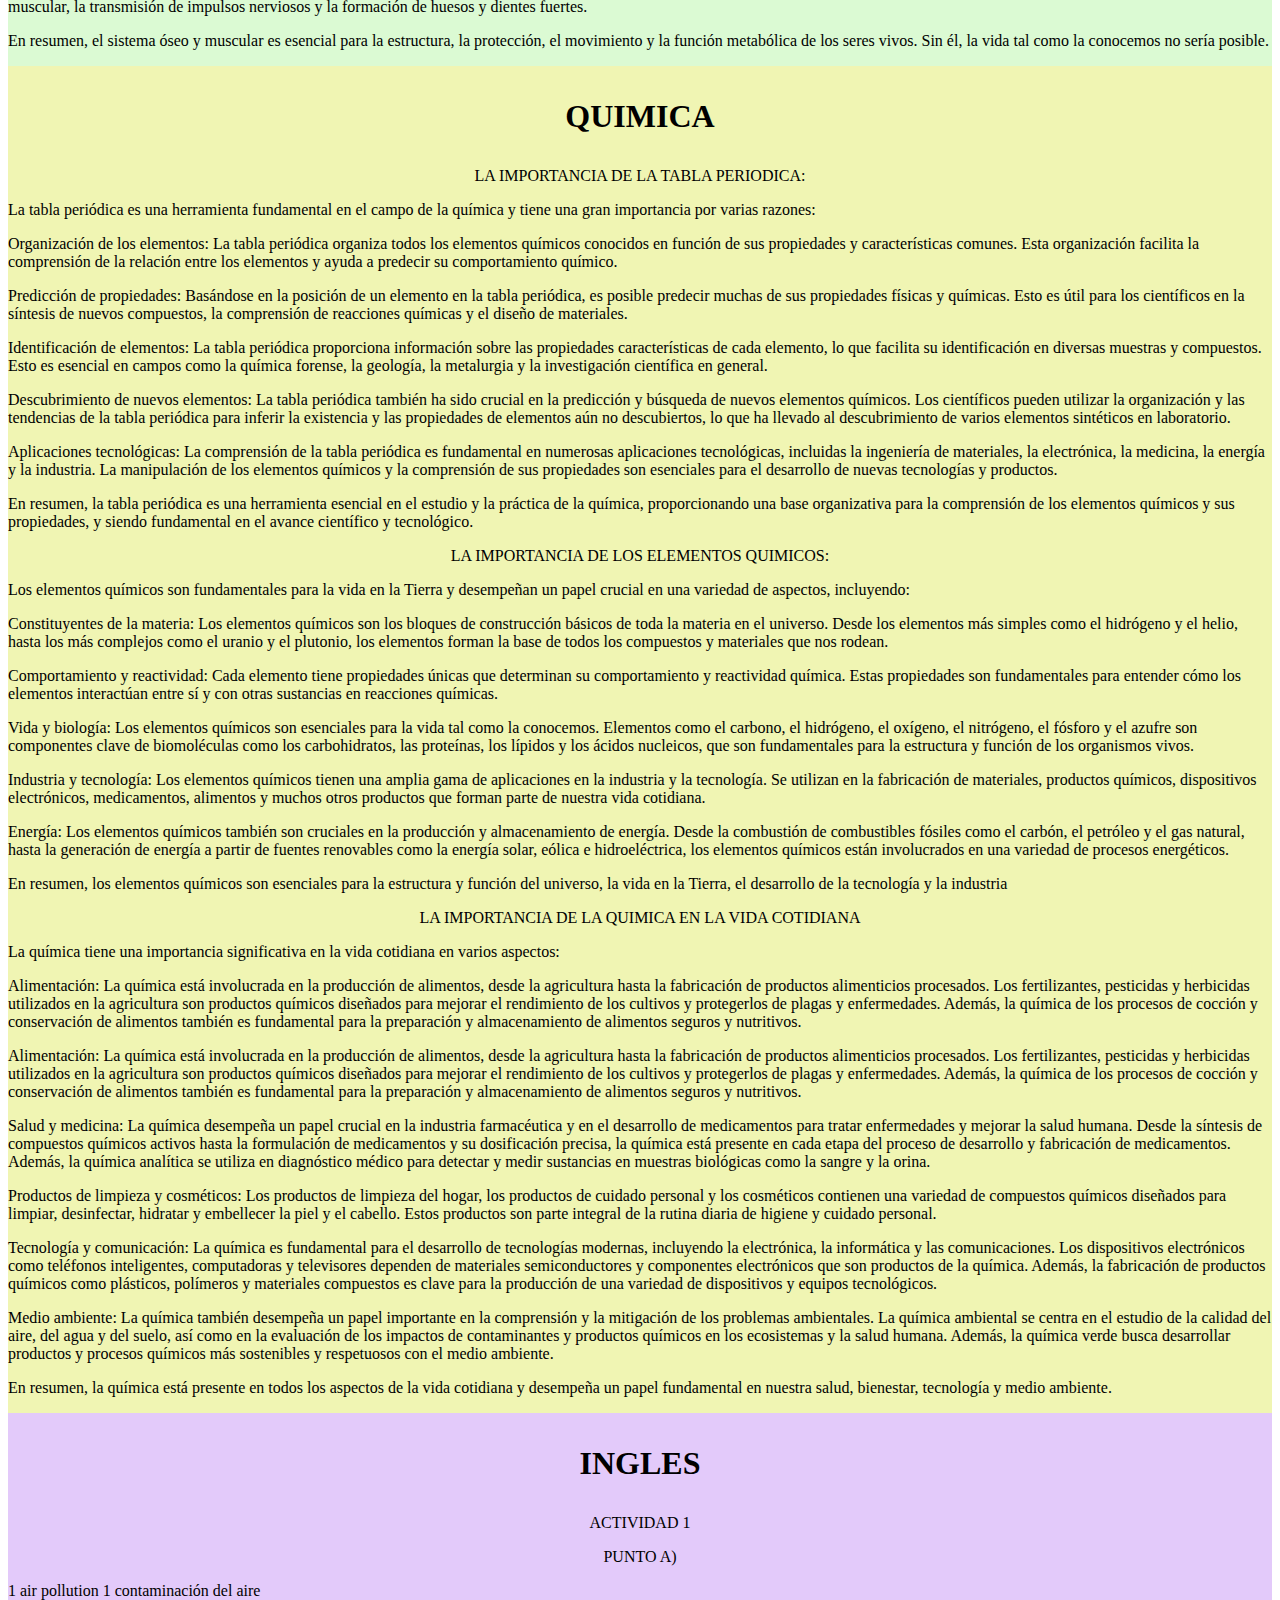
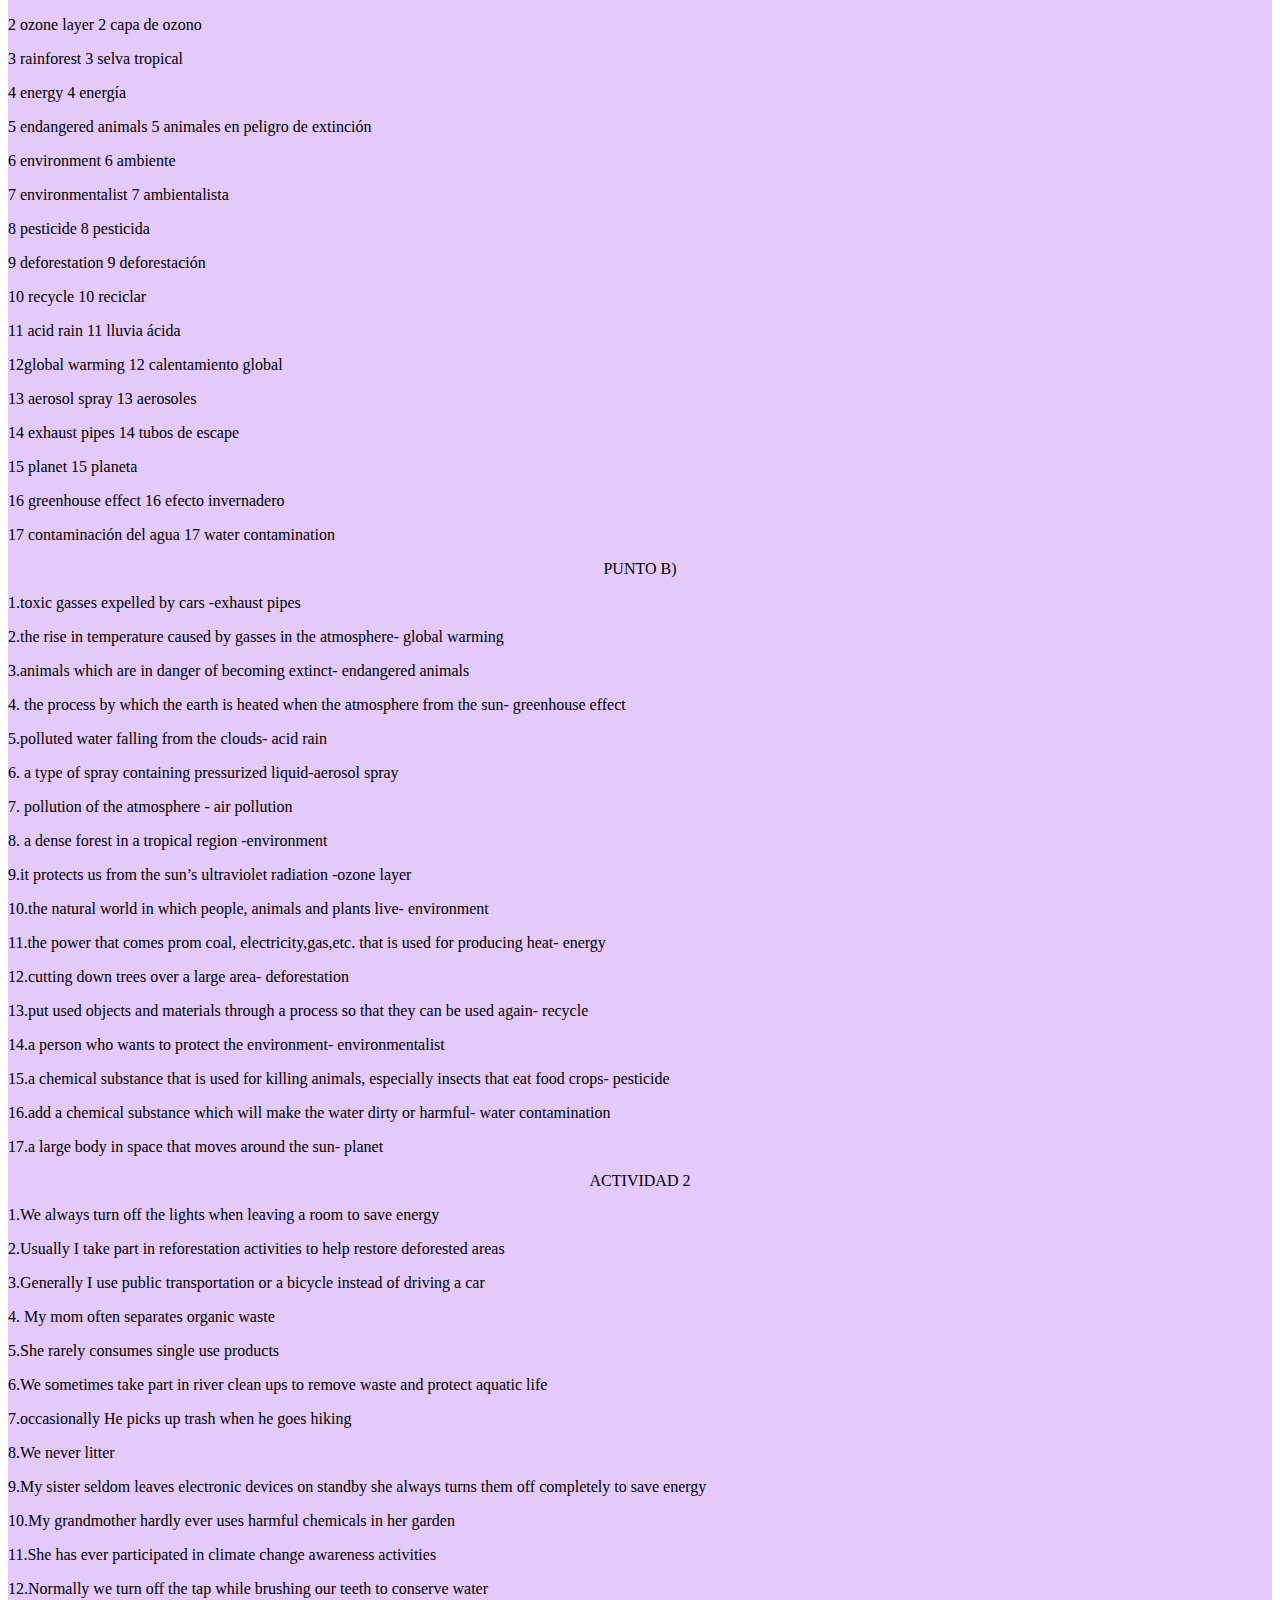
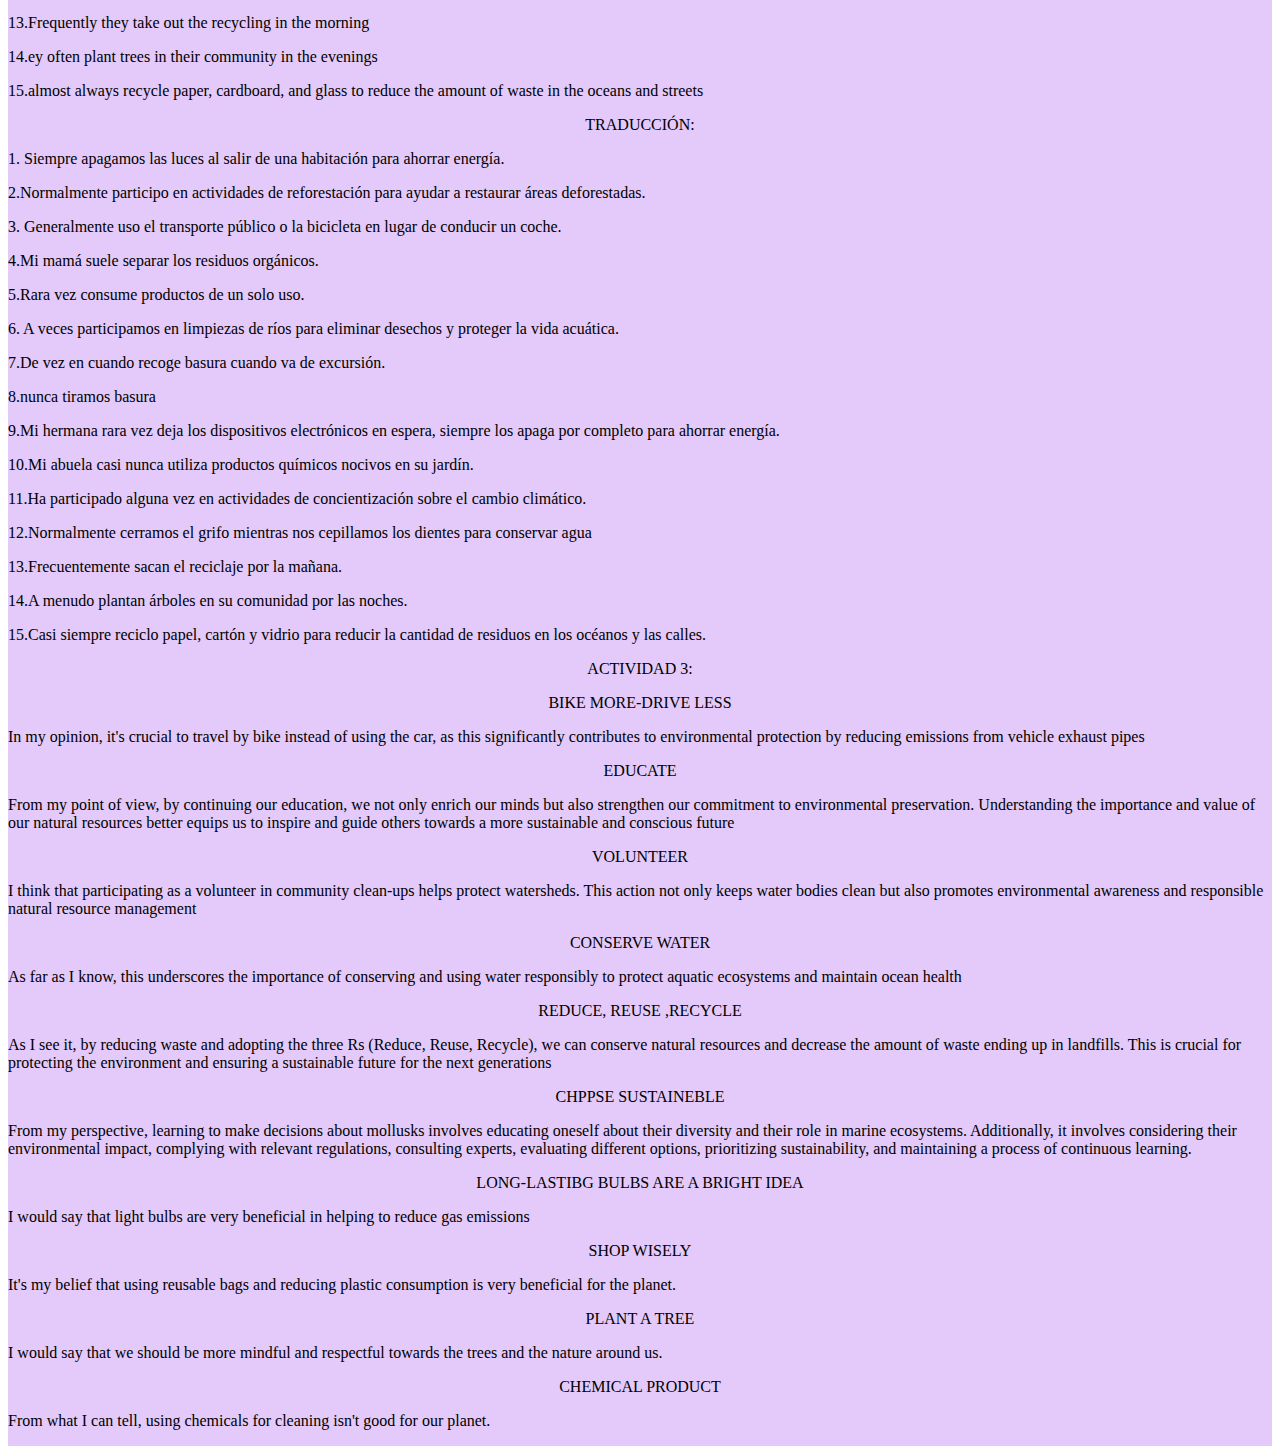
<file: periodo1.html>
<!DOCTYPE html>
<html lang="en">
<head>
<meta charset="UTF-8">
<meta http-equiv="X-UA-Compatible" content="IE=edge">
<meta name="viewport" content="width=device-width, initial-scale=1.0">
<title>mi primera pagina </title>
<link rel="stylesheet" href="temas.css">
</head>
<body>

<div  class="contenedor">      

<div class="encabezado">
<center> <p>TALLER INTEGRADO </p>
<p> Maria Jose Del Rio Montoya y Mariana Garcia Betancur</nav></p>
<p>Institución Educativa
 Diego Echavarría Misas</p>
<p>8°7</p>
<p>2024</p>
</center></div>

<div class="matematicas">
<H1><center>MATEMATICAS</center></H1> 
<center> <P>IMPORTANCIA DE LA TEGNOLOGIA EN AREAS FUNDAMENTALES COMO LA ESTADISTICA Y MATEMATICAS:</P></center>


La tecnología juega un papel fundamental en áreas como estadística y matemáticas, proporcionando herramientas poderosas que permiten analizar datos, realizar cálculos complejos y visualizar resultados de manera más eficiente y precisa.
A continuación dejaré porque la tecnología es importante en la tecnología: 

<P>Análisis de datos avanzado:
La tecnología permite el análisis de grandes conjuntos de datos de manera eficiente. Con algoritmos sofisticados y software especializado, es posible identificar patrones, tendencias y relaciones en los datos que de otro modo serían difíciles de detectar.
ndo real y predecir resultados con mayor precisión.</P>
<P>Automatización de cálculos:
Los software especializados en matemáticas y estadísticas permiten automatizar cálculos complejos, lo que ahorra tiempo y reduce errores. Esto es especialmente útil en áreas como el análisis numérico, el álgebra computacional y la optimización.</P>
<CENTER><P> BIOGRAFIA DE JOHANN CARL FRIEDRICH GAUSS:</P></CENTER>
<p>Nombre completo: Johann Carl Friedrich Gauss</p>
<p>Nacimiento: 30 de abril de 1777 en Brunswick</p>
<p>Fallecimiento: 23 de febrero de 1855 en Gotinga, Reino de Hannover.</p>


<CENTER><p>PRINCIPALES APORTES A LA CIENCIA MATEMATICA:</p></CENTER>
<p>El principal aporte de Carl Friedrich Gauss a la ciencia matemática fue su trabajo en la teoría de números, que culminó en la publicación de "Disquisitiones Arithmeticae" en 1801. En este trabajo, Gauss estableció muchos resultados fundamentales en la teoría de números, incluyendo la ley de reciprocidad cuadrática, el teorema fundamental de la aritmética y la teoría de congruencias. Estos resultados sentaron las bases para una gran parte de la teoría de números moderna y tuvieron un impacto significativo en áreas como la criptografía, la teoría de la información y la informática teórica. La influencia de Gauss en la teoría de números es tan profunda que se le conoce como el "Príncipe de los Matemáticos" en este campo.</p></div>

<div class="tecnologia">
<H1><center><p> TECNOLOGIA</p></center></H1>
<center> <p> FUENTES DE ENRGIA :</p></center>


    Las fuentes de energía son fenómenos naturales que pueden generar energía aprovechable para diversos usos. Esta energía puede ser transformada y dirigida por la intervención humana para su utilización en formas como electricidad, movimiento o calor.
    Es importante tener en cuenta que la energía no puede ser creada ni destruida, sólo transformada. En el universo, es esencial para el funcionamiento de procesos vitales, incluida la vida misma.
    Las fuentes de energía en la Tierra provienen de diversos orígenes, como los alimentos (energía química), el sol (energía solar) y el electromagnetismo (energía electromagnética). Estas fuentes liberan energía en diferentes formas, como calor o movimiento.
    Las fuentes de energía terrestres son mayormente procesos naturales que la humanidad puede explotar o replicar. Pueden clasificarse como primarias, cuando provienen directamente de fenómenos naturales, o secundarias, cuando resultan de la transformación intencional de una fuente primaria.
    Además, se pueden clasificar como renovables o no renovables, dependiendo de su capacidad para regenerarse o su disponibilidad limitada. Las fuentes renovables incluyen la luz solar y el viento, mientras que las no renovables incluyen el petróleo y el carbón.


<CENTER> <P> FUENTES DE ENERGÍA RENOVABLE:</P></CENTER>

    Las fuentes de energía renovable son aquellas cuyo uso y consumo no agotan significativamente sus reservas en un período previsible. Sus procesos naturales de reposición son lo suficientemente rápidos como para reponer lo que se consume o no alteran de manera permanente el mecanismo natural que las produce.
    Aunque las energías renovables tienen un impacto ambiental menor que las no renovables, no son completamente limpias ni ecológicas. Sin embargo, suelen ser menos eficientes en la producción de energía en comparación con las no renovables.
    Ejemplos de fuentes de energía renovable incluyen la energía hidroeléctrica, mareomotriz, undimotriz, eólica, solar, entre otras

<CENTER> <P> FUENTES DE ENERGÍA NO RENOVABLE:  </P></CENTER>

 Las fuentes de energía no renovable son aquellas cuya explotación reduce significativamente sus reservas, lo que podría llevar a su escasez en un futuro cercano. Estas energías suelen tener un mayor impacto ambiental y una mayor eficiencia energética en comparación con las fuentes renovables.
 Ejemplos de fuentes de energía no renovable incluyen el petróleo y sus derivados, el gas natural, el carbón mineral y los metales pesados radiactivos. Estas fuentes de energía han contribuido considerablemente al daño ecológico desde el comienzo de la Revolución Industrial. </div>

<div class="biologia"> <H1><center><p>BIOLOGIA</p></center></H1>

<CENTER><p>LA IMPORTANCIA DEL SISTEMA OSEO Y MUSCULAR PARA LOS SERES VIVOS:</p></CENTER>
<P>El sistema óseo y muscular es fundamental para los seres vivos por varias razones clave; como las sigientes:</P>

<P>Soporte estructural: El sistema óseo proporciona un armazón sólido que sostiene el cuerpo y le da forma. Sin él, los seres vivos tendrían dificultades para mantener una forma y estructura adecuadas.</P>

<p>Protección de órganos: Los huesos actúan como una armadura protectora para órganos vitales como el cerebro, el corazón y los pulmones. Por ejemplo, el cráneo protege el cerebro, y las costillas protegen el corazón y los pulmones.</p>

<p>Movimiento: Los músculos se unen a los huesos a través de los tendones y trabajan en conjunto para permitir el movimiento. Este sistema permite a los seres vivos moverse, realizar actividades cotidianas y responder a estímulos externos.</p>

<p>Producción de células sanguíneas: La médula ósea, que se encuentra dentro de ciertos huesos, es el sitio de producción de células sanguíneas, incluidos los glóbulos rojos, los glóbulos blancos y las plaquetas, que son esenciales para el transporte de oxígeno, la defensa inmunitaria y la coagulación sanguínea.</p>

<p>Almacenamiento de minerales: Los huesos actúan como reservas de minerales como el calcio y el fósforo, que son fundamentales para muchas funciones corporales, incluida la contracción muscular, la transmisión de impulsos nerviosos y la formación de huesos y dientes fuertes.</p>
<p>En resumen, el sistema óseo y muscular es esencial para la estructura, la protección, el movimiento y la función metabólica de los seres vivos. Sin él, la vida tal como la conocemos no sería posible.</p></div>
  
<div class="quimica"> 

<H1><CENTER> <P>QUIMICA</P></CENTER></H1> 

<CENTER><p>LA IMPORTANCIA DE LA TABLA PERIODICA:</p></CENTER>

<p>La tabla periódica es una herramienta fundamental en el campo de la química y tiene una gran importancia por varias razones:</p>

<p>  Organización de los elementos: La tabla periódica organiza todos los elementos químicos conocidos en función de sus propiedades y características comunes. Esta organización facilita la comprensión de la relación entre los elementos y ayuda a predecir su comportamiento químico.
    
<p>  Predicción de propiedades: Basándose en la posición de un elemento en la tabla periódica, es posible predecir muchas de sus propiedades físicas y químicas. Esto es útil para los científicos en la síntesis de nuevos compuestos, la comprensión de reacciones químicas y el diseño de materiales.</p>
    
<p>  Identificación de elementos: La tabla periódica proporciona información sobre las propiedades características de cada elemento, lo que facilita su identificación en diversas muestras y compuestos. Esto es esencial en campos como la química forense, la geología, la metalurgia y la investigación científica en general.</p>
    
<p>  Descubrimiento de nuevos elementos: La tabla periódica también ha sido crucial en la predicción y búsqueda de nuevos elementos químicos. Los científicos pueden utilizar la organización y las tendencias de la tabla periódica para inferir la existencia y las propiedades de elementos aún no descubiertos, lo que ha llevado al descubrimiento de varios elementos sintéticos en laboratorio.</p>
    
<p>  Aplicaciones tecnológicas: La comprensión de la tabla periódica es fundamental en numerosas aplicaciones tecnológicas, incluidas la ingeniería de materiales, la electrónica, la medicina, la energía y la industria. La manipulación de los elementos químicos y la comprensión de sus propiedades son esenciales para el desarrollo de nuevas tecnologías y productos.</p>
   
<p> En resumen, la tabla periódica es una herramienta esencial en el estudio y la práctica de la química, proporcionando una base organizativa para la comprensión de los elementos químicos y sus propiedades, y siendo fundamental en el avance científico y tecnológico.</p>

<CENTER><p>LA IMPORTANCIA DE LOS ELEMENTOS QUIMICOS:</p></CENTER>

<p>Los elementos químicos son fundamentales para la vida en la Tierra y desempeñan un papel crucial en una variedad de aspectos, incluyendo:</p>

<p>Constituyentes de la materia: Los elementos químicos son los bloques de construcción básicos de toda la materia en el universo. Desde los elementos más simples como el hidrógeno y el helio, hasta los más complejos como el uranio y el plutonio, los elementos forman la base de todos los compuestos y materiales que nos rodean.</p>

<p>Comportamiento y reactividad: Cada elemento tiene propiedades únicas que determinan su comportamiento y reactividad química. Estas propiedades son fundamentales para entender cómo los elementos interactúan entre sí y con otras sustancias en reacciones químicas.</p>

<p>Vida y biología: Los elementos químicos son esenciales para la vida tal como la conocemos. Elementos como el carbono, el hidrógeno, el oxígeno, el nitrógeno, el fósforo y el azufre son componentes clave de biomoléculas como los carbohidratos, las proteínas, los lípidos y los ácidos nucleicos, que son fundamentales para la estructura y función de los organismos vivos.</p>

<p>Industria y tecnología: Los elementos químicos tienen una amplia gama de aplicaciones en la industria y la tecnología. Se utilizan en la fabricación de materiales, productos químicos, dispositivos electrónicos, medicamentos, alimentos y muchos otros productos que forman parte de nuestra vida cotidiana.</p>

<p>Energía: Los elementos químicos también son cruciales en la producción y almacenamiento de energía. Desde la combustión de combustibles fósiles como el carbón, el petróleo y el gas natural, hasta la generación de energía a partir de fuentes renovables como la energía solar, eólica e hidroeléctrica, los elementos químicos están involucrados en una variedad de procesos energéticos.</p>

<p>En resumen, los elementos químicos son esenciales para la estructura y función del universo, la vida en la Tierra, el desarrollo de la tecnología y la industria</p>

<CENTER><p>LA IMPORTANCIA DE LA QUIMICA EN LA VIDA COTIDIANA</p></CENTER>

<p>La química tiene una importancia significativa en la vida cotidiana en varios aspectos:

<p>Alimentación: La química está involucrada en la producción de alimentos, desde la agricultura hasta la fabricación de productos alimenticios procesados. Los fertilizantes, pesticidas y herbicidas utilizados en la agricultura son productos químicos diseñados para mejorar el rendimiento de los cultivos y protegerlos de plagas y enfermedades. Además, la química de los procesos de cocción y conservación de alimentos también es fundamental para la preparación y almacenamiento de alimentos seguros y nutritivos.</p>

<p>Alimentación: La química está involucrada en la producción de alimentos, desde la agricultura hasta la fabricación de productos alimenticios procesados. Los fertilizantes, pesticidas y herbicidas utilizados en la agricultura son productos químicos diseñados para mejorar el rendimiento de los cultivos y protegerlos de plagas y enfermedades. Además, la química de los procesos de cocción y conservación de alimentos también es fundamental para la preparación y almacenamiento de alimentos seguros y nutritivos.</p>

<p>Salud y medicina: La química desempeña un papel crucial en la industria farmacéutica y en el desarrollo de medicamentos para tratar enfermedades y mejorar la salud humana. Desde la síntesis de compuestos químicos activos hasta la formulación de medicamentos y su dosificación precisa, la química está presente en cada etapa del proceso de desarrollo y fabricación de medicamentos. Además, la química analítica se utiliza en diagnóstico médico para detectar y medir sustancias en muestras biológicas como la sangre y la orina.</p>
        
<p>Productos de limpieza y cosméticos: Los productos de limpieza del hogar, los productos de cuidado personal y los cosméticos contienen una variedad de compuestos químicos diseñados para limpiar, desinfectar, hidratar y embellecer la piel y el cabello. Estos productos son parte integral de la rutina diaria de higiene y cuidado personal.</p>

<p>Tecnología y comunicación: La química es fundamental para el desarrollo de tecnologías modernas, incluyendo la electrónica, la informática y las comunicaciones. Los dispositivos electrónicos como teléfonos inteligentes, computadoras y televisores dependen de materiales semiconductores y componentes electrónicos que son productos de la química. Además, la fabricación de productos químicos como plásticos, polímeros y materiales compuestos es clave para la producción de una variedad de dispositivos y equipos tecnológicos.</p>

<p>Medio ambiente: La química también desempeña un papel importante en la comprensión y la mitigación de los problemas ambientales. La química ambiental se centra en el estudio de la calidad del aire, del agua y del suelo, así como en la evaluación de los impactos de contaminantes y productos químicos en los ecosistemas y la salud humana. Además, la química verde busca desarrollar productos y procesos químicos más sostenibles y respetuosos con el medio ambiente.</p>

<p>En resumen, la química está presente en todos los aspectos de la vida cotidiana y desempeña un papel fundamental en nuestra salud, bienestar, tecnología y medio ambiente.</p>

</div>

<div class="ingles">
        <H1><CENTER> <P>INGLES</P></CENTER></H1> 

       <center> <p>ACTIVIDAD 1</p></center>


<CENTER><P>PUNTO A)</P></CENTER>

       <p>1 air pollution                                                                      1 contaminación del aire </p> 
     
       <p>2 ozone layer                                                                        2 capa de ozono</p> 
    
       <p>3 rainforest                                                                         3 selva tropical</p> 
 
       <p>4 energy                                                                             4 energía</p> 
     
       <p>5 endangered animals                                                     5 animales en peligro de extinción</p> 
       
       <p>6 environment                                                                         6 ambiente</p> 
      
       <p>7 environmentalist                                                                     7 ambientalista</p> 
       
       <p>8 pesticide                                                                            8 pesticida</p> 
    
       <p>9 deforestation                                                                      9 deforestación</p> 
                                                    
       <p>10 recycle                                                                                 10 reciclar</p> 

       <p>11 acid rain                                                                            11 lluvia ácida</p> 
      
       <p>12global warming                                                                12 calentamiento global</p> 

       <p>13 aerosol spray                                                                       13 aerosoles</p> 
      
       <p>14 exhaust pipes                                                                        14 tubos de escape</p> 
      
       <p>15 planet                                                                                 15 planeta</p> 
       
       <p>16 greenhouse effect                                                               16 efecto invernadero</p> 
      
       <p>17 contaminación del agua                                                    17 water contamination</p> 
        
        
        
        <center><p>PUNTO B)</p></center>

       <p> 1.toxic gasses expelled by cars -exhaust pipes</p>

        <p>2.the rise in temperature caused by gasses in the atmosphere- global warming </p>

        <p>3.animals which are in danger of becoming extinct- endangered animals</p>

      <p>4.  the process by  which the earth is heated when the atmosphere from the sun-  greenhouse effect</p>

        <p>5.polluted water falling from the clouds- acid rain </p>

        <p>6. a type of spray containing pressurized liquid-aerosol spray</p>

       <P>7. pollution  of the atmosphere - air pollution</P>

       <P>8. a dense forest in a tropical region -environment</P>

        <p>9.it protects us from the sun’s ultraviolet radiation -ozone layer </p>
        
       <P> 10.the natural world in  which people, animals and plants live- environment</P>

       <P> 11.the power that comes prom coal, electricity,gas,etc. that is used for producing heat- energy </P>

        <P>12.cutting down trees over a large area- deforestation </P>

       <P> 13.put used objects and materials through a process so that they can be used again- recycle</P>

        <P>14.a person who wants to protect the environment- environmentalist</P>

        <P>15.a chemical substance that is used for killing animals, especially insects that eat food crops- pesticide </P>

        <P>16.add a chemical substance which will make the water dirty or harmful- water contamination</P>

       <P> 17.a large body in space that moves around the sun- planet</P>
        
        
       <center><p> ACTIVIDAD 2</p></center>
       
       <p>1.We always turn off the lights when leaving a room to save energy</p>
       <P>2.Usually  I take part in reforestation activities to help restore deforested areas</P>
       <P>3.Generally  I use public transportation or a bicycle instead of driving a car</P>
      <P>4. My mom often separates organic waste</P>
        <P>5.She rarely consumes single use products</P>
        <P>6.We sometimes take part in river clean ups to remove waste and protect aquatic life</P>
        <P>7.occasionally He picks up trash when he goes hiking</P>
        <P>8.We never litter</P>
        <P>9.My sister seldom leaves electronic devices on standby  she always turns them off completely to save energy </P>
        <P>10.My grandmother hardly ever uses harmful chemicals in her garden</P>
        <P>11.She has ever participated in climate change awareness activities</P>
       <P> 12.Normally  we turn off the tap while brushing our teeth to conserve water</P>
       <P> 13.Frequently they take out the recycling in the morning</P>
       <P> 14.ey often plant trees in their community in the evenings </P>
        <P>15.almost always recycle paper, cardboard, and glass to reduce the amount of waste in the oceans and streets</P>
       
        <CENTER><P>TRADUCCIÓN:</P></CENTER>
        
        
        <P>1. Siempre apagamos las luces al salir de una habitación para ahorrar energía.</P>
        
        <P> 2.Normalmente participo en actividades de reforestación para ayudar a restaurar áreas deforestadas.</P>
        
        <P> 3. Generalmente uso el transporte público o la bicicleta en lugar de conducir un coche.</P>
        
        <P> 4.Mi mamá suele separar los residuos orgánicos.</P>
        
        <P> 5.Rara vez consume productos de un solo uso.</P>
        
        <P>6.  A veces participamos en limpiezas de ríos para eliminar desechos y proteger la vida acuática.</P>
        
        <P> 7.De vez en cuando recoge basura cuando va de excursión.</P>
        
        <P> 8.nunca tiramos basura</P>
        
        <P> 9.Mi hermana rara vez deja los dispositivos electrónicos en espera, siempre los apaga por completo para ahorrar energía.</P>
        
        <P> 10.Mi abuela casi nunca utiliza productos químicos nocivos en su jardín.</P>
        
        <P>  11.Ha participado alguna vez en actividades de concientización sobre el cambio climático.</P>
        
        <P>   12.Normalmente cerramos el grifo mientras nos cepillamos los dientes para conservar agua</P>
        
        <P>   13.Frecuentemente sacan el reciclaje por la mañana.</P>
        
        <P>  14.A menudo plantan árboles en su comunidad por las noches.</P>
        
        <P>  15.Casi siempre reciclo papel, cartón y vidrio para reducir la cantidad de residuos en los océanos y las calles.</P>
        
        <CENTER><P> ACTIVIDAD 3:</P></CENTER>
      
        <CENTER><P> BIKE MORE-DRIVE LESS </P></CENTER>
        
       
        
        <P>  In my opinion, it's crucial to travel by bike instead of using the car, as this significantly contributes to environmental protection by reducing emissions from vehicle exhaust pipes</P>
        
       <CENTER><P> EDUCATE</P></CENTER>
    
        <P> From my point of view, by continuing our education, we not only enrich our minds but also strengthen our commitment to environmental preservation. Understanding the importance and value of our natural resources better equips us to inspire and guide others towards a more sustainable and conscious future</P>
        
        <CENTER><P>VOLUNTEER</P></CENTER>
        <P>  I think that participating as a volunteer in community clean-ups helps protect watersheds. This action not only keeps water bodies clean but also promotes environmental awareness and responsible natural resource management</P>
        
       <CENTER><P> CONSERVE WATER</P></CENTER>
        
        <P> As far as I know, this underscores the importance of conserving and using water responsibly to protect aquatic ecosystems and maintain ocean health</P>
        
        <CENTER><P>REDUCE, REUSE ,RECYCLE</P></CENTER>
     <P> As I see it, by reducing waste and adopting the three Rs (Reduce, Reuse, Recycle), we can conserve natural resources and decrease the amount of waste ending up in landfills. This is crucial for protecting the environment and ensuring a sustainable future for the next generations</P>
        
        <CENTER><P>CHPPSE SUSTAINEBLE    </P></CENTER>   
        
        <P> From my perspective, learning to make decisions about mollusks involves educating oneself about their diversity and their role in marine ecosystems. Additionally, it involves considering their environmental impact, complying with relevant regulations, consulting experts, evaluating different options, prioritizing sustainability, and maintaining a process of continuous learning.</P>
        
        
       <CENTER><P>LONG-LASTIBG BULBS ARE A BRIGHT IDEA</P></CENTER> 
        <P>  I would say that light bulbs are very beneficial in helping to reduce gas emissions</P>
        
         <CENTER><P>SHOP WISELY</P></CENTER>
        
         <P>  It's my belief that using reusable bags and reducing plastic consumption is very beneficial for the planet.</P>
        
        <CENTER><P>PLANT A TREE</P></CENTER>
        <P> I would say that we should be more mindful and respectful towards the trees and the nature around us.</P>
        
        <CENTER><P>CHEMICAL PRODUCT</P></CENTER>
        <P> From what I can tell, using chemicals for cleaning isn't good for our planet.</P>
        
        

</div>

</div>






</body>
</html>
</file>
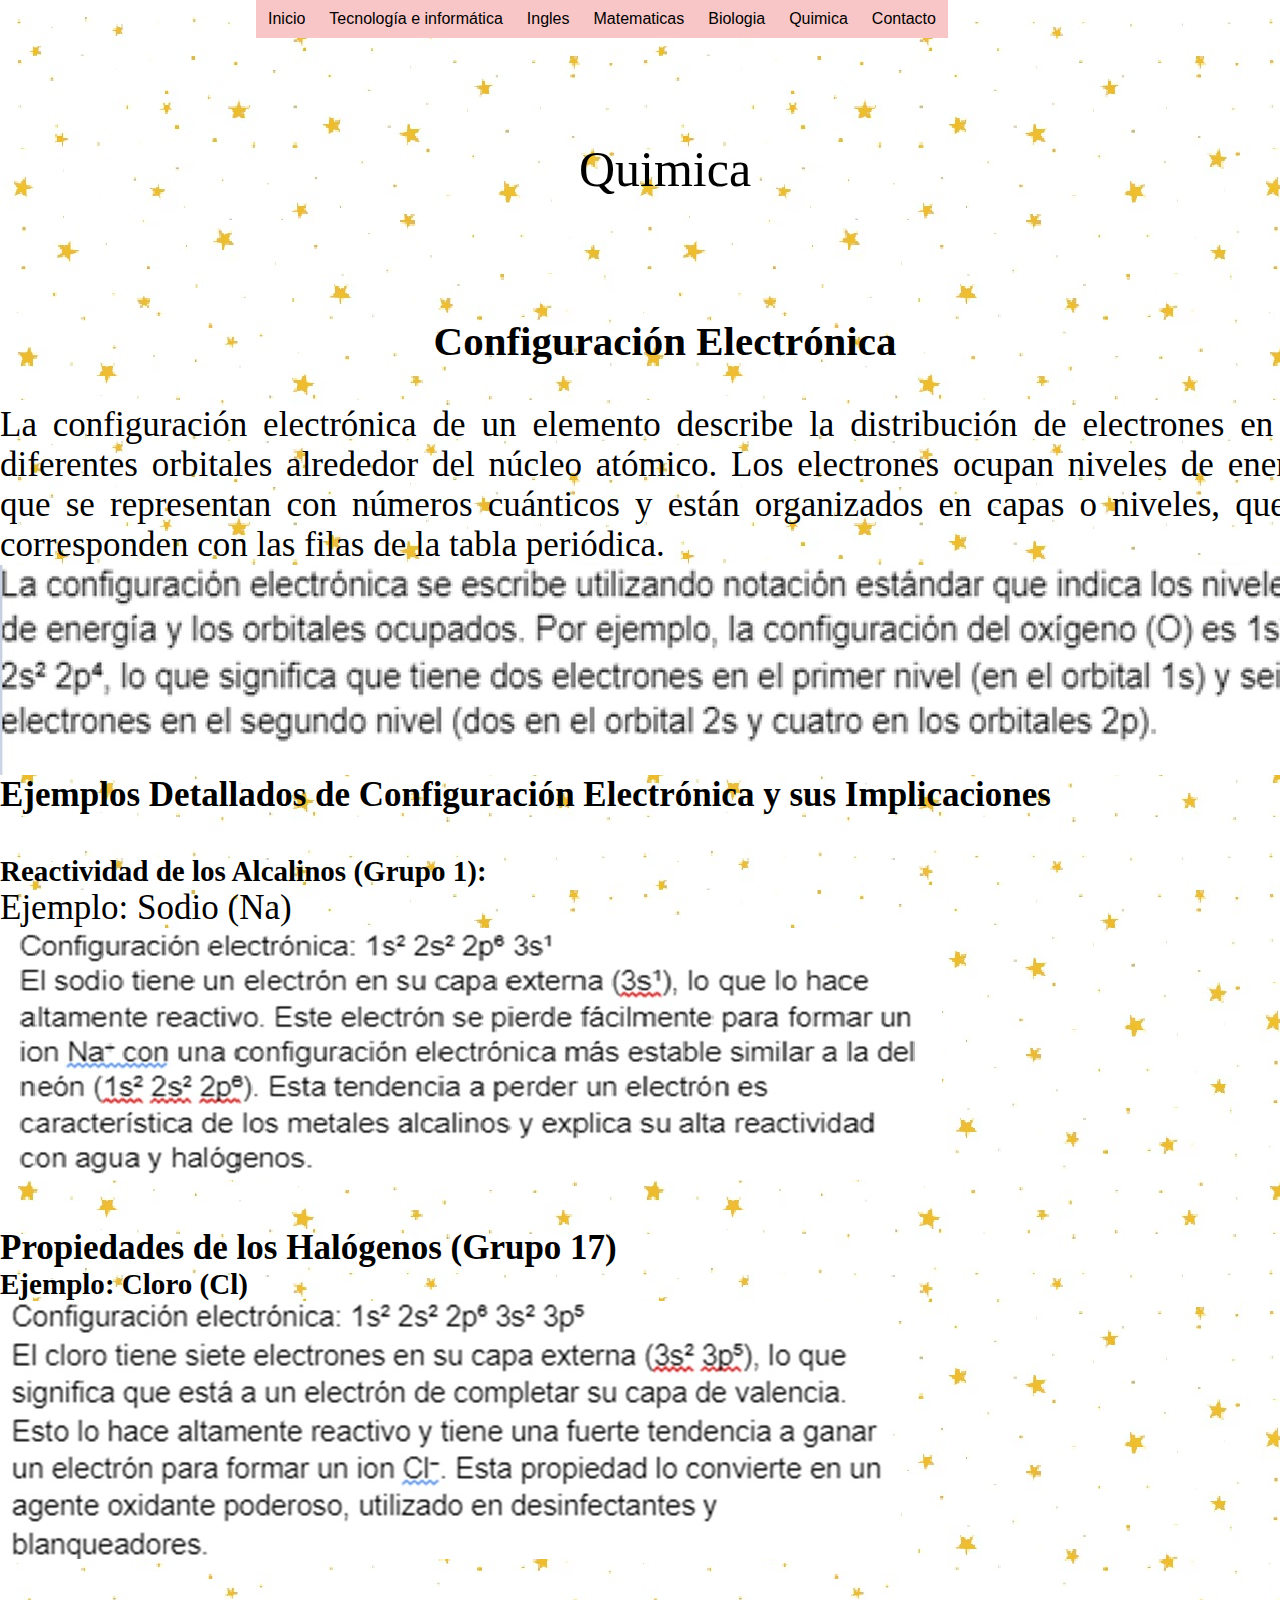
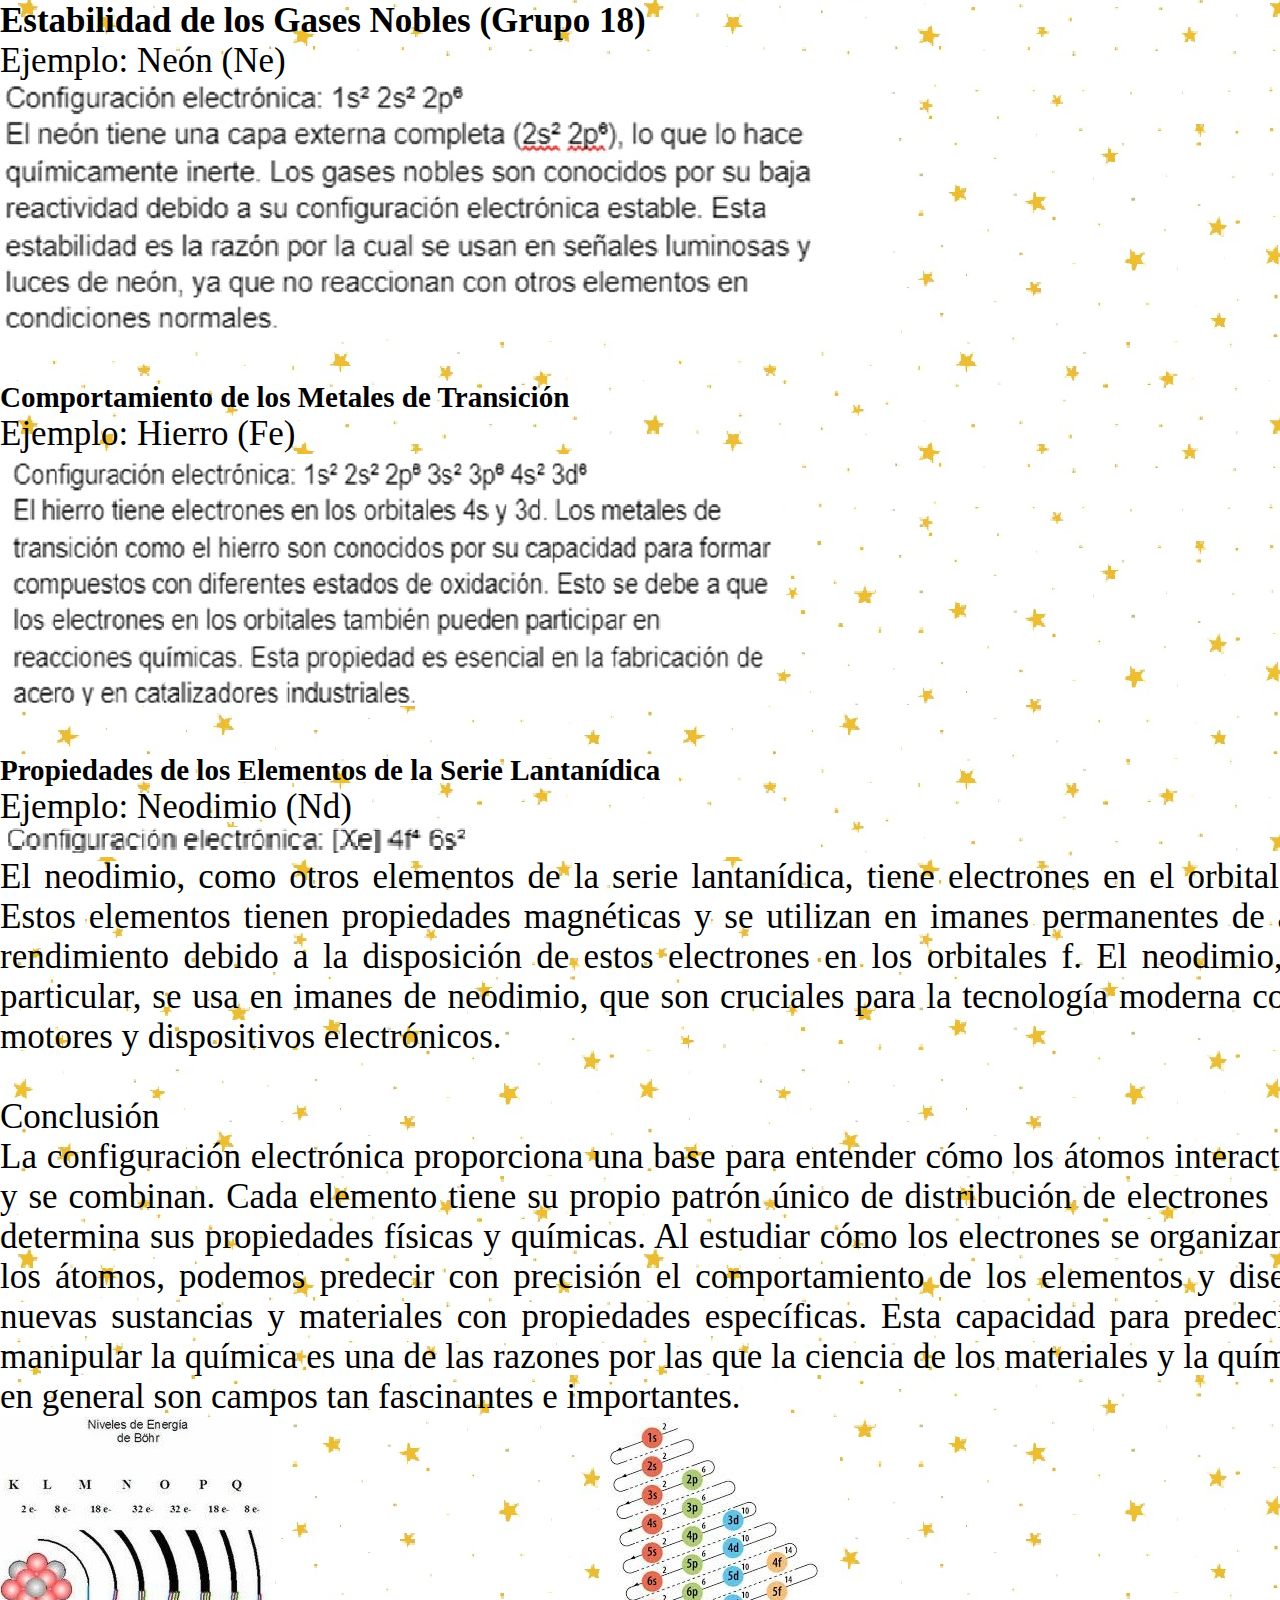
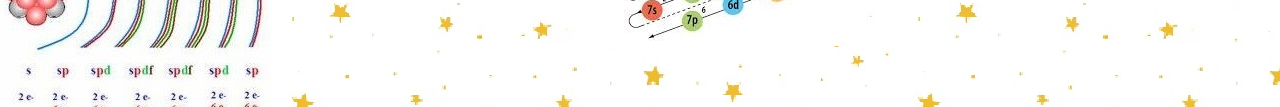
<file: quimica.html>
<!DOCTYPE html>
<html lang="es">
<head>
    <meta charset="UTF-8">
    <meta name="viewport" content="width=device-width, initial-scale=1.0">
    <title>Proyecto integrado</title>
    <link rel="stylesheet" href="estilos.css">
    <link rel="stylesheet" href="menu.css">
</head>
<body>
    <div class="principal">

<!--Menu desplegable--->
    <div id="menu">
        <ul class="nav">
            <li><a href="index.html">Inicio</a></li>
            
            <li>
                <a href="#">Tecnología e informática</a>
                <ul>
                    <li><a href="periodo1.html">Período uno</a></li>
                    <li><a href="tecnologia.html">Período dos</a></li>
                    <li><a href="#">Período tres</a></li>
                   
                   
                </ul>
            </li>
            
            <li>
                <a href="#">Ingles</a>
                <ul>
                    <li><a href="periodo1.html">Período uno</a></li>
                    <li><a href="ingles.html">Periodo dos</a></li>
                    <li><a href="#">Período tres</a></li>
                   
                </ul>
            </li>

            <li>
                <a href="">Matematicas</a>
                <ul>
                    <li><a href="periodo1.html">Período uno</a></li>
                    <li><a href="matematicas.html">Periodo dos</a></li>
                    <li><a href="#">Período tres</a></li>
                   
                </ul>
            </li>
            <li>
                <a href="#">Biologia

                </a>
                <ul>
                    <li><a href="periodo1.html">Período uno</a></li>
                    <li><a href="biologia.html">Periodo dos</a></li>
                    <li><a href="#">Período tres</a></li>
                   
                </ul>
            </li>
            <li>
                <a href="#">Quimica</a>
                <ul>
                    <li><a href="periodo1.html">Período uno</a></li>
                    <li><a href="quimica.html">Periodo dos</a></li>
                    <li><a href="#">Período tres</a></li>
                   
                </ul>
            </li>

           


            <li><a href="contacto.html">Contacto</a></li>
        </ul>
    </div>

<!--Menu desplegable--->

<div class="texto">
    <div class="titulo">Quimica</div>
<br><br><br>
    <p><h3><center>  Configuración Electrónica</center></h3></p>
  <br>
    La configuración electrónica de un elemento describe la distribución de electrones en los diferentes orbitales alrededor del núcleo atómico. Los electrones ocupan niveles de energía que se representan con números cuánticos y están organizados en capas o niveles, que se corresponden con las filas de la tabla periódica.
    <br>
<div class="t1"></div>

<h4><p>Ejemplos Detallados de Configuración Electrónica y sus Implicaciones</p></h4>
<br>

<p><h5>Reactividad de los Alcalinos (Grupo 1):</h5></p>

Ejemplo: Sodio (Na)

<div class="t2"></div>
<br>

<h4><p>Propiedades de los Halógenos (Grupo 17)</p></h4>
<p><h5>Ejemplo: Cloro (Cl)</h5></p>

<div class="t3"></div>
<br>
<p><h4>Estabilidad de los Gases Nobles (Grupo 18)</h4></p>
Ejemplo: Neón (Ne)

<div class="t4"></div>
<br>
<p><h5>Comportamiento de los Metales de Transición</h5></p>
Ejemplo: Hierro (Fe)

<div class="t5"></div>
<br>
<p><h5>Propiedades de los Elementos de la Serie Lantanídica</h5></p>
<p>Ejemplo: Neodimio (Nd)</p>

<div class="t6"></div>

<p>El neodimio, como otros elementos de la serie lantanídica, tiene electrones en el orbital 4f. Estos elementos tienen propiedades magnéticas y se utilizan en imanes permanentes de alto rendimiento debido a la disposición de estos electrones en los orbitales f. El neodimio, en particular, se usa en imanes de neodimio, que son cruciales para la tecnología moderna como motores y dispositivos electrónicos.
</p>
<br>


Conclusión
<p>
    La configuración electrónica proporciona una base para entender cómo los átomos interactúan y se combinan. Cada elemento tiene su propio patrón único de distribución de electrones que determina sus propiedades físicas y químicas. Al estudiar cómo los electrones se organizan en los átomos, podemos predecir con precisión el comportamiento de los elementos y diseñar nuevas sustancias y materiales con propiedades específicas. Esta capacidad para predecir y manipular la química es una de las razones por las que la ciencia de los materiales y la química en general son campos tan fascinantes e importantes.
    </p>
<div class="ne"></div>
<div class="tp"></div>


















































































</div>


</div>
</body>
</html>
</file>
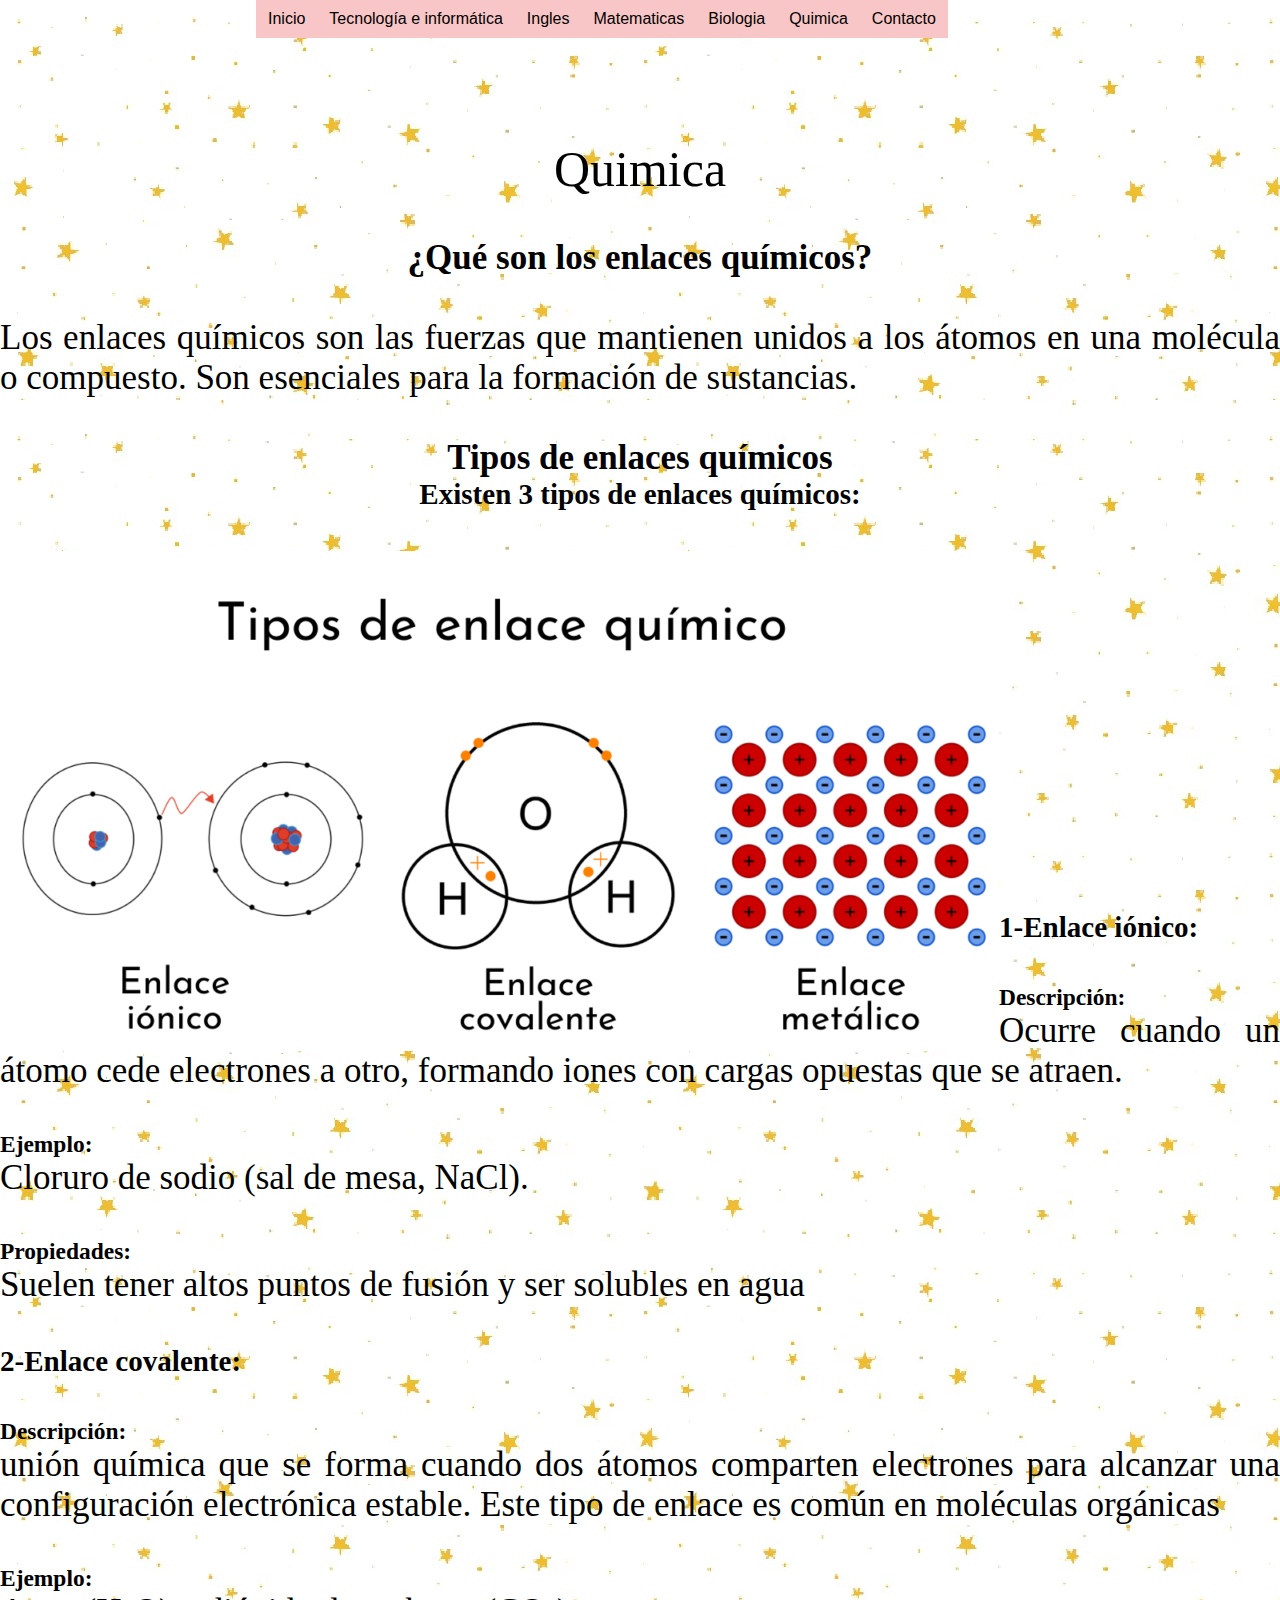
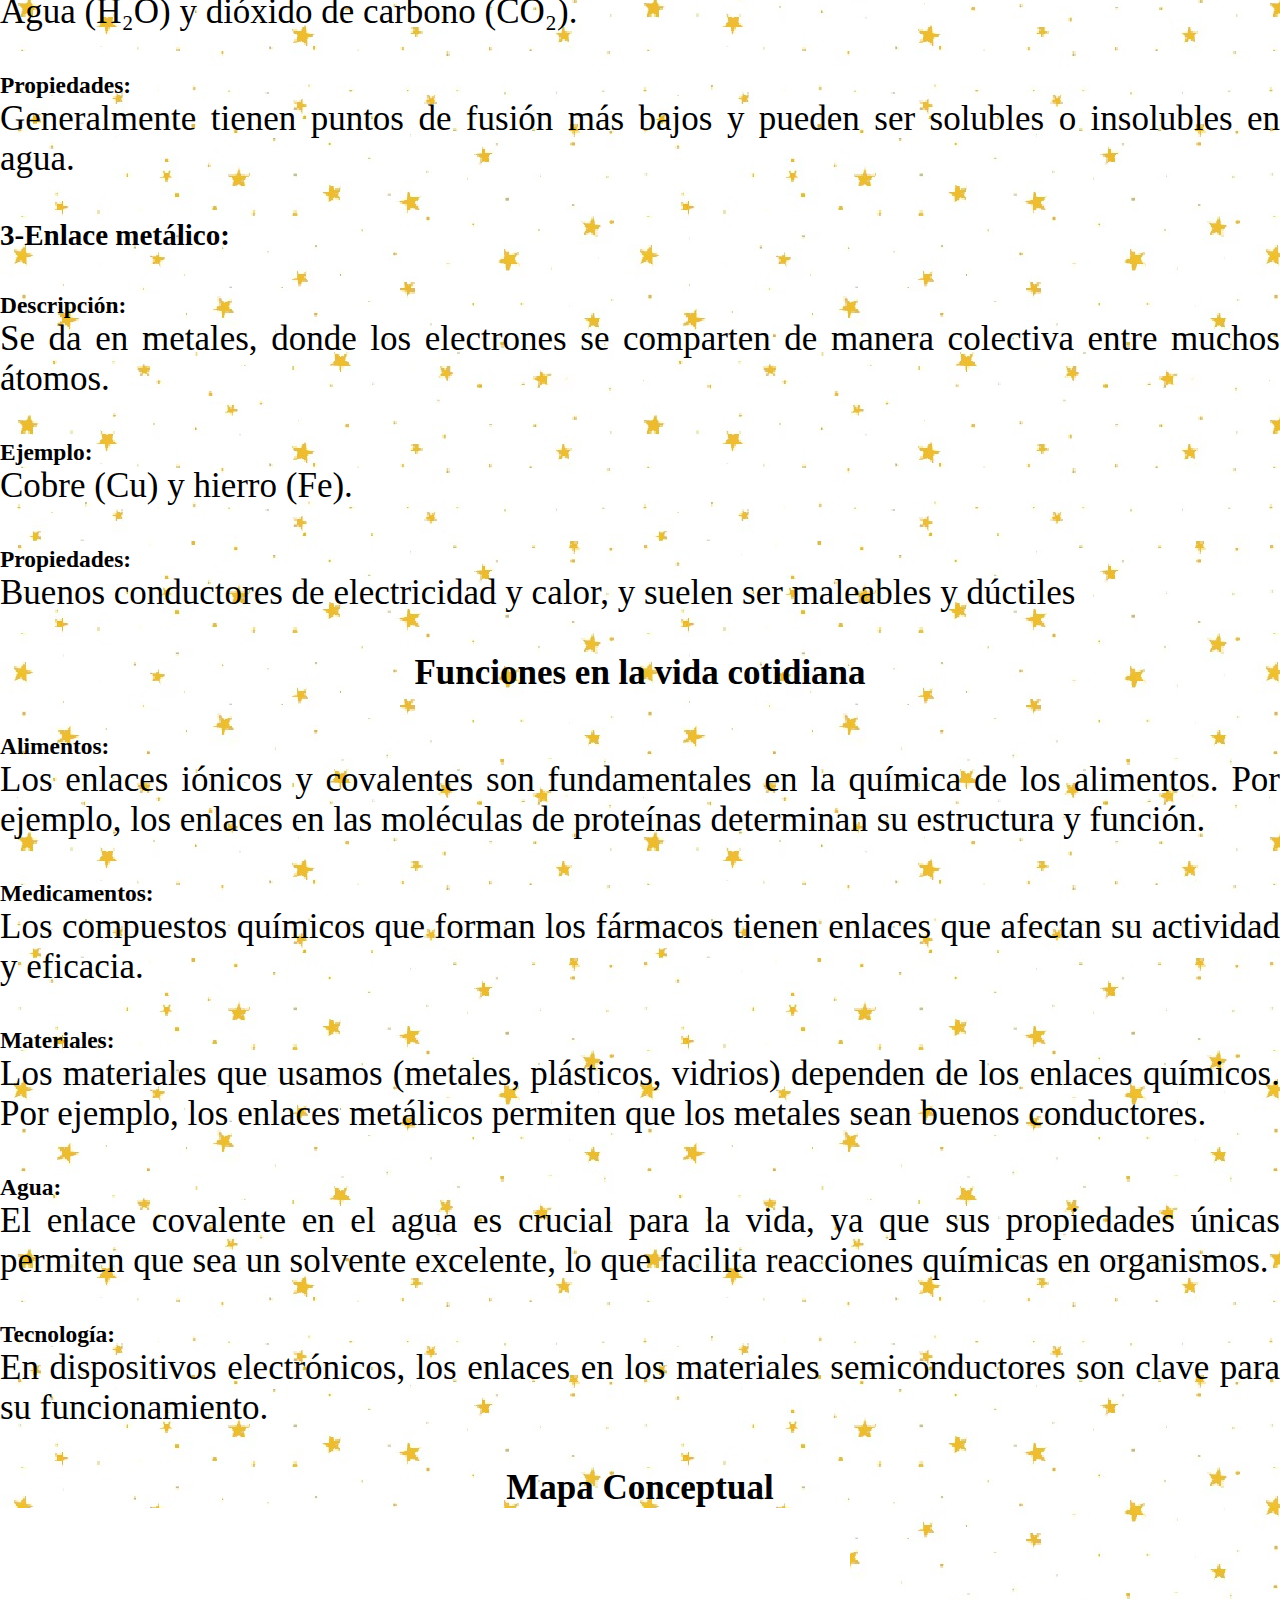
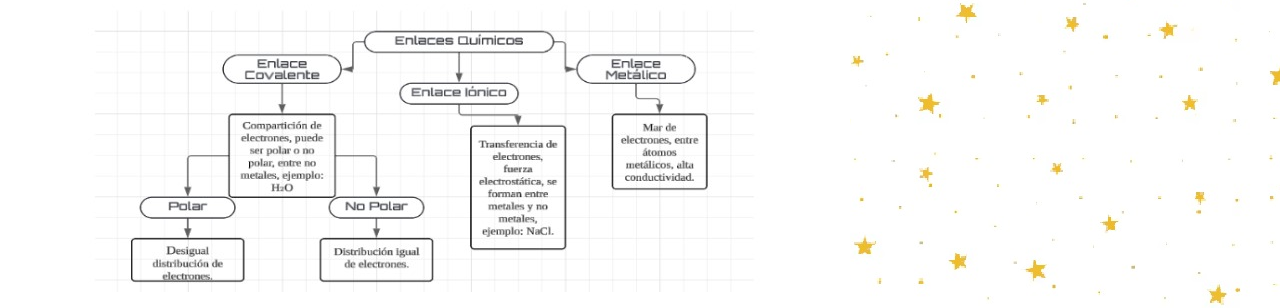
<file: Quimica3.html>
<!DOCTYPE html>
<html lang="es">
<head>
    <meta charset="UTF-8">
    <meta name="viewport" content="width=device-width, initial-scale=1.0">
    <title>Proyecto integrado</title>
    <link rel="stylesheet" href="estilos.css">
    <link rel="stylesheet" href="menu.css">
</head>
<body>
    <div class="principal">

<!--Menu desplegable--->
    <div id="menu">
        <ul class="nav">
            <li><a href="index.html">Inicio</a></li>
            
            <li>
                <a href="#">Tecnología e informática</a>
                <ul>
                    <li><a href="periodo1.html">Período uno</a></li>
                    <li><a href="tecnologia.html">Período dos</a></li>
                    <li><a href="Tecnologia3.html">Período tres</a></li>
                   
                   
                </ul>
            </li>
            
            <li>
                <a href="#">Ingles</a>
                <ul>
                    <li><a href="periodo1.html">Período uno</a></li>
                    <li><a href="ingles.html">Periodo dos</a></li>
                    <li><a href="Ingles3.html">Período tres</a></li>
                   
                </ul>
            </li>

            <li>
                <a href="">Matematicas</a>
                <ul>
                    <li><a href="periodo1.html">Período uno</a></li>
                    <li><a href="matematicas.html">Periodo dos</a></li>
                    <li><a href="Matematicas3.html">Período tres</a></li>
                   
                </ul>
            </li>
            <li>
                <a href="#">Biologia

                </a>
                <ul>
                    <li><a href="periodo1.html">Período uno</a></li>
                    <li><a href="biologia.html">Periodo dos</a></li>
                    <li><a href="Biologia3.html">Período tres</a></li>
                   
                </ul>
            </li>
            <li>
                <a href="#">Quimica</a>
                <ul>
                    <li><a href="periodo1.html">Período uno</a></li>
                    <li><a href="quimica.html">Periodo dos</a></li>
                    <li><a href="Quimica3.html">Período tres</a></li>
                   
                </ul>
            </li>

           


            <li><a href="contacto.html">Contacto</a></li>
        </ul>
    </div>

<!--Menu desplegable--->

<div class="texto">
    <div class="titulo">Quimica</div>
    <br> 
<h4><p><center>¿Qué son los enlaces químicos?</h4></p></center>
<br>
<p>Los enlaces químicos son las fuerzas que mantienen unidos a los átomos en una molécula o compuesto. Son esenciales para la formación de sustancias.</p>
<br>
<h4><p><center>Tipos de enlaces químicos</center></p></h4>
<h5><p><center>Existen 3 tipos de enlaces químicos:</center></p></h5>
<br>
<div class="Enl"></div>
<b></b><br><br><br>
<br><br><br>         <br><br><br>     

<h5><p>1-Enlace iónico:</h5></p> 
<br>
<h6><p>Descripción:</h6> Ocurre cuando un átomo cede electrones a otro, formando iones con cargas opuestas que se atraen.</p> 
<br>
<h6><p>Ejemplo:</h6> Cloruro de sodio (sal de mesa, NaCl).</p> 
<br>
<h6><p>Propiedades:</h6> Suelen tener altos puntos de fusión y ser solubles en agua</p>
<br>
<h5><p>2-Enlace covalente:</p></h5> 
<br>
<h6><p>Descripción:</h6>unión química que se forma cuando dos átomos comparten electrones para alcanzar una configuración electrónica estable. Este tipo de enlace es común en moléculas orgánicas</p> 
<br>
<h6><p>Ejemplo:</h6> Agua (H₂O) y dióxido de carbono (CO₂).</p> 
    <br>
<p><h6>Propiedades: </h6>Generalmente tienen puntos de fusión más bajos y pueden ser solubles o insolubles en agua.</p> 
        <br>
        <h5><p>3-Enlace metálico:</p></h5>  
        <br>
        <h6><p>Descripción:</h6>  Se da en metales, donde los electrones se comparten de manera colectiva entre muchos átomos.</p> 
<br>
<h6><p>Ejemplo:</h6>  Cobre (Cu) y hierro (Fe).</p> 
    <br>   
    <h6><p>Propiedades:</h6> Buenos conductores de electricidad y calor, y suelen ser maleables y dúctiles</p>
    <br>
    <h4><p><center>Funciones en la vida cotidiana</center></p></h4>
      <br> 
        
    <h6><p>Alimentos:</h6> Los enlaces iónicos y covalentes son fundamentales en la química de los alimentos. Por ejemplo, los enlaces en las moléculas de proteínas determinan su estructura y función.</p>
    <br>
    <p><h6>Medicamentos:</h6> Los compuestos químicos que forman los fármacos tienen enlaces que afectan su actividad y eficacia.</p>
<br>
               <p> <h6>Materiales:</h6> Los materiales que usamos (metales, plásticos, vidrios) dependen de los enlaces químicos. Por ejemplo, los enlaces metálicos permiten que los metales sean buenos conductores.</p>
        <br>
                    <p><h6>Agua:</h6> El enlace covalente en el agua es crucial para la vida, ya que sus propiedades únicas permiten que sea un solvente excelente, lo que facilita reacciones químicas en organismos.</p>
        <br>
                        <p><h6> Tecnología:</h6> En dispositivos electrónicos, los enlaces en los materiales semiconductores son clave para su funcionamiento.</p> 
    <br>
                        <h4><p><center>Mapa Conceptual</h4></p></center>
                    <div class="mp"></div>
    
    
    
    
    
    
    
    
    
    
    <br>
</file>
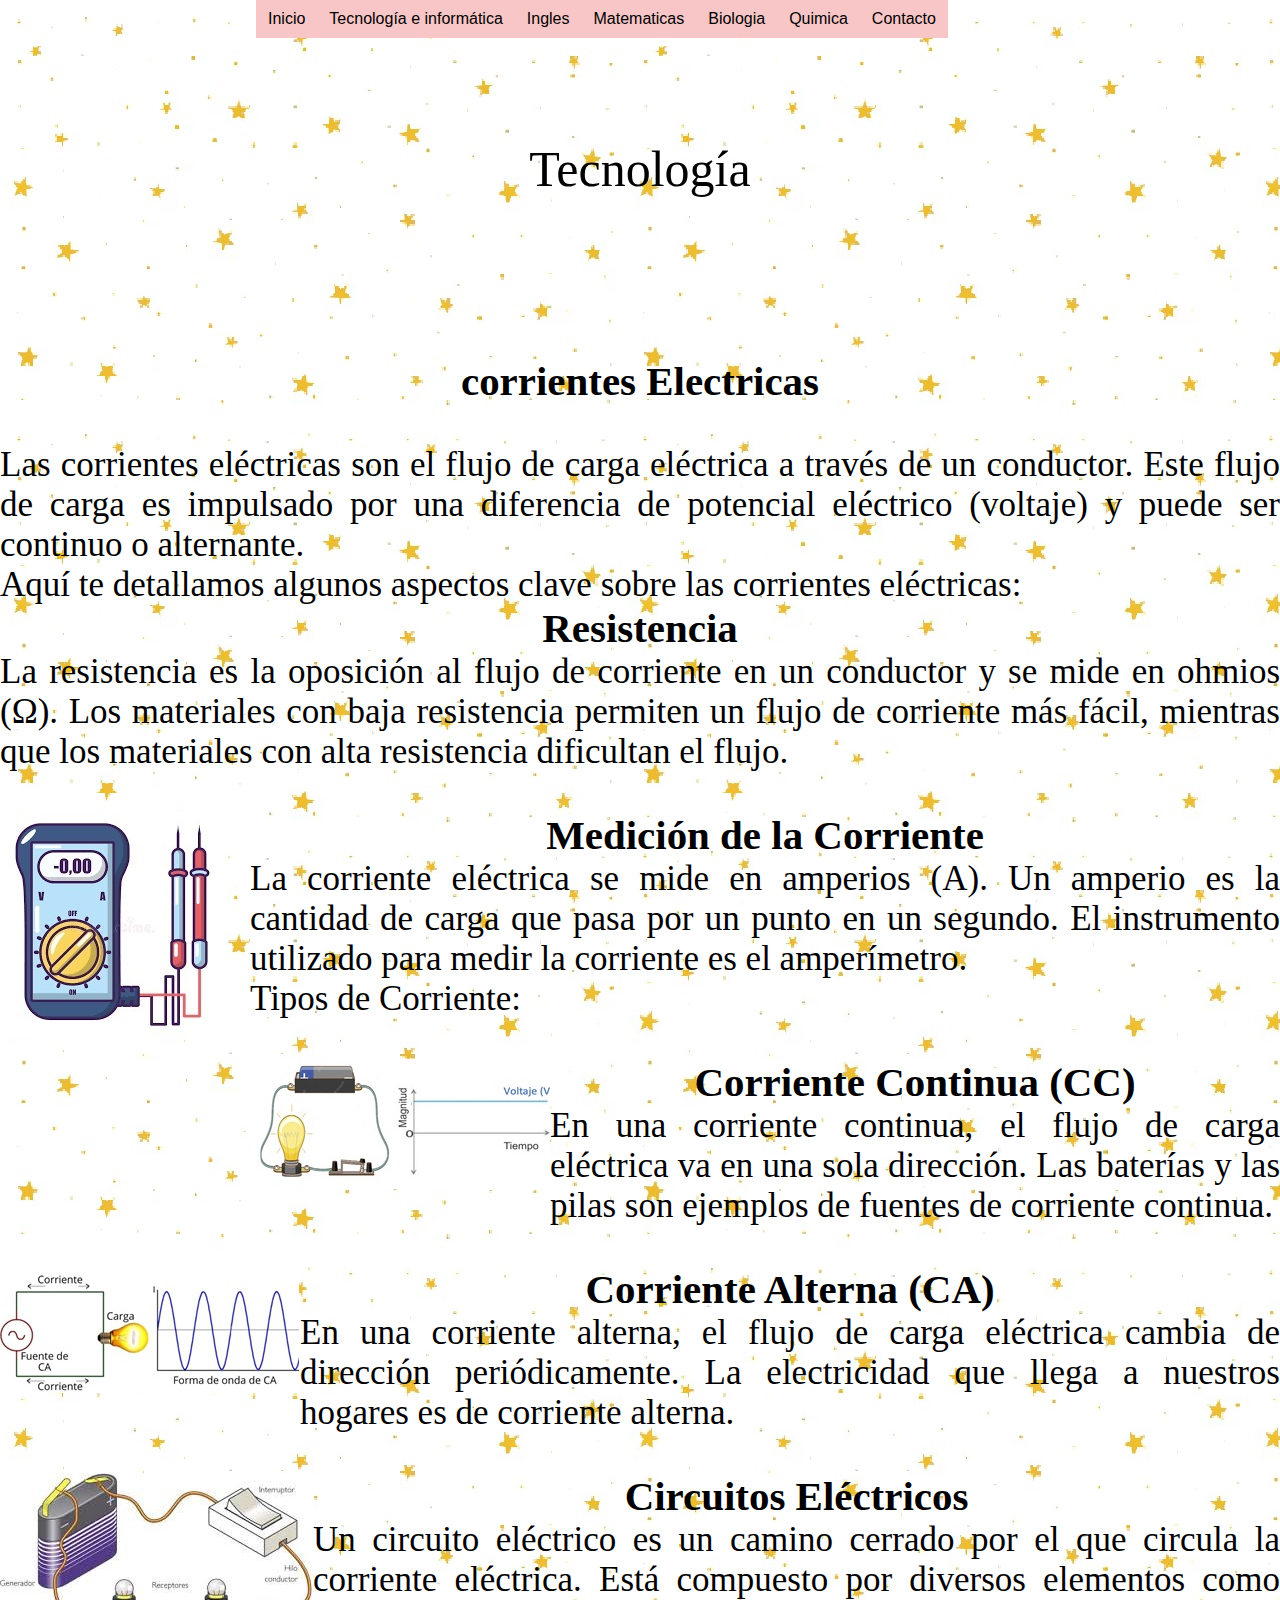
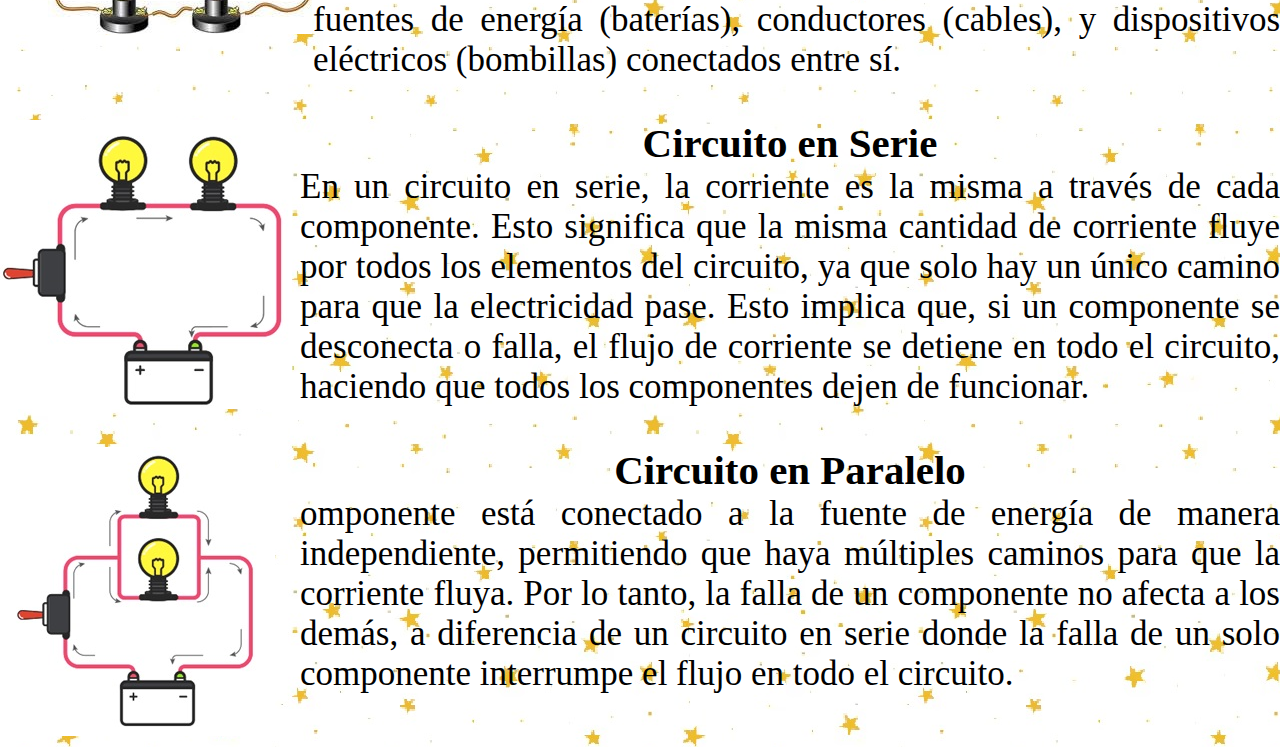
<file: tecnologia.html>
<!DOCTYPE html>
<html lang="es">
<head>
    <meta charset="UTF-8">
    <meta name="viewport" content="width=device-width, initial-scale=1.0">
    <title>Proyecto integrado</title>
    <link rel="stylesheet" href="estilos.css">
    <link rel="stylesheet" href="menu.css">
</head>
<body>
    <div class="principal">

<!--Menu desplegable--->
    <div id="menu">
        <ul class="nav">
            <li><a href="index.html">Inicio</a></li>
            
            <li>
                <a href="#">Tecnología e informática</a>
                <ul>
                    <li><a href="periodo1.html">Período uno</a></li>
                    <li><a href="tecnologia.html">Período dos</a></li>
                    <li><a href="Tecnologia3.html">Período tres</a></li>
                   
                   
                </ul>
            </li>
            
            <li>
                <a href="#">Ingles</a>
                <ul>
                    <li><a href="periodo1.html">Período uno</a></li>
                    <li><a href="ingles.html">Periodo dos</a></li>
                    <li><a href="Ingles3.html">Período tres</a></li>
                   
                </ul>
            </li>

            <li>
                <a href="">Matematicas</a>
                <ul>
                    <li><a href="periodo1.html">Período uno</a></li>
                    <li><a href="matematicas.html">Periodo dos</a></li>
                    <li><a href="Matematicas3.html">Período tres</a></li>
                   
                </ul>
            </li>
            <li>
                <a href="#">Biologia

                </a>
                <ul>
                    <li><a href="periodo1.html">Período uno</a></li>
                    <li><a href="biologia.html">Periodo dos</a></li>
                    <li><a href="Biologia3.html">Período tres</a></li>
                   
                </ul>
            </li>
            <li>
                <a href="#">Quimica</a>
                <ul>
                    <li><a href="periodo1.html">Período uno</a></li>
                    <li><a href="quimica.html">Periodo dos</a></li>
                    <li><a href="Quimica3.html">Período tres</a></li>
                   
                </ul>
            </li>

           


            <li><a href="contacto.html">Contacto</a></li>
        </ul>
    </div>

<!--Menu desplegable--->

<div class="texto">
    <div class="titulo">Tecnología</div><br>

    


    <br><br><br>




<center><h3><p>corrientes Electricas</p></h3></center>


<br>



<p>Las corrientes eléctricas son el flujo de carga eléctrica a través de un conductor. Este flujo de carga es impulsado por una diferencia de potencial eléctrico (voltaje) y puede ser continuo o alternante.</p>

<p>Aquí te detallamos algunos aspectos clave sobre las corrientes eléctricas:</p>





    <P><CENTER><H3>Resistencia</H3></CENTER></P>
    <p> La resistencia es la oposición al flujo de corriente en un conductor y se mide en ohmios (Ω). Los materiales con baja resistencia permiten un flujo de corriente más fácil, mientras que los materiales con alta resistencia dificultan el flujo. </p>



    <br>
    <div class="banano"></div>

    <P><CENTER><H3>Medición de la Corriente</H3></CENTER></P>
    <p>La corriente eléctrica se mide en amperios (A). Un amperio es la cantidad de carga que pasa por un punto en un segundo.
        El instrumento utilizado para medir la corriente es el amperímetro.</p>
      
     
        <p>Tipos de Corriente:</p>



<br>
<div class="cc"></div>
    <p><center><h3>Corriente Continua (CC)</h3></center></p>
    <p>En una corriente continua, el flujo de carga eléctrica va en una sola dirección. Las baterías y las pilas son ejemplos de fuentes de corriente continua.</p>
    
    <br> 
     <div class="ca"></div>
    
    <p><center><h3>Corriente Alterna (CA)</h3></center></p>
     En una corriente alterna, el flujo de carga eléctrica cambia de dirección periódicamente. La electricidad que llega a nuestros hogares es de corriente alterna.</p>
  



<br> 
<div class="images"></div>
<P><CENTER><H3>Circuitos Eléctricos</H3></CENTER></P>

<p>
    Un circuito eléctrico es un camino cerrado por el que circula la corriente eléctrica. Está compuesto por diversos elementos como fuentes de energía (baterías), conductores (cables), y dispositivos eléctricos (bombillas) conectados entre sí.  
<br> <br>
<div class="cs"></div>
<p><center><h3>Circuito en Serie</h3></center></p>

<p>En un circuito en serie, la corriente es la misma a través de cada componente. Esto significa que la misma cantidad de corriente fluye por todos los elementos del circuito, ya que solo hay un único camino para que la electricidad pase. Esto implica que, si un componente se desconecta o falla, el flujo de corriente se detiene en todo el circuito, haciendo que todos los componentes dejen de funcionar.</p>
 

<br> <div class="cp"></div>

<p><center><h3>Circuito en Paralelo</h3></center></p>
<p>omponente está conectado a la fuente de energía de manera independiente, permitiendo que haya múltiples caminos para que la corriente fluya. Por lo tanto, la falla de un componente no afecta a los demás, a diferencia de un circuito en serie donde la falla de un solo componente interrumpe el flujo en todo el circuito.</p>






 




    
</div>
























































</div>
</body>
</html>
</file>
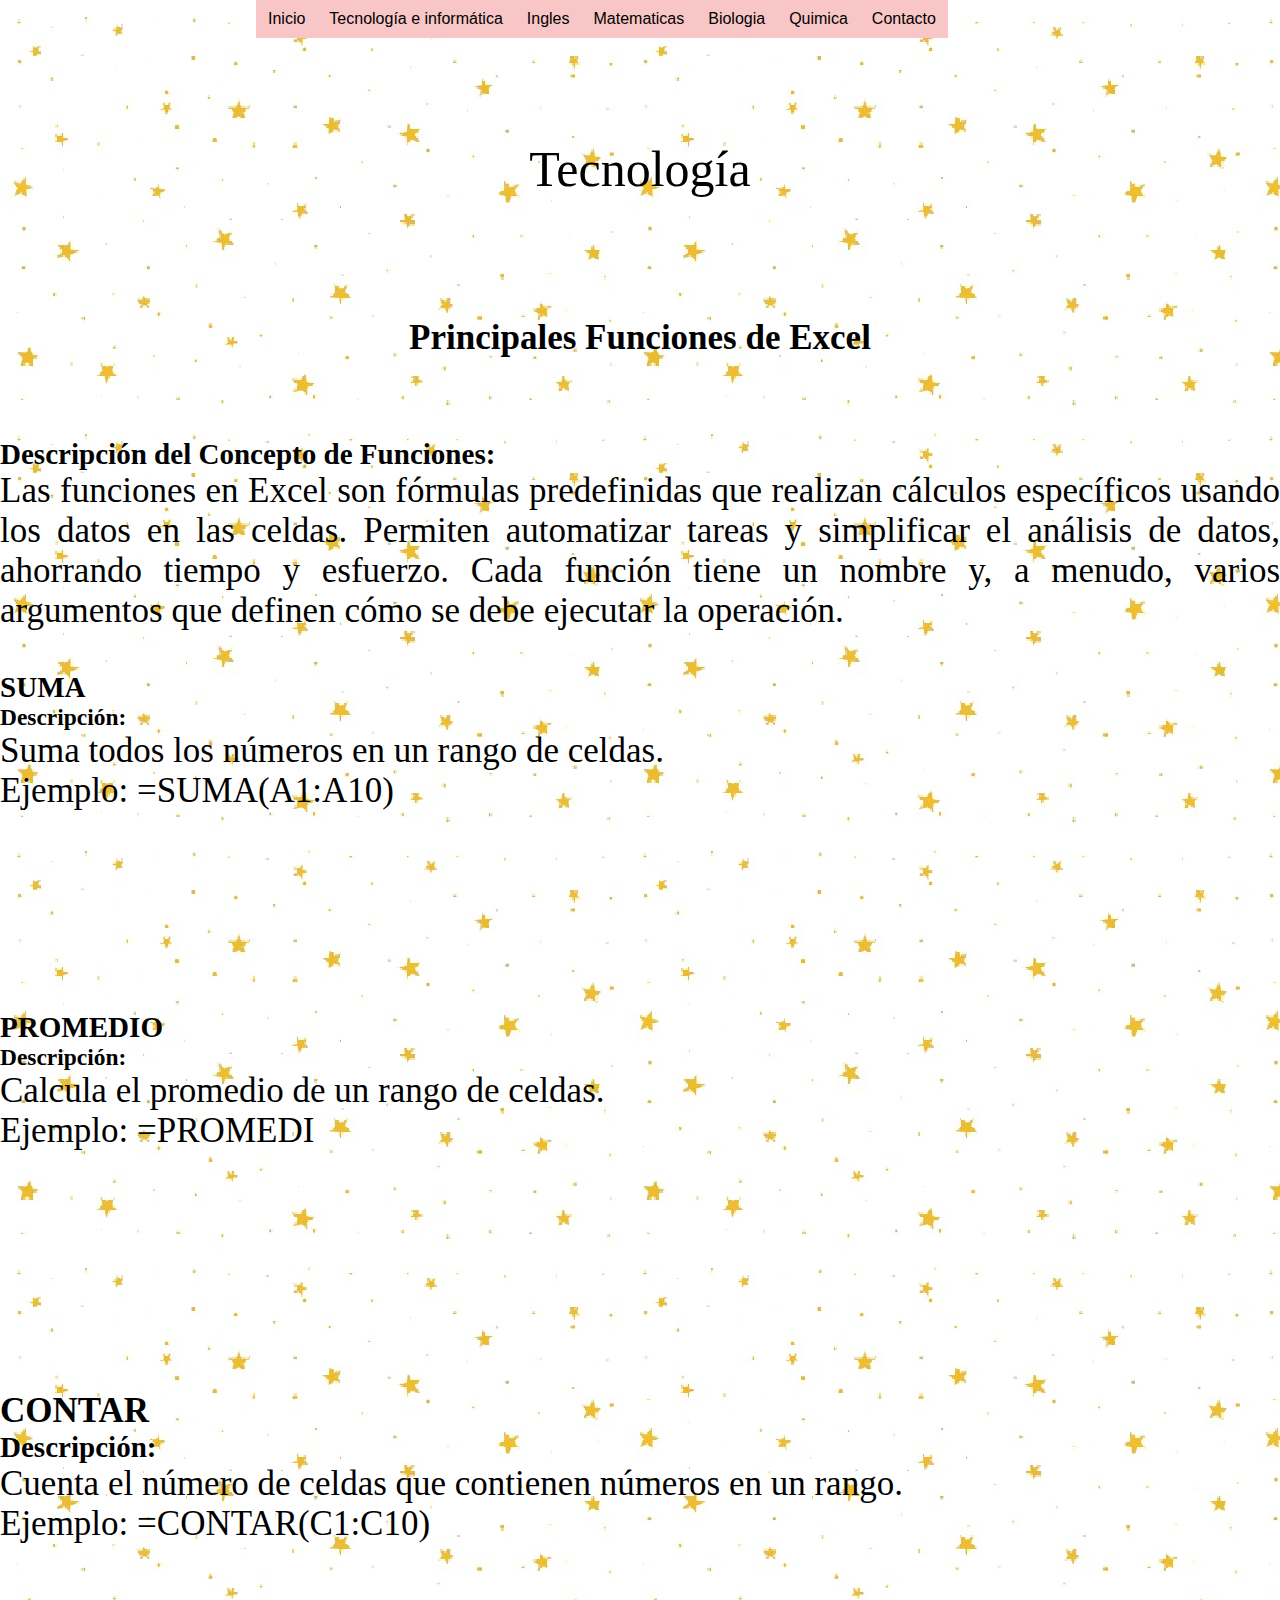
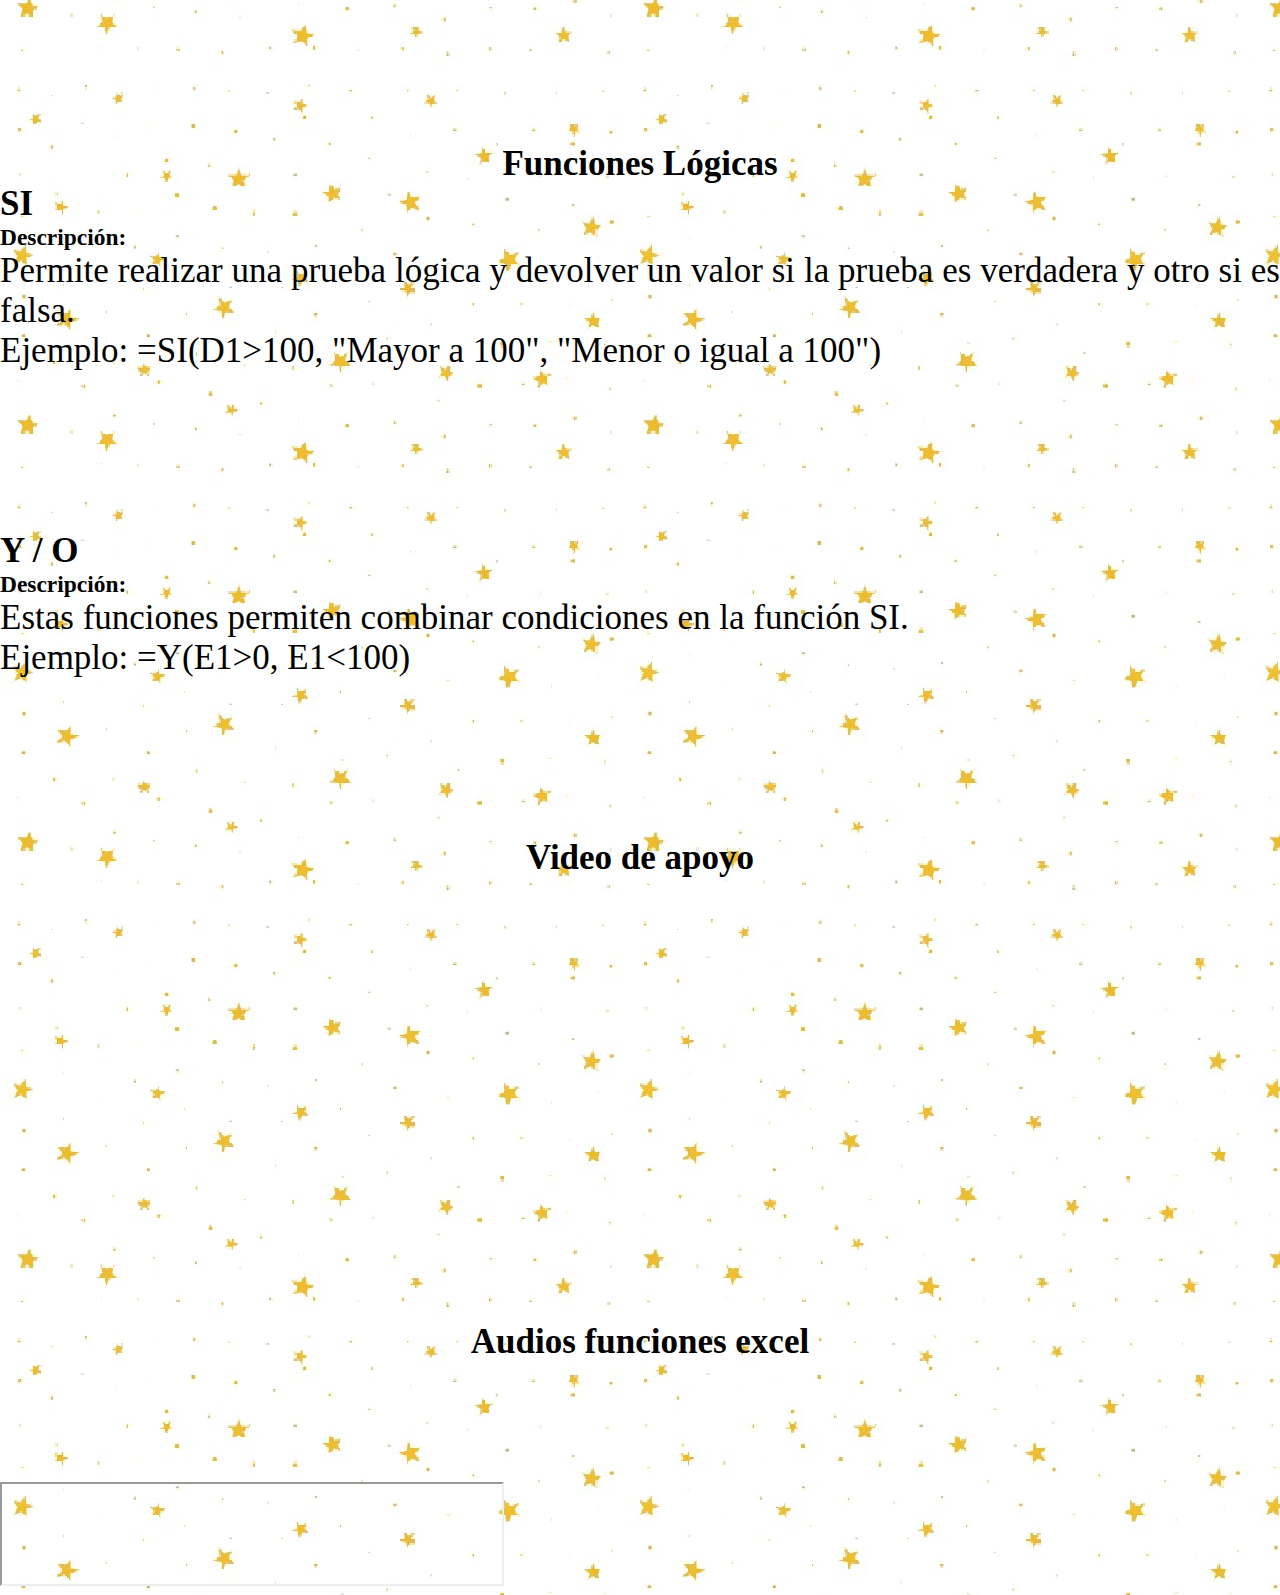
<file: Tecnologia3.html>
<!DOCTYPE html>
<html lang="es">
<head>
    <meta charset="UTF-8">
    <meta name="viewport" content="width=device-width, initial-scale=1.0">
    <title>Proyecto integrado</title>
    <link rel="stylesheet" href="estilos.css">
    <link rel="stylesheet" href="menu.css">
</head>
<body>
    <div class="principal">

<!--Menu desplegable--->
    <div id="menu">
        <ul class="nav">
            <li><a href="index.html">Inicio</a></li>
            
            <li>
                <a href="#">Tecnología e informática</a>
                <ul>
                    <li><a href="periodo1.html">Período uno</a></li>
                    <li><a href="tecnologia.html">Período dos</a></li>
                    <li><a href="Tecnologia3.html">Período tres</a></li>
                   
                   
                </ul>
            </li>
            
            <li>
                <a href="#">Ingles</a>
                <ul>
                    <li><a href="periodo1.html">Período uno</a></li>
                    <li><a href="ingles.html">Periodo dos</a></li>
                    <li><a href="Ingles3.html">Período tres</a></li>
                   
                </ul>
            </li>

            <li>
                <a href="">Matematicas</a>
                <ul>
                    <li><a href="periodo1.html">Período uno</a></li>
                    <li><a href="matematicas.html">Periodo dos</a></li>
                    <li><a href="Matematicas3.html">Período tres</a></li>
                   
                </ul>
            </li>
            <li>
                <a href="#">Biologia

                </a>
                <ul>
                    <li><a href="periodo1.html">Período uno</a></li>
                    <li><a href="biologia.html">Periodo dos</a></li>
                    <li><a href="Biologia3.html">Período tres</a></li>
                   
                </ul>
            </li>
            <li>
                <a href="#">Quimica</a>
                <ul>
                    <li><a href="periodo1.html">Período uno</a></li>
                    <li><a href="quimica.html">Periodo dos</a></li>
                    <li><a href="Quimica3.html">Período tres</a></li>
                   
                </ul>
            </li>

           


            <li><a href="contacto.html">Contacto</a></li>
        </ul>
    </div>
    
<!--Menu desplegable--->

<div class="texto">
    <div class="titulo">Tecnología</div>
   
<br><br><br>

   <h4><center><p> Principales Funciones de Excel</p></center></h4>
   <br><br>
   <p><h5>Descripción del Concepto de Funciones:</h5> Las funciones en Excel son fórmulas predefinidas que realizan cálculos específicos usando los datos en las celdas. Permiten automatizar tareas y simplificar el análisis de datos, ahorrando tiempo y esfuerzo. Cada función tiene un nombre y, a menudo, varios argumentos que definen cómo se debe ejecutar la operación.
   </p> 
    <br>
<p><h5>SUMA</h5></p>

  
    <p><h6>Descripción:</h6> Suma todos los números en un rango de celdas.</p>
  
    <p>Ejemplo: =SUMA(A1:A10)</p>
  <br>
    <div class="is"></div>
    <br><br><br><br>
    <p><h5>PROMEDIO</h5></p>
  <p><h6>  Descripción:</h6> Calcula el promedio de un rango de celdas.</p>
    <p>Ejemplo: =PROMEDI 
        <br><br>
<div class="ip"></div>
<br><br><br><br><br>
<h4><p>   CONTAR</p></h4>


    
    <p><h5>Descripción:</h5> Cuenta el número de celdas que contienen números en un rango.</p>
    <p>Ejemplo: =CONTAR(C1:C10)</p>
    <br>
   <div class="ic"></div>
<br><br><br><br>


    <center><p><h4> Funciones Lógicas</h4></p></center>
 <p><h4>   SI</h4></p>
    
    <p><h6>Descripción:</h6> Permite realizar una prueba lógica y devolver un valor si la prueba es verdadera y otro si es falsa.</p>
   <p> Ejemplo: =SI(D1>100, "Mayor a 100", "Menor o igual a 100")</p>
   <br>
   <div class="isi"></div>
<br><br><br>

    <p><h4>Y / O</h4></p>
    
   <p><h6> Descripción:</h6> Estas funciones permiten combinar condiciones en la función SI.</p>
    <p>Ejemplo: =Y(E1>0, E1<100)</p>
  
    <div class="iy"></div>
    <br><br><br><br>
<center><p><h4>Video de apoyo </h4></p></center>

  <br><br>
    <iframe width="560" height="315" src="https://www.youtube.com/embed/S-4ehwVvKb0?si=TQU2ZdPWLlNaPDhU" title="YouTube video player" frameborder="0" allow="accelerometer; autoplay; clipboard-write; encrypted-media; gyroscope; picture-in-picture; web-share" referrerpolicy="strict-origin-when-cross-origin" allowfullscreen></iframe>
<br><br>
<center><h4><p>Audios funciones excel</p></h4></center>
<br><br><br>


<iframe src="https://drive.google.com/file/d/1Ha6RObt6WiG9m-QaaXvqzAjuUCVB4Fqv/preview" width="500" height="100" allow="autoplay"></iframe>








</div>


</div>
</body>
</html>
</file>
<file: estilos.css>
/* Temas del segundo período*/

.texto{
   
    font-size: 35px;
    padding-top: 140px;
    text-align: justify;
    color: rgb(0, 0, 0);
}
.principal{
   display: flex;
     
}
body{
   
    background-image: url("fondo.jpg");
   

} 
.titulo{ 
    font-size: 50px;
    color: black;
    text-align: center;
}
.images{
height: 215px;
width: 313px;
background-image: url("images.jpg");
background-repeat: no-repeat;
float: left;

}
.banano{
height: 250px;
width: 250px;
background-image: url(Amperimetro.jpg);
background-repeat: no-repeat;
float: left;
}



.cs{
    height: 300px;
    width: 300px;
    background-image: url(cs.jpg);
    background-repeat: no-repeat;
    float: left;
    }


.cp{


    height: 300px;
    width: 300px;
    background-image: url(cp.jpg);
    background-repeat: no-repeat;
    float: left;


}



.ca{


    height: 200px;
    width: 300px;
    background-image: url(ca.jpg);
    background-repeat: no-repeat;
    float: left;


}

.cc{


    height: 200px;
    width: 300px;
    background-image: url(cc.jpg);
    background-repeat: no-repeat;
    float: left;


}




.ej1{


    height: 200px;
    width: 300px;
    background-image: url(ej1.jpg);
    background-repeat: no-repeat;
    float: left;


}


.ej2{


    height: 200px;
    width: 300px;
    background-image: url(ej2.jpg);
    background-repeat: no-repeat;
    float: left;


}


.ej3{


    height: 200px;
    width: 300px;
    background-image: url(ej3.jpg);
    background-repeat: no-repeat;
    float: left;


}




.largo{


    height: 600px;
    width: 500px;
    background-image: url(largo.jpg);
    background-repeat: no-repeat;
    float: left;


}


.ej4{


    height: 200px;
    width: 300px;
    background-image: url(ej4.jpg);
    background-repeat: no-repeat;
    float: left;


}


.img1{


    height: 290px;
    width: 500px;
    background-image: url(img1.jpg);
    background-repeat: no-repeat;
    float: left;


}



.img2{


    height: 290px;
    width:600px;
    background-image: url(img2.jpg);
    background-repeat: no-repeat;
    float:left


}


.cm{


    height: 290px;
    width:600px;
    background-image: url(cm.jpg);
    background-repeat: no-repeat;
    float:left


}

.ff{


    height: 290px;
    width:600px;
    background-image: url(ff.jpg);
    background-repeat: no-repeat;
    float:left


}

.fl{


    height: 290px;
    width:600px;
    background-image: url(fl.jpg);
    background-repeat: no-repeat;
    float:left


}

.fm{


    height: 290px;
    width:600px;
    background-image: url(fm.jpg);
    background-repeat: no-repeat;
    float:left


}

.hormonas{


    height: 290px;
    width:600px;
    background-image: url(hormonas.jpg);
    background-repeat: no-repeat;
    float:left


}

.o{


    height: 290px;
    width:600px;
    background-image: url(o.jpg);
    background-repeat: no-repeat;
    float:left


}

.fotom{


    height: 320px;
    width:600px;
    background-image: url(fotom.jpg);
    background-repeat: no-repeat;
    float:left


}
.fotomj{


    height: 320px;
    width:600px;
    background-image: url(fotomj.jpg);
    background-repeat: no-repeat;
    float:left


}

.t1{


    height: 210px;
    width:1330px;
    background-image: url(t1.jpg);
    background-repeat: no-repeat;
    float:left


}

.t2{


    height: 300px;
    width:1330px;
    background-image: url(t2.jpg);
    background-repeat: no-repeat;
    float:left


}




.t3{


    height: 300px;
    width:1330px;
    background-image: url(t3.jpg);
    background-repeat: no-repeat;
    float:left


}



.t4{


    height: 300px;
    width:1330px;
    background-image: url(t4.jpg);
    background-repeat: no-repeat;
    float:left


}



.t5{


    height: 300px;
    width:1330px;
    background-image: url(t5.jpg);
    background-repeat: no-repeat;
    float:left


}



.t6{


    height: 30px;
    width:1330px;
    background-image: url(t6.jpg);
    background-repeat: no-repeat;
    float:left


}


.tp{


    height: 290px;
    width:600px;
    background-image: url(tp.jpg);
    background-repeat: no-repeat;
    float:left

}


.ne{


    height: 290px;
    width:600px;
    background-image: url(ne.jpg);
    background-repeat: no-repeat;
    float:left

}


.an{


    height: 290px;
    width:1330px;
    background-image: url(an.jpg);
    background-repeat: no-repeat;
    float:left

}
.bl{


    height: 290px;
    width:1330px;
    background-image: url(bl.jpg);
    background-repeat: no-repeat;
    float:left

}
.hn1{


    height: 290px;
    width:1330px;
    background-image: url(hn1.jpg);
    background-repeat: no-repeat;
    float:left

}


.hn2{


    height: 290px;
    width:1330px;
    background-image: url(hn2.jpg);
    background-repeat: no-repeat;
    float:left

}


.hn3{


    height: 290px;
    width:1330px;
    background-image: url(hn3.jpg);
    background-repeat: no-repeat;
    float:left

}


.hn4{


    height: 290px;
    width:1330px;
    background-image: url(hn4.jpg);
    background-repeat: no-repeat;
    float:left

}
.hn5{


    height: 290px;
    width:1330px;
    background-image: url(hn5.jpg);
    background-repeat: no-repeat;
    float:left

}
.hn6{


    height: 290px;
    width:1330px;
    background-image: url(hn6.jpg);
    background-repeat: no-repeat;
    float:left

}
.hn7{


    height: 290px;
    width:1330px;
    background-image: url(hn7.jpg);
    background-repeat: no-repeat;
    float:left

}
.hn8{


    height: 290px;
    width:1330px;
    background-image: url(hn8.jpg);
    background-repeat: no-repeat;
    float:left

}
.hn9{


    height: 290px;
    width:1330px;
    background-image: url(hn9.jpg);
    background-repeat: no-repeat;
    float:left

}
.hn10{


    height: 290px;
    width:1330px;
    background-image: url(hn10.jpg);
    background-repeat: no-repeat;
    float:left

}
.hn11{


    height: 290px;
    width:1330px;
    background-image: url(hn11.jpg);
    background-repeat: no-repeat;
    float:left

}
.hn12{


    height: 290px;
    width:1330px;
    background-image: url(hn12.jpg);
    background-repeat: no-repeat;
    float:left

}

.h1{


    height: 290px;
    width:1330px;
    background-image: url(h1.jpg);
    background-repeat: no-repeat;
    float:left

}

.h2{


    height: 290px;
    width:1330px;
    background-image: url(h2.jpg);
    background-repeat: no-repeat;
    float:left

}
.h3{


    height: 290px;
    width:1330px;
    background-image: url(h3.jpg);
    background-repeat: no-repeat;
    float:left

}
.h4{


    height: 290px;
    width:1330px;
    background-image: url(h4.jpg);
    background-repeat: no-repeat;
    float:left

}
.h5{


    height: 290px;
    width:1330px;
    background-image: url(h5.jpg);
    background-repeat: no-repeat;
    float:left

}
.h6{


    height: 290px;
    width:1330px;
    background-image: url(h6.jpg);
    background-repeat: no-repeat;
    float:left

}
.h7{


    height: 290px;
    width:1330px;
    background-image: url(h7.jpg);
    background-repeat: no-repeat;
    float:left

}
.h8{


    height: 290px;
    width:1330px;
    background-image: url(h8.jpg);
    background-repeat: no-repeat;
    float:left

}
.h9{


    height: 290px;
    width:1330px;
    background-image: url(h9.jpg);
    background-repeat: no-repeat;
    float:left

}
.h10{


    height: 290px;
    width:1330px;
    background-image: url(h10.jpg);
    background-repeat: no-repeat;
    float:left

}
.h11{


    height: 290px;
    width:1330px;
    background-image: url(h11.jpg);
    background-repeat: no-repeat;
    float:left

}
.h12{


    height: 290px;
    width:600px;
    background-image: url(h12.jpg);
    background-repeat: no-repeat;
    float:left

}


.fotof{


    height: 380px;
    width:600px;
    background-image: url(fotof.jpg);
    background-repeat: no-repeat;
    float:left

}

.mf1{


    height: 100px;
    width:400px;
    background-image: url(mf1.jpg);
    background-repeat: no-repeat;
    float:left

}

.mf2{


    height: 200px;
    width:900px;
    background-image: url(mf2.jpg);
    background-repeat: no-repeat;
    float:left

}
.mf3{


    height: 160px;
    width:360px;
    background-image: url(mf3.jpg);
    background-repeat: no-repeat;
    float:left

}

.mf4{


    height: 200px;
    width:500px;
    background-image: url(mf4.jpg);
    background-repeat: no-repeat;
    float:left

}
.mf5{


    height: 200px;
    width:400px;
    background-image: url(mf5.jpg);
    background-repeat: no-repeat;
    float:left

}
.mf6{

    height: 200px;
    width:470px;
    background-image: url(mf6.jpg);
    background-repeat: no-repeat;
    float:left

}

.mf7{


    height: 200px;
    width:420px;
    background-image: url(mf7.jpg);
    background-repeat: no-repeat;
    float:left

}

.mf8{


    height: 200px;
    width:410px;
    background-image: url(mf8.jpg);
    background-repeat: no-repeat;
    float:left

}

.mf9{


    height: 200px;
    width:420px;
    background-image: url(mf9.jpg);
    background-repeat: no-repeat;
    float:left

}

.mf10{


    height: 200px;
    width:420px;
    background-image: url(mf10.jpg);
    background-repeat: no-repeat;
    float:left

}
.mf11{


    height: 200px;
    width:420px;
    background-image: url(mf11.jpg);
    background-repeat: no-repeat;
    float:left

}

.mf12{


    height: 200px;
    width:420px;
    background-image: url(mf12.jpg);
    background-repeat: no-repeat;
    float:left

}

.mf13{


    height: 200px;
    width:420px;
    background-image: url(mf13.jpg);
    background-repeat: no-repeat;
    float:left

}
.mf14{


    height: 100px;
    width:400px;
    background-image: url(mf14.jpg);
    background-repeat: no-repeat;
    float:left

}
.ib1{


    height: 150px;
    width:400px;
    background-image: url(ib1.jpg);
    background-repeat: no-repeat;
    float:left

}
.ib2{


    height: 152px;
    width:400px;
    background-image: url(ib2.jpg);
    background-repeat: no-repeat;
    float:left

}

.ib3{


    height: 212px;
    width:525px;
    background-image: url(ib3.jpg);
    background-repeat: no-repeat;
    float:left

}
.ib4{


    height: 200px;
    width:250px;
    background-image: url(ib4.jpg);
    background-repeat: no-repeat;
    float:left
 

}
.Enl{
height: 500px;
    width: 999px;
    background-image:url(Enl.png);
    background-repeat:no-repeat; 
    float:left

}
.mp{
    height: 400px;
    width: 850px;
    background-image:url(mp.jpg);
    background-repeat:no-repeat; 
    float:left

}
.rg1{
height: 870px;
    width: 790px;
    background-image:url(rg1.jpg);
    background-repeat:no-repeat; 
    float:left

}
.rg2{
height: 870px;
    width: 950px;
    background-image:url(rg2.jpg);
    background-repeat:no-repeat; 
    float:left

}
.rg3{
height: 700px;
    width: 900px;
    background-image:url(rg3.jpg);
    background-repeat:no-repeat; 
    float:left

}
.rg4{
height: 700px;
    width: 900px;
    background-image:url(rg4.jpg);
    background-repeat:no-repeat; 
    float:left

}
.rg5{
height: 400px;
    width: 500px;
    background-image:url(rg5.png);
    background-repeat:no-repeat; 
    float:left


}
.rg6{
height: 320px;
    width: 390px;
    background-image:url(rg6.jpg);
    background-repeat:no-repeat; 
    float:left
}
</file>
<file: menu.css>
* {
    margin: 0;
    padding: 0;
}

#menu{
    margin: auto;
    width: 800px;
    font-family: Arial, Helvetica, sans-serif;
    position: fixed;
   left:20%;
     
}

ul, ol {
    list-style: none;
}

.nav > li {
    float: left;
}

.nav li a {
    background-color: #f8c6c6;
    color: #000000;
    text-decoration: none;
    padding: 10px 12px;
    display: block;
}

.nav li a:hover {
    background-color: #ffffff;
}

.nav li ul {
    display: none;
    position: absolute;
    min-width: 50px;
}

.nav li:hover > ul {
    display: block;
}

.nav li ul li {
    position: relative;
}

.nav li ul li ul {
    right: -140px;
    top: 0;
}

.nav li ul {
    visibility: hidden;
    opacity: 0;
    transition: opacity 0.3s ease;
}

.nav li:hover > ul {
    visibility: visible;
    opacity: 1;
}
</file>
<file: temas.css>
.contenedor{

width: 100%;
height: 5000px;
background-color:rgb(192, 243, 226) ;
display: flex;
flex-direction: column;
}

.encabezado {

width:100%;
height:180px;
background-color: rgb(255, 205, 228);

}

.matematicas{
width:100%;
height:530px;
background-color: rgb(207, 242, 247);
}

.tecnologia{
width:100%;
height:500px;
background-color: rgb(247, 219, 188);}

.biologia{
width:100%;
height:490px;
background-color: rgb(219, 250, 211);

}
.quimica{
    width:100%;
height:1355px;
background-color: rgb(240, 245, 179);

}

.ingles{
    width:100%;
    height:40000px;
    background-color:rgb(227, 202, 250)

}
</file>
